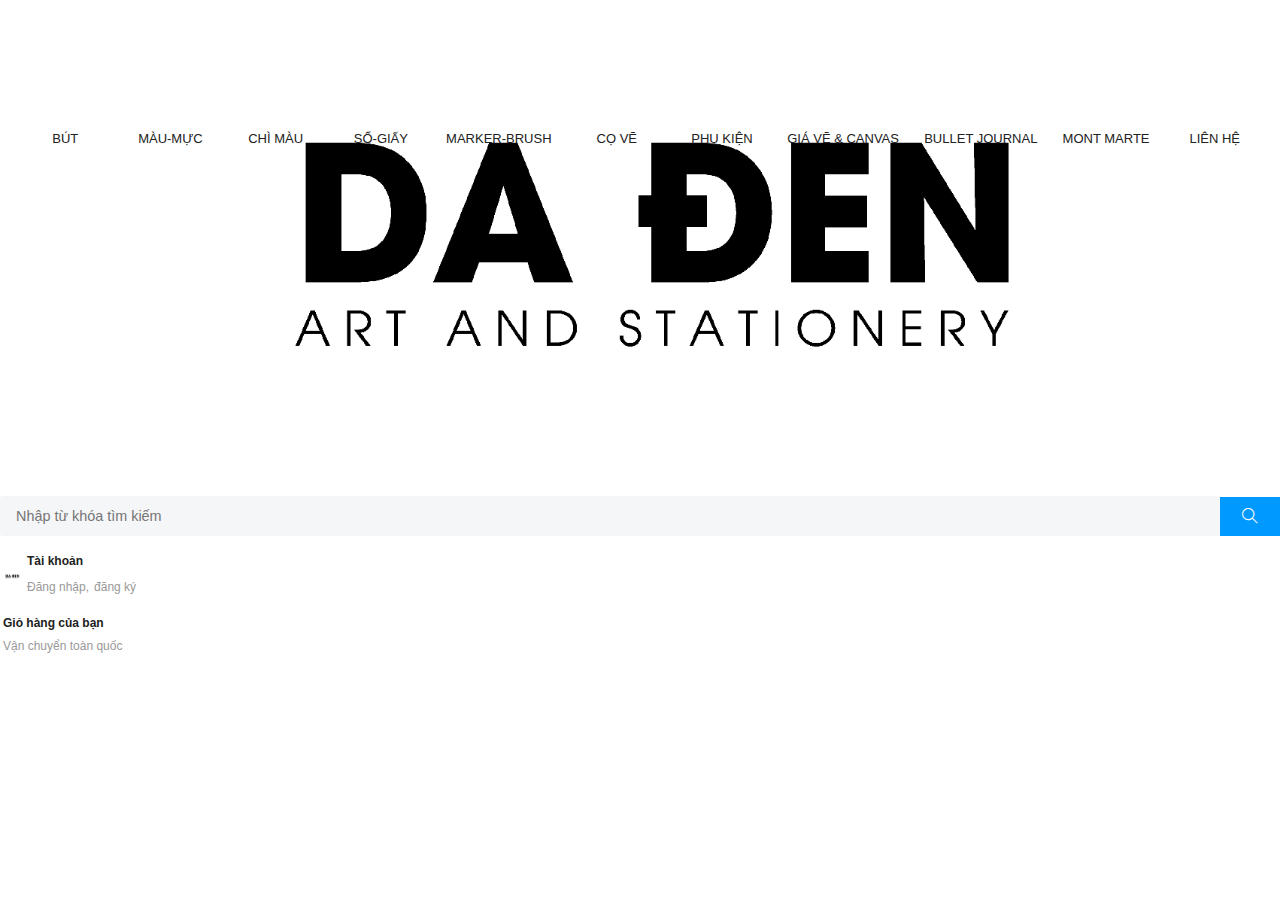
<file: Painting/index.html>
<!DOCTYPE html>
<html lang="en">
<head>
    <meta charset="UTF-8">
    <meta http-equiv="X-UA-Compatible" content="IE=edge">
    <meta name="viewport" content="width=device-width, initial-scale=1.0">
    <link rel="stylesheet" href="./assets/fonts/themify-icons/themify-icons.css">
    <link rel="stylesheet" href="./assets/css/mainbase.css">
    <link rel="stylesheet" href="./assets/css/style.css">
    <link rel="stylesheet" href="https://stackpath.bootstrapcdn.com/bootstrap/4.5.0/css/bootstrap.min.css" integrity="sha384-9aIt2nRpC12Uk9gS9baDl411NQApFmC26EwAOH8WgZl5MYYxFfc+NcPb1dKGj7Sk" crossorigin="anonymous">
    <title>Họa cụ Chính hãng, Chất lượng - Họa Cụ DA ĐEN</title>
</head>
<body>
    <div class="app">
        <!--BEGIN HEADER-->
        <header class="header">
            <!-- HEADER CONTENT BAR -->
            <div class="header__content-bar">
                <div class="grid">
                    <div class="wide">
                        <div class="row">
                            <!-- LOGO -->
                            <div class="c-3 col-md-3 col-sm-4">
                                <div class="header__navbar-logo">
                                    <a href="/" class="header__navbar-logo-link" title="Họa Cụ DA ĐEN">
                                        <img src="./assets/image/logo.webp" alt="Họa Cụ DA ĐEN" class="header__navbar-logo-icon">
                                    </a>
                                </div>
                            </div>
                            <!-- NAVBAR SEARCH -->
                            <div class="c-5 col-md-5 col-sm-6">
                                <div class="header__navbar-search">
                                    <input type="text" placeholder="Nhập từ khóa tìm kiếm" class="header__navbar-search-input">
                                    <button class="header__navbar-search-btn btn btn--primary">
                                        <i class="ti-search header__navbar-search-icon"></i>
                                    </button>
                                </div>
                            </div>
                            <!-- NAVBAR ACCOUNT -->
                            <div class="c-2 col-md-2 col-sm-1">
                                <div class="header__navbar-account">
                                    <div class="header__navbar-account-svg">
                                        <img src="./assets/image/logo.webp" alt="" class="header__navbar-account-img">
                                    </div>
                                    <div class="header__navbar-account-menu">
                                        <div class="header__navbar-account-user">
                                            <span>Tài khoản</span>
                                        </div>
                                        <div class="header__navbar-account-function">
                                            <a href="" class="header__navbar-account-login">
                                                Đăng nhập,
                                            </a>
                                            <a href="" class="header__navbar-account-register">
                                                đăng ký
                                            </a>
                                        </div>
                                    </div>
                                </div>
                            </div>
                            <!-- NAVBAR CART -->
                            <div class="col-2 col-md-2 col-sm-1">
                                <div class="header__cart-wrap">
                                    <div class="header__navbar-cart">
                                        <a href="">
                                            <span class="header__navbar-cart-notice">0</span>
                                        </a>
                                        <div class="header__navbar-cart-box">
                                            <div class="header__navbar-cart-mine">
                                                <a href="">Giỏ hàng của bạn</a>
                                            </div>
                                            <div class="header__navbar-ship">
                                                <a href="" class="header__navbar-ship-link">
                                                    Vận chuyển toàn quốc
                                                </a>
                                            </div>
                                        </div>
                                    </div>
                                    <div class="header__cart-list header__cart--has-list">
                                        <!-- NO CART: header__cart--no-list -->
                                        <span class="header__cart-list-no-cart-msg">
                                            Hiện chưa có sản phẩm
                                        </span>
                                        <!-- HAS CART: header__cart--has-list -->
                                        <ul class="header__cart-list-item">
                                            <li class="header__cart-item">
                                                <a href="" class="header__cart-img-link">
                                                    <img src="./assets/image/renoir_48_kho1_small.jpg" alt="" class="header__cart-img">
                                                </a>
                                                <div class="header__cart-info">
                                                    <a href="" class="header__cart-item-name">
                                                        <span>Chì màu khô MARCO RENOIR 48 màu (hộp thiếc)</span>
                                                    </a>
                                                    <div class="header__cart-item-quantity">
                                                        <span>Số lượng: 1</span>
                                                    </div>
                                                    <div class="header__cart-item-price">
                                                        <span>Giá: 500,000₫</span>
                                                    </div>
                                                </div>
                                            </li>
                                            <li class="header__cart-item">
                                                <a href="" class="header__cart-img-link">
                                                    <img src="./assets/image/renoir_48_kho1_small.jpg" alt="" class="header__cart-img">
                                                </a>
                                                <div class="header__cart-info">
                                                    <a href="" class="header__cart-item-name">
                                                        <span>Chì màu khô MARCO RENOIR 48 màu (hộp thiếc)</span>
                                                    </a>
                                                    <div class="header__cart-item-quantity">
                                                        <span>Số lượng: 1</span>
                                                    </div>
                                                    <div class="header__cart-item-price">
                                                        <span>Giá: 500,000₫</span>
                                                    </div>
                                                </div>
                                            </li>
                                            <li class="header__cart-item">
                                                <a href="" class="header__cart-img-link">
                                                    <img src="./assets/image/renoir_48_kho1_small.jpg" alt="" class="header__cart-img">
                                                </a>
                                                <div class="header__cart-info">
                                                    <a href="" class="header__cart-item-name">
                                                        <span>Chì màu khô MARCO RENOIR 48 màu (hộp thiếc)</span>
                                                    </a>
                                                    <div class="header__cart-item-quantity">
                                                        <span>Số lượng: 1</span>
                                                    </div>
                                                    <div class="header__cart-item-price">
                                                        <span>Giá: 500,000₫</span>
                                                    </div>
                                                </div>
                                            </li>
                                        </ul>
                                        <span class="header__cart-list-line">
                                        </span>
                                        <div class="header__cart-pay">
                                            <span class="header__cart-total">
                                                TỔNG TIỀN:
                                            </span>
                                            <span class="header__cart-money">
                                                0₫
                                            </span>
                                        </div>
                                        <div class="header__cart-function">
                                            <a href="" class="header__cart-link-to-cart">
                                                XEM GIỎ HÀNG
                                            </a>
                                            <a href="" class="header__cart-link-to-checkout">
                                                THANH TOÁN
                                            </a>
                                        </div>
                                    </div>
                                </div>
                            </div>
                        </div>
                    </div>
                </div>
            </div>
            <!-- HEADER MENU BAR -->
            <div class="header__menu-bar">
                <div class="grid wide">
                    <div class="row">
                        <ul class="header__menu-list">
                            <li class="header__menu-item">
                                <a href="" class="header__menu-item-link">
                                    BÚT
                                </a>
                                <ul class="header__menu-list-child">
                                    <li class="header__menu-item-child">
                                        <a href="" class="header__menu-item-link-child">
                                            BÚT LINE
                                        </a>
                                    </li>
                                    <li class="header__menu-item-child">
                                        <a href="" class="header__menu-item-link-child">
                                            BÚT BRUSH CALLIGRAPHY
                                        </a>
                                    </li>
                                    <li class="header__menu-item-child">
                                        <a href="" class="header__menu-item-link-child">
                                            BÚT GEL MỰC TRẮNG
                                        </a>
                                    </li>
                                    <li class="header__menu-item-child">
                                        <a href="" class="header__menu-item-link-child">
                                            BÚT DẠ QUANG
                                        </a>
                                    </li>
                                    <li class="header__menu-item-child">
                                        <a href="" class="header__menu-item-link-child">
                                            BÚT CHÌ PHÁC THẢO
                                        </a>
                                    </li>
                                    <li class="header__menu-item-child">
                                        <a href="" class="header__menu-item-link-child">
                                            BÚT SƠN
                                        </a>
                                    </li>
                                    <li class="header__menu-item-child">
                                        <a href="" class="header__menu-item-link-child">
                                            BÚT CHÌ KIM
                                        </a>
                                    </li>
                                    <li class="header__menu-item-child">
                                        <a href="" class="header__menu-item-link-child">
                                            BÚT SẮT,MỰC VẼ
                                        </a>
                                    </li>
                                    <li class="header__menu-item-child">
                                        <a href="" class="header__menu-item-link-child">
                                            NGÒI CHÌ
                                        </a>
                                    </li>
                                </ul>
                            </li>
                            <li class="header__menu-item">
                                <a href="" class="header__menu-item-link">
                                    MÀU-MỰC
                                </a>
                                <ul class="header__menu-list-child">
                                    <li class="header__menu-item-child">
                                        <a href="" class="header__menu-item-link-child">
                                            MÀU NƯỚC
                                        </a>
                                    </li>
                                    <li class="header__menu-item-child">
                                        <a href="" class="header__menu-item-link-child">
                                            MÀU GOUACHE
                                        </a>
                                    </li>
                                    <li class="header__menu-item-child">
                                        <a href="" class="header__menu-item-link-child">
                                            MÀU ACRYLIC - OIL
                                        </a>
                                    </li>
                                    <li class="header__menu-item-child">
                                        <a href="" class="header__menu-item-link-child">
                                            MÀU POSTER
                                        </a>
                                    </li>
                                    <li class="header__menu-item-child">
                                        <a href="" class="header__menu-item-link-child">
                                            PHẤN TIÊN
                                        </a>
                                    </li>
                                    <li class="header__menu-item-child">
                                        <a href="" class="header__menu-item-link-child">
                                            MỰC VẼ
                                        </a>
                                    </li>
                                    <li class="header__menu-item-child">
                                        <a href="" class="header__menu-item-link-child">
                                            MÀU NGA
                                        </a>
                                    </li>
                                </ul>
                            </li>
                            <li class="header__menu-item">
                                <a href="" class="header__menu-item-link">
                                    CHÌ MÀU
                                </a>
                                <ul class="header__menu-list-child">
                                    <li class="header__menu-item-child">
                                        <a href="" class="header__menu-item-link-child">
                                            CHÌ MÀU KHÔ
                                        </a>
                                    </li>
                                    <li class="header__menu-item-child">
                                        <a href="" class="header__menu-item-link-child">
                                            CHÌ MÀU NƯỚC
                                        </a>
                                    </li>
                                </ul>   
                            </li>
                            <li class="header__menu-item">
                                <a href="" class="header__menu-item-link">
                                    SỔ-GIẤY
                                </a>
                                <ul class="header__menu-list-child">
                                    <li class="header__menu-item-child">
                                        <a href="" class="header__menu-item-link-child">
                                            SỔ VẼ
                                        </a>
                                    </li>
                                    <li class="header__menu-item-child">
                                        <a href="" class="header__menu-item-link-child">
                                            TỆP GIẤY RỜI
                                        </a>
                                    </li>
                                    <li class="header__menu-item-child">
                                        <a href="" class="header__menu-item-link-child">
                                            CANVAS
                                        </a>
                                    </li>
                                    <li class="header__menu-item-child">
                                        <a href="" class="header__menu-item-link-child">
                                            KLONG
                                        </a>
                                    </li>
                                </ul> 
                            </li>
                            <li class="header__menu-item">
                                <a href="" class="header__menu-item-link">
                                    MARKER-BRUSH
                                </a>
                                <ul class="header__menu-list-child">
                                    <li class="header__menu-item-child">
                                        <a href="" class="header__menu-item-link-child">
                                            TOUCH MARKER
                                        </a>
                                    </li>
                                    <li class="header__menu-item-child">
                                        <a href="" class="header__menu-item-link-child">
                                            BÚT BRUSH TOMBOW
                                        </a>
                                    </li>
                                    <li class="header__menu-item-child">
                                        <a href="" class="header__menu-item-link-child">
                                            HIGH LIGHTER
                                        </a>
                                    </li>
                                    <li class="header__menu-item-child">
                                        <a href="" class="header__menu-item-link-child">
                                            BRUSH KHÁC
                                        </a>
                                    </li>
                                </ul> 
                            </li>
                            <li class="header__menu-item">
                                <a href="" class="header__menu-item-link">
                                    CỌ VẼ
                                </a>
                                <ul class="header__menu-list-child">
                                    <li class="header__menu-item-child">
                                        <a href="" class="header__menu-item-link-child">
                                            CỌ LÔNG
                                        </a>
                                    </li>
                                    <li class="header__menu-item-child">
                                        <a href="" class="header__menu-item-link-child">
                                            WATER BRUSH
                                        </a>
                                    </li>
                                </ul>   
                            </li>
                            <li class="header__menu-item">
                                <a href="" class="header__menu-item-link">
                                    PHỤ KIỆN
                                </a>
                                <ul class="header__menu-list-child">
                                    <li class="header__menu-item-child">
                                        <a href="" class="header__menu-item-link-child">
                                            NGÒI CHÌ
                                        </a>
                                    </li>
                                    <li class="header__menu-item-child">
                                        <a href="" class="header__menu-item-link-child">
                                            PALETTE
                                        </a>
                                    </li>
                                    <li class="header__menu-item-child">
                                        <a href="" class="header__menu-item-link-child">
                                            GÔM-TẨY
                                        </a>
                                    </li>
                                    <li class="header__menu-item-child">
                                        <a href="" class="header__menu-item-link-child">
                                            DAO RỌC GIẤY
                                        </a>
                                    </li>
                                </ul> 
                            </li>
                            <li class="header__menu-item">
                                <a href="" class="header__menu-item-link">
                                    GIÁ VẼ & CANVAS
                                </a>
                            </li>
                            <li class="header__menu-item">
                                <a href="" class="header__menu-item-link">
                                    BULLET JOURNAL
                                </a>
                            </li>
                            <li class="header__menu-item">
                                <a href="" class="header__menu-item-link">
                                    MONT MARTE
                                </a>
                            </li>
                            <li class="header__menu-item">
                                <a href="" class="header__menu-item-link">
                                    LIÊN HỆ
                                </a>
                            </li>
                        </ul>
                    </div>
                </div>
            </div>
        </header>
        <main>
            <section class="slider-main">
                
            </section>
        </main>
        <!--END HEADER-->
    </div>
</body>
</html>
</file>
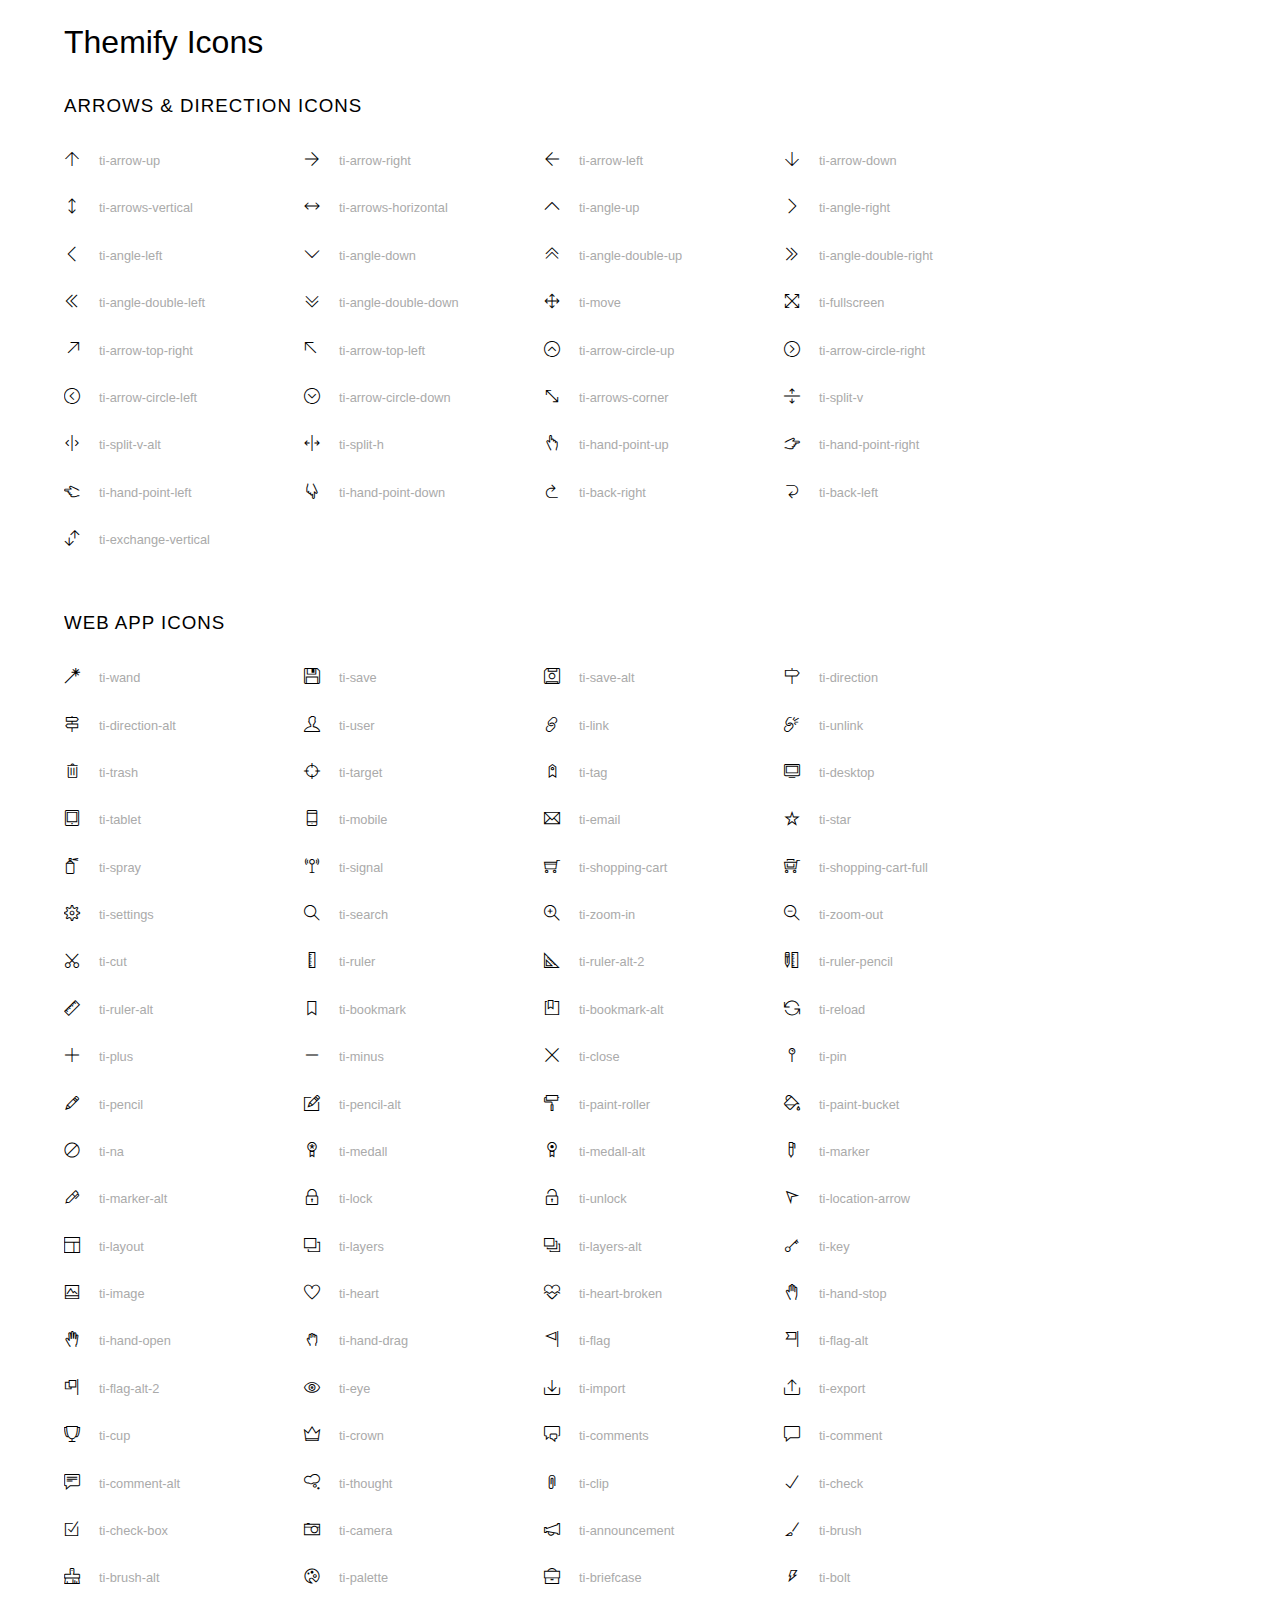
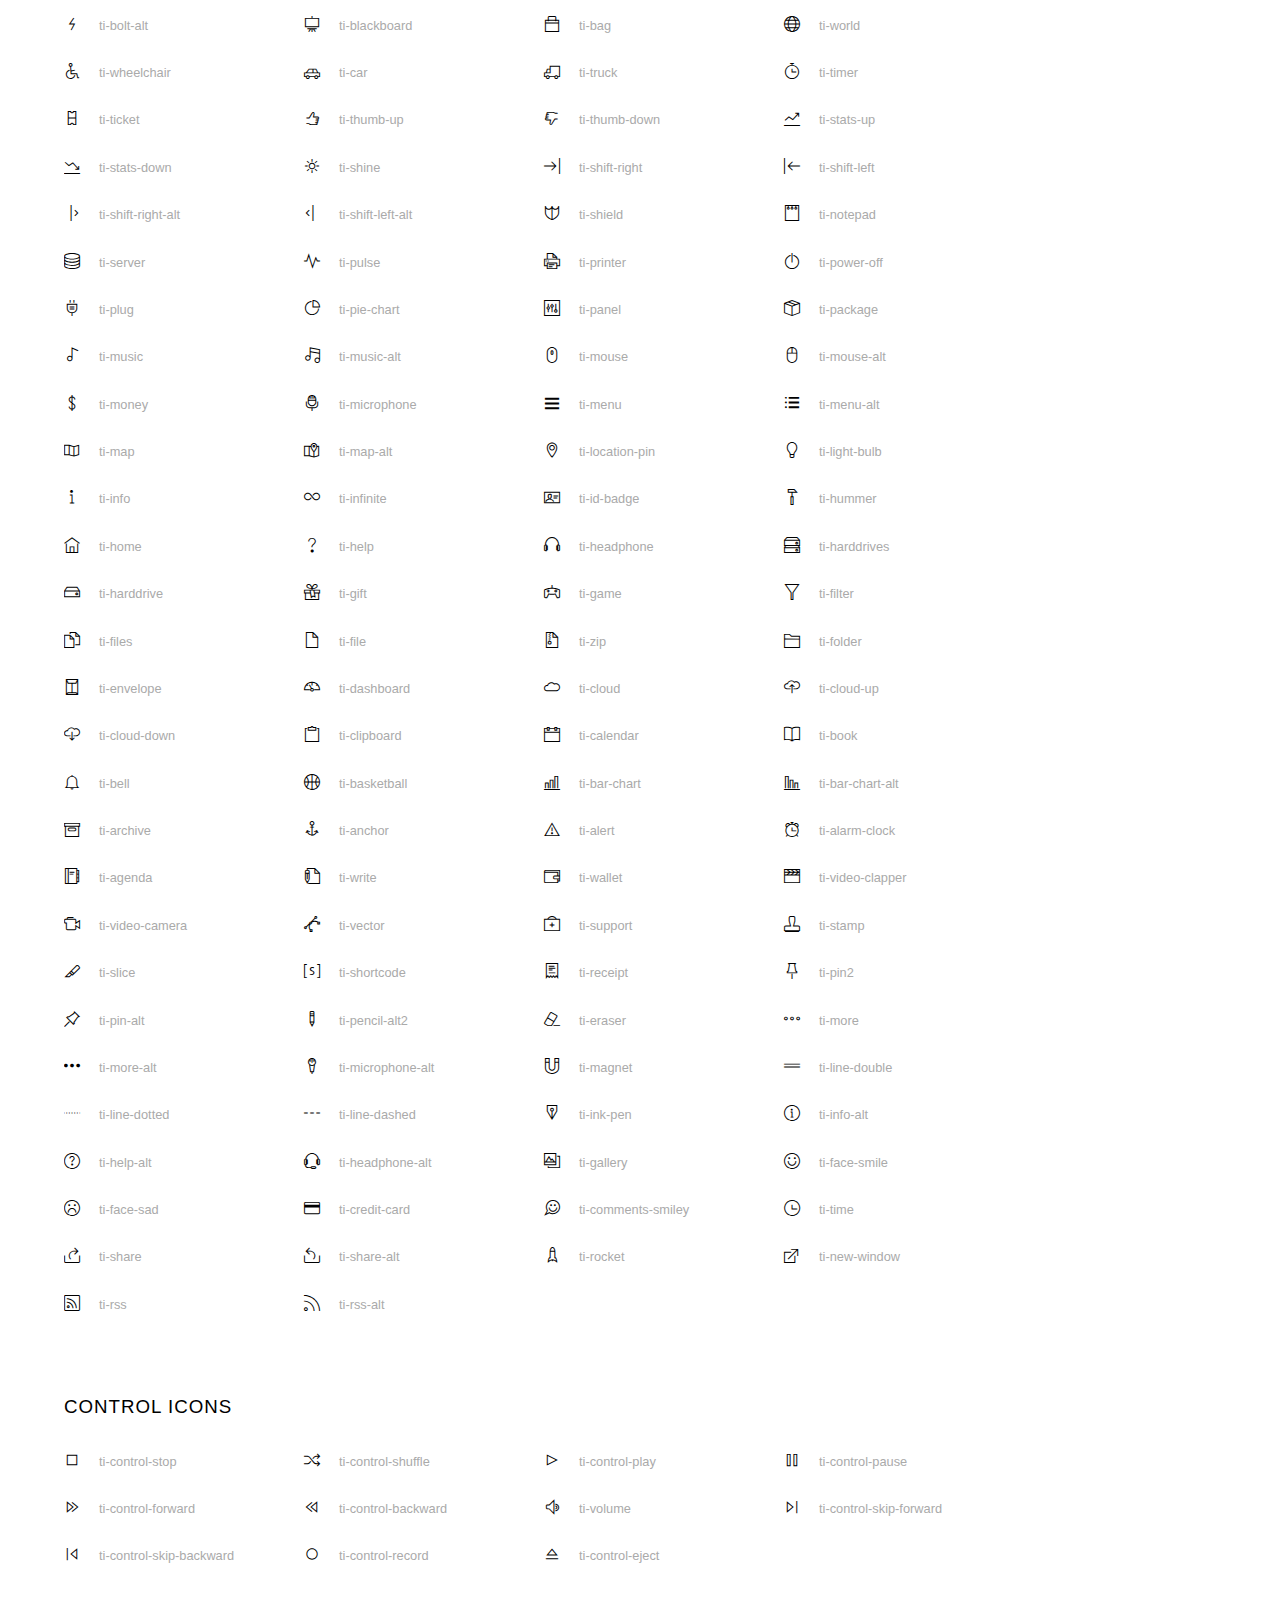
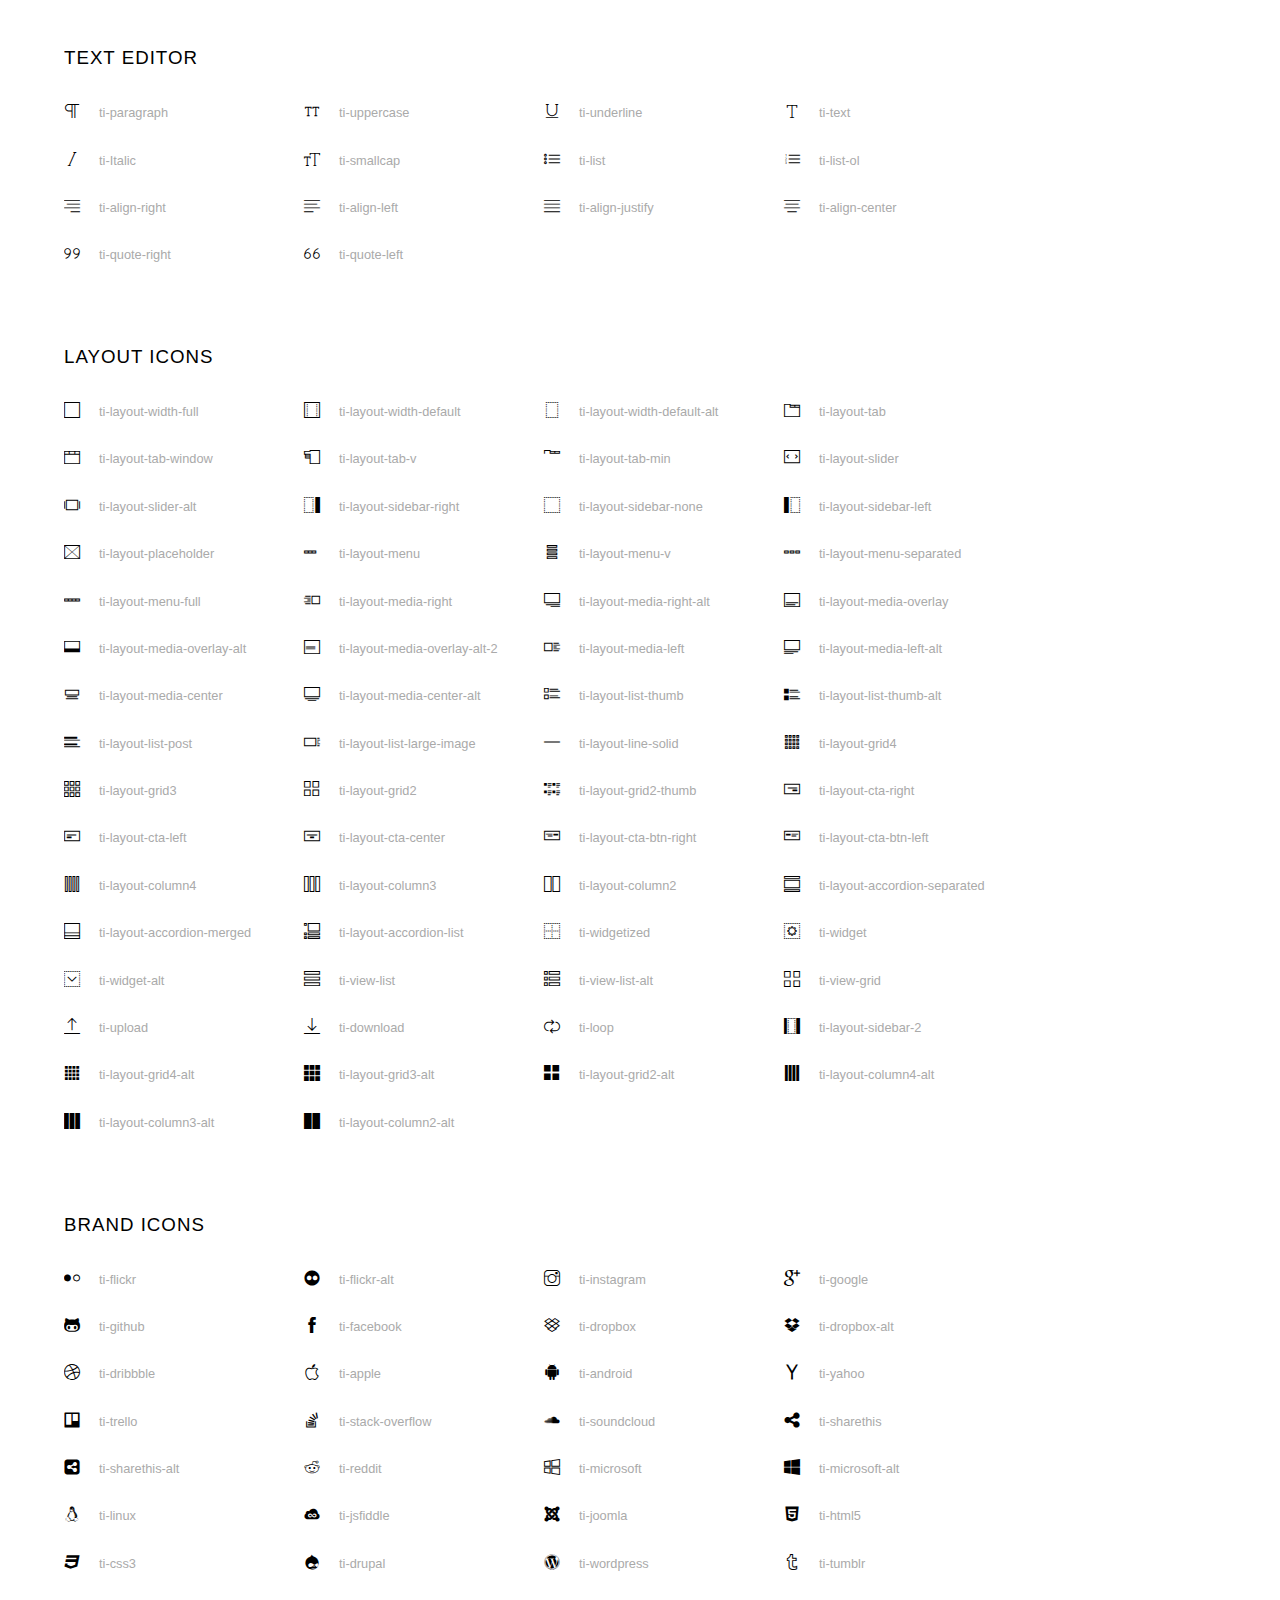
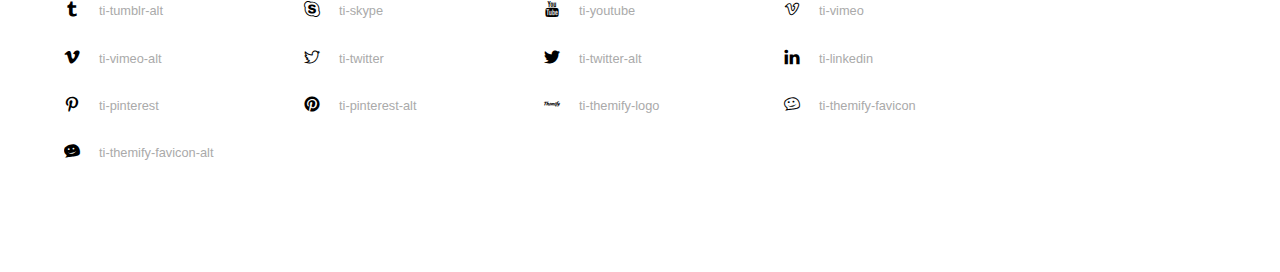
<file: Painting/assets/fonts/themify-icons/index.html>
<!doctype html>
<html>
<head>
	<meta charset="utf-8">
	<title>Themify Icon Font</title>
	<meta name="viewport" content="width=device-width">
	<link rel="stylesheet" href="demo-files/demo.css">
	<link rel="stylesheet" href="themify-icons.css">
	<!--[if lt IE 8]><!-->
	<link rel="stylesheet" href="ie7/ie7.css">
	<!--<![endif]-->
</head>
<body>
	<h1>Themify Icons</h1>

	<div class="icon-section">

		<div class="icon-section">
			<h3>Arrows &amp; Direction Icons </h3>

			<div class="icon-container">
				<span class="ti-arrow-up"></span><span class="icon-name"> ti-arrow-up</span>
			</div>
			<div class="icon-container">
				<span class="ti-arrow-right"></span><span class="icon-name"> ti-arrow-right</span>
			</div>
			<div class="icon-container">
				<span class="ti-arrow-left"></span><span class="icon-name"> ti-arrow-left</span>
			</div>
			<div class="icon-container">
				<span class="ti-arrow-down"></span><span class="icon-name"> ti-arrow-down</span>
			</div>
			<div class="icon-container">
				<span class="ti-arrows-vertical"></span><span class="icon-name"> ti-arrows-vertical</span>
			</div>
			<div class="icon-container">
				<span class="ti-arrows-horizontal"></span><span class="icon-name"> ti-arrows-horizontal</span>
			</div>
			<div class="icon-container">
				<span class="ti-angle-up"></span><span class="icon-name"> ti-angle-up</span>
			</div>
			<div class="icon-container">
				<span class="ti-angle-right"></span><span class="icon-name"> ti-angle-right</span>
			</div>
			<div class="icon-container">
				<span class="ti-angle-left"></span><span class="icon-name"> ti-angle-left</span>
			</div>
			<div class="icon-container">
				<span class="ti-angle-down"></span><span class="icon-name"> ti-angle-down</span>
			</div>	
			<div class="icon-container">
				<span class="ti-angle-double-up"></span><span class="icon-name"> ti-angle-double-up</span>
			</div>
			<div class="icon-container">
				<span class="ti-angle-double-right"></span><span class="icon-name"> ti-angle-double-right</span>
			</div>
			<div class="icon-container">
				<span class="ti-angle-double-left"></span><span class="icon-name"> ti-angle-double-left</span>
			</div>
			<div class="icon-container">
				<span class="ti-angle-double-down"></span><span class="icon-name"> ti-angle-double-down</span>
			</div>					
			<div class="icon-container">
				<span class="ti-move"></span><span class="icon-name"> ti-move</span>
			</div>
			<div class="icon-container">
				<span class="ti-fullscreen"></span><span class="icon-name"> ti-fullscreen</span>
			</div>
			<div class="icon-container">
				<span class="ti-arrow-top-right"></span><span class="icon-name"> ti-arrow-top-right</span>
			</div>
			<div class="icon-container">
				<span class="ti-arrow-top-left"></span><span class="icon-name"> ti-arrow-top-left</span>
			</div>
			<div class="icon-container">
				<span class="ti-arrow-circle-up"></span><span class="icon-name"> ti-arrow-circle-up</span>
			</div>
			<div class="icon-container">
				<span class="ti-arrow-circle-right"></span><span class="icon-name"> ti-arrow-circle-right</span>
			</div>
			<div class="icon-container">
				<span class="ti-arrow-circle-left"></span><span class="icon-name"> ti-arrow-circle-left</span>
			</div>
			<div class="icon-container">
				<span class="ti-arrow-circle-down"></span><span class="icon-name"> ti-arrow-circle-down</span>
			</div>
			<div class="icon-container">
				<span class="ti-arrows-corner"></span><span class="icon-name"> ti-arrows-corner</span>
			</div>
			<div class="icon-container">
				<span class="ti-split-v"></span><span class="icon-name"> ti-split-v</span>
			</div>

			<div class="icon-container">
				<span class="ti-split-v-alt"></span><span class="icon-name"> ti-split-v-alt</span>
			</div>
			<div class="icon-container">
				<span class="ti-split-h"></span><span class="icon-name"> ti-split-h</span>
			</div>
			<div class="icon-container">
				<span class="ti-hand-point-up"></span><span class="icon-name"> ti-hand-point-up</span>
			</div>
			<div class="icon-container">
				<span class="ti-hand-point-right"></span><span class="icon-name"> ti-hand-point-right</span>
			</div>
			<div class="icon-container">
				<span class="ti-hand-point-left"></span><span class="icon-name"> ti-hand-point-left</span>
			</div>
			<div class="icon-container">
				<span class="ti-hand-point-down"></span><span class="icon-name"> ti-hand-point-down</span>
			</div>
			<div class="icon-container">
				<span class="ti-back-right"></span><span class="icon-name"> ti-back-right</span>
			</div>
			<div class="icon-container">
				<span class="ti-back-left"></span><span class="icon-name"> ti-back-left</span>
			</div>
			<div class="icon-container">
				<span class="ti-exchange-vertical"></span><span class="icon-name"> ti-exchange-vertical</span>
			</div>

		</div> <!-- Arrows Icons -->



		<h3>Web App Icons</h3>
		
		<div class="icon-section">

			<div class="icon-container">
				<span class="ti-wand"></span><span class="icon-name"> ti-wand</span>
			</div>
			<div class="icon-container">
				<span class="ti-save"></span><span class="icon-name"> ti-save</span>
			</div>
			<div class="icon-container">
				<span class="ti-save-alt"></span><span class="icon-name"> ti-save-alt</span>
			</div>

			<div class="icon-container">
				<span class="ti-direction"></span><span class="icon-name"> ti-direction</span>
			</div>
			<div class="icon-container">
				<span class="ti-direction-alt"></span><span class="icon-name"> ti-direction-alt</span>
			</div>
			<div class="icon-container">
				<span class="ti-user"></span><span class="icon-name"> ti-user</span>
			</div>
			<div class="icon-container">
				<span class="ti-link"></span><span class="icon-name"> ti-link</span>
			</div>
			<div class="icon-container">
				<span class="ti-unlink"></span><span class="icon-name"> ti-unlink</span>
			</div>
			<div class="icon-container">
				<span class="ti-trash"></span><span class="icon-name"> ti-trash</span>
			</div>
			<div class="icon-container">
				<span class="ti-target"></span><span class="icon-name"> ti-target</span>
			</div>
			<div class="icon-container">
				<span class="ti-tag"></span><span class="icon-name"> ti-tag</span>
			</div>
			<div class="icon-container">
				<span class="ti-desktop"></span><span class="icon-name"> ti-desktop</span>
			</div>
			<div class="icon-container">
				<span class="ti-tablet"></span><span class="icon-name"> ti-tablet</span>
			</div>
			<div class="icon-container">
				<span class="ti-mobile"></span><span class="icon-name"> ti-mobile</span>
			</div>
			<div class="icon-container">
				<span class="ti-email"></span><span class="icon-name"> ti-email</span>
			</div>	
			<div class="icon-container">
				<span class="ti-star"></span><span class="icon-name"> ti-star</span>
			</div>
			<div class="icon-container">
				<span class="ti-spray"></span><span class="icon-name"> ti-spray</span>
			</div>
			<div class="icon-container">
				<span class="ti-signal"></span><span class="icon-name"> ti-signal</span>
			</div>
			<div class="icon-container">
				<span class="ti-shopping-cart"></span><span class="icon-name"> ti-shopping-cart</span>
			</div>
			<div class="icon-container">
				<span class="ti-shopping-cart-full"></span><span class="icon-name"> ti-shopping-cart-full</span>
			</div>
			<div class="icon-container">
				<span class="ti-settings"></span><span class="icon-name"> ti-settings</span>
			</div>
			<div class="icon-container">
				<span class="ti-search"></span><span class="icon-name"> ti-search</span>
			</div>
			<div class="icon-container">
				<span class="ti-zoom-in"></span><span class="icon-name"> ti-zoom-in</span>
			</div>
			<div class="icon-container">
				<span class="ti-zoom-out"></span><span class="icon-name"> ti-zoom-out</span>
			</div>
			<div class="icon-container">
				<span class="ti-cut"></span><span class="icon-name"> ti-cut</span>
			</div>
			<div class="icon-container">
				<span class="ti-ruler"></span><span class="icon-name"> ti-ruler</span>
			</div>
			<div class="icon-container">
				<span class="ti-ruler-alt-2"></span><span class="icon-name"> ti-ruler-alt-2</span>
			</div>			
			<div class="icon-container">
				<span class="ti-ruler-pencil"></span><span class="icon-name"> ti-ruler-pencil</span>
			</div>
			<div class="icon-container">
				<span class="ti-ruler-alt"></span><span class="icon-name"> ti-ruler-alt</span>
			</div>
			<div class="icon-container">
				<span class="ti-bookmark"></span><span class="icon-name"> ti-bookmark</span>
			</div>
			<div class="icon-container">
				<span class="ti-bookmark-alt"></span><span class="icon-name"> ti-bookmark-alt</span>
			</div>
			<div class="icon-container">
				<span class="ti-reload"></span><span class="icon-name"> ti-reload</span>
			</div>
			<div class="icon-container">
				<span class="ti-plus"></span><span class="icon-name"> ti-plus</span>
			</div>
			<div class="icon-container">
				<span class="ti-minus"></span><span class="icon-name"> ti-minus</span>
			</div>
			<div class="icon-container">
				<span class="ti-close"></span><span class="icon-name"> ti-close</span>
			</div>			
			<div class="icon-container">
				<span class="ti-pin"></span><span class="icon-name"> ti-pin</span>
			</div>
			<div class="icon-container">
				<span class="ti-pencil"></span><span class="icon-name"> ti-pencil</span>
			</div>
					
		  	<div class="icon-container">
				<span class="ti-pencil-alt"></span><span class="icon-name"> ti-pencil-alt</span>
			</div>
			<div class="icon-container">
				<span class="ti-paint-roller"></span><span class="icon-name"> ti-paint-roller</span>
			</div>
			<div class="icon-container">
				<span class="ti-paint-bucket"></span><span class="icon-name"> ti-paint-bucket</span>
			</div>
			<div class="icon-container">
				<span class="ti-na"></span><span class="icon-name"> ti-na</span>
			</div>
			<div class="icon-container">
				<span class="ti-medall"></span><span class="icon-name"> ti-medall</span>
			</div>
			<div class="icon-container">
				<span class="ti-medall-alt"></span><span class="icon-name"> ti-medall-alt</span>
			</div>
			<div class="icon-container">
				<span class="ti-marker"></span><span class="icon-name"> ti-marker</span>
			</div>
			<div class="icon-container">
				<span class="ti-marker-alt"></span><span class="icon-name"> ti-marker-alt</span>
			</div>

			<div class="icon-container">
				<span class="ti-lock"></span><span class="icon-name"> ti-lock</span>
			</div>
			<div class="icon-container">
				<span class="ti-unlock"></span><span class="icon-name"> ti-unlock</span>
			</div>
			<div class="icon-container">
				<span class="ti-location-arrow"></span><span class="icon-name"> ti-location-arrow</span>
			</div>
			<div class="icon-container">
				<span class="ti-layout"></span><span class="icon-name"> ti-layout</span>
			</div>
			<div class="icon-container">
				<span class="ti-layers"></span><span class="icon-name"> ti-layers</span>
			</div>
			<div class="icon-container">
				<span class="ti-layers-alt"></span><span class="icon-name"> ti-layers-alt</span>
			</div>
			<div class="icon-container">
				<span class="ti-key"></span><span class="icon-name"> ti-key</span>
			</div>
			<div class="icon-container">
				<span class="ti-image"></span><span class="icon-name"> ti-image</span>
			</div>
			<div class="icon-container">
				<span class="ti-heart"></span><span class="icon-name"> ti-heart</span>
			</div>
			<div class="icon-container">
				<span class="ti-heart-broken"></span><span class="icon-name"> ti-heart-broken</span>
			</div>
			<div class="icon-container">
				<span class="ti-hand-stop"></span><span class="icon-name"> ti-hand-stop</span>
			</div>
			<div class="icon-container">
				<span class="ti-hand-open"></span><span class="icon-name"> ti-hand-open</span>
			</div>
			<div class="icon-container">
				<span class="ti-hand-drag"></span><span class="icon-name"> ti-hand-drag</span>
			</div>
			<div class="icon-container">
				<span class="ti-flag"></span><span class="icon-name"> ti-flag</span>
			</div>
			<div class="icon-container">
				<span class="ti-flag-alt"></span><span class="icon-name"> ti-flag-alt</span>
			</div>
			<div class="icon-container">
				<span class="ti-flag-alt-2"></span><span class="icon-name"> ti-flag-alt-2</span>
			</div>
			<div class="icon-container">
				<span class="ti-eye"></span><span class="icon-name"> ti-eye</span>
			</div>
			<div class="icon-container">
				<span class="ti-import"></span><span class="icon-name"> ti-import</span>
			</div>			
			<div class="icon-container">
				<span class="ti-export"></span><span class="icon-name"> ti-export</span>
			</div>
			<div class="icon-container">
				<span class="ti-cup"></span><span class="icon-name"> ti-cup</span>
			</div>
			<div class="icon-container">
				<span class="ti-crown"></span><span class="icon-name"> ti-crown</span>
			</div>
			<div class="icon-container">
				<span class="ti-comments"></span><span class="icon-name"> ti-comments</span>
			</div>
			<div class="icon-container">
				<span class="ti-comment"></span><span class="icon-name"> ti-comment</span>
			</div>
			<div class="icon-container">
				<span class="ti-comment-alt"></span><span class="icon-name"> ti-comment-alt</span>
			</div>
			<div class="icon-container">
				<span class="ti-thought"></span><span class="icon-name"> ti-thought</span>
			</div>			
			<div class="icon-container">
				<span class="ti-clip"></span><span class="icon-name"> ti-clip</span>
			</div>

			<div class="icon-container">
				<span class="ti-check"></span><span class="icon-name"> ti-check</span>
			</div>
			<div class="icon-container">
				<span class="ti-check-box"></span><span class="icon-name"> ti-check-box</span>
			</div>
			<div class="icon-container">
				<span class="ti-camera"></span><span class="icon-name"> ti-camera</span>
			</div>
			<div class="icon-container">
				<span class="ti-announcement"></span><span class="icon-name"> ti-announcement</span>
			</div>
			<div class="icon-container">
				<span class="ti-brush"></span><span class="icon-name"> ti-brush</span>
			</div>
			<div class="icon-container">
				<span class="ti-brush-alt"></span><span class="icon-name"> ti-brush-alt</span>
			</div>
			<div class="icon-container">
				<span class="ti-palette"></span><span class="icon-name"> ti-palette</span>
			</div>			
			<div class="icon-container">
				<span class="ti-briefcase"></span><span class="icon-name"> ti-briefcase</span>
			</div>
			<div class="icon-container">
				<span class="ti-bolt"></span><span class="icon-name"> ti-bolt</span>
			</div>
			<div class="icon-container">
				<span class="ti-bolt-alt"></span><span class="icon-name"> ti-bolt-alt</span>
			</div>
			<div class="icon-container">
				<span class="ti-blackboard"></span><span class="icon-name"> ti-blackboard</span>
			</div>
			<div class="icon-container">
				<span class="ti-bag"></span><span class="icon-name"> ti-bag</span>
			</div>
			<div class="icon-container">
				<span class="ti-world"></span><span class="icon-name"> ti-world</span>
			</div>
			<div class="icon-container">
				<span class="ti-wheelchair"></span><span class="icon-name"> ti-wheelchair</span>
			</div>
			<div class="icon-container">
				<span class="ti-car"></span><span class="icon-name"> ti-car</span>
			</div>
			<div class="icon-container">
				<span class="ti-truck"></span><span class="icon-name"> ti-truck</span>
			</div>
			<div class="icon-container">
				<span class="ti-timer"></span><span class="icon-name"> ti-timer</span>
			</div>
			<div class="icon-container">
				<span class="ti-ticket"></span><span class="icon-name"> ti-ticket</span>
			</div>
			<div class="icon-container">
				<span class="ti-thumb-up"></span><span class="icon-name"> ti-thumb-up</span>
			</div>
			<div class="icon-container">
				<span class="ti-thumb-down"></span><span class="icon-name"> ti-thumb-down</span>
			</div>

			<div class="icon-container">
				<span class="ti-stats-up"></span><span class="icon-name"> ti-stats-up</span>
			</div>
			<div class="icon-container">
				<span class="ti-stats-down"></span><span class="icon-name"> ti-stats-down</span>
			</div>
			<div class="icon-container">
				<span class="ti-shine"></span><span class="icon-name"> ti-shine</span>
			</div>
			<div class="icon-container">
				<span class="ti-shift-right"></span><span class="icon-name"> ti-shift-right</span>
			</div>
			<div class="icon-container">
				<span class="ti-shift-left"></span><span class="icon-name"> ti-shift-left</span>
			</div>

			<div class="icon-container">
				<span class="ti-shift-right-alt"></span><span class="icon-name"> ti-shift-right-alt</span>
			</div>
			<div class="icon-container">
				<span class="ti-shift-left-alt"></span><span class="icon-name"> ti-shift-left-alt</span>
			</div>
			<div class="icon-container">
				<span class="ti-shield"></span><span class="icon-name"> ti-shield</span>
			</div>
			<div class="icon-container">
				<span class="ti-notepad"></span><span class="icon-name"> ti-notepad</span>
			</div>
			<div class="icon-container">
				<span class="ti-server"></span><span class="icon-name"> ti-server</span>
			</div>

			<div class="icon-container">
				<span class="ti-pulse"></span><span class="icon-name"> ti-pulse</span>
			</div>
			<div class="icon-container">
				<span class="ti-printer"></span><span class="icon-name"> ti-printer</span>
			</div>
			<div class="icon-container">
				<span class="ti-power-off"></span><span class="icon-name"> ti-power-off</span>
			</div>
			<div class="icon-container">
				<span class="ti-plug"></span><span class="icon-name"> ti-plug</span>
			</div>
			<div class="icon-container">
				<span class="ti-pie-chart"></span><span class="icon-name"> ti-pie-chart</span>
			</div>

			<div class="icon-container">
				<span class="ti-panel"></span><span class="icon-name"> ti-panel</span>
			</div>
			<div class="icon-container">
				<span class="ti-package"></span><span class="icon-name"> ti-package</span>
			</div>
			<div class="icon-container">
				<span class="ti-music"></span><span class="icon-name"> ti-music</span>
			</div>
			<div class="icon-container">
				<span class="ti-music-alt"></span><span class="icon-name"> ti-music-alt</span>
			</div>
			<div class="icon-container">
				<span class="ti-mouse"></span><span class="icon-name"> ti-mouse</span>
			</div>
			<div class="icon-container">
				<span class="ti-mouse-alt"></span><span class="icon-name"> ti-mouse-alt</span>
			</div>
			<div class="icon-container">
				<span class="ti-money"></span><span class="icon-name"> ti-money</span>
			</div>
			<div class="icon-container">
				<span class="ti-microphone"></span><span class="icon-name"> ti-microphone</span>
			</div>
			<div class="icon-container">
				<span class="ti-menu"></span><span class="icon-name"> ti-menu</span>
			</div>
			<div class="icon-container">
				<span class="ti-menu-alt"></span><span class="icon-name"> ti-menu-alt</span>
			</div>
			<div class="icon-container">
				<span class="ti-map"></span><span class="icon-name"> ti-map</span>
			</div>
			<div class="icon-container">
				<span class="ti-map-alt"></span><span class="icon-name"> ti-map-alt</span>
			</div>

			<div class="icon-container">
				<span class="ti-location-pin"></span><span class="icon-name"> ti-location-pin</span>
			</div>

			<div class="icon-container">
				<span class="ti-light-bulb"></span><span class="icon-name"> ti-light-bulb</span>
			</div>
			<div class="icon-container">
				<span class="ti-info"></span><span class="icon-name"> ti-info</span>
			</div>
			<div class="icon-container">
				<span class="ti-infinite"></span><span class="icon-name"> ti-infinite</span>
			</div>
			<div class="icon-container">
				<span class="ti-id-badge"></span><span class="icon-name"> ti-id-badge</span>
			</div>
			<div class="icon-container">
				<span class="ti-hummer"></span><span class="icon-name"> ti-hummer</span>
			</div>
			<div class="icon-container">
				<span class="ti-home"></span><span class="icon-name"> ti-home</span>
			</div>
			<div class="icon-container">
				<span class="ti-help"></span><span class="icon-name"> ti-help</span>
			</div>
			<div class="icon-container">
				<span class="ti-headphone"></span><span class="icon-name"> ti-headphone</span>
			</div>
			<div class="icon-container">
				<span class="ti-harddrives"></span><span class="icon-name"> ti-harddrives</span>
			</div>
			<div class="icon-container">
				<span class="ti-harddrive"></span><span class="icon-name"> ti-harddrive</span>
			</div>
			<div class="icon-container">
				<span class="ti-gift"></span><span class="icon-name"> ti-gift</span>
			</div>
			<div class="icon-container">
				<span class="ti-game"></span><span class="icon-name"> ti-game</span>
			</div>
			<div class="icon-container">
				<span class="ti-filter"></span><span class="icon-name"> ti-filter</span>
			</div>
			<div class="icon-container">
				<span class="ti-files"></span><span class="icon-name"> ti-files</span>
			</div>
			<div class="icon-container">
				<span class="ti-file"></span><span class="icon-name"> ti-file</span>
			</div>
			<div class="icon-container">
				<span class="ti-zip"></span><span class="icon-name"> ti-zip</span>
			</div>
			<div class="icon-container">
				<span class="ti-folder"></span><span class="icon-name"> ti-folder</span>
			</div>			
			<div class="icon-container">
				<span class="ti-envelope"></span><span class="icon-name"> ti-envelope</span>
			</div>


			<div class="icon-container">
				<span class="ti-dashboard"></span><span class="icon-name"> ti-dashboard</span>
			</div>
			<div class="icon-container">
				<span class="ti-cloud"></span><span class="icon-name"> ti-cloud</span>
			</div>
			<div class="icon-container">
				<span class="ti-cloud-up"></span><span class="icon-name"> ti-cloud-up</span>
			</div>
			<div class="icon-container">
				<span class="ti-cloud-down"></span><span class="icon-name"> ti-cloud-down</span>
			</div>
			<div class="icon-container">
				<span class="ti-clipboard"></span><span class="icon-name"> ti-clipboard</span>
			</div>
			<div class="icon-container">
				<span class="ti-calendar"></span><span class="icon-name"> ti-calendar</span>
			</div>
			<div class="icon-container">
				<span class="ti-book"></span><span class="icon-name"> ti-book</span>
			</div>
			<div class="icon-container">
				<span class="ti-bell"></span><span class="icon-name"> ti-bell</span>
			</div>
			<div class="icon-container">
				<span class="ti-basketball"></span><span class="icon-name"> ti-basketball</span>
			</div>
			<div class="icon-container">
				<span class="ti-bar-chart"></span><span class="icon-name"> ti-bar-chart</span>
			</div>
			<div class="icon-container">
				<span class="ti-bar-chart-alt"></span><span class="icon-name"> ti-bar-chart-alt</span>
			</div>


			<div class="icon-container">
				<span class="ti-archive"></span><span class="icon-name"> ti-archive</span>
			</div>
			<div class="icon-container">
				<span class="ti-anchor"></span><span class="icon-name"> ti-anchor</span>
			</div>

			<div class="icon-container">
				<span class="ti-alert"></span><span class="icon-name"> ti-alert</span>
			</div>
			<div class="icon-container">
				<span class="ti-alarm-clock"></span><span class="icon-name"> ti-alarm-clock</span>
			</div>
			<div class="icon-container">
				<span class="ti-agenda"></span><span class="icon-name"> ti-agenda</span>
			</div>
			<div class="icon-container">
				<span class="ti-write"></span><span class="icon-name"> ti-write</span>
			</div>

			<div class="icon-container">
				<span class="ti-wallet"></span><span class="icon-name"> ti-wallet</span>
			</div>
			<div class="icon-container">
				<span class="ti-video-clapper"></span><span class="icon-name"> ti-video-clapper</span>
			</div>
			<div class="icon-container">
				<span class="ti-video-camera"></span><span class="icon-name"> ti-video-camera</span>
			</div>
			<div class="icon-container">
				<span class="ti-vector"></span><span class="icon-name"> ti-vector</span>
			</div>

			<div class="icon-container">
				<span class="ti-support"></span><span class="icon-name"> ti-support</span>
			</div>
			<div class="icon-container">
				<span class="ti-stamp"></span><span class="icon-name"> ti-stamp</span>
			</div>
			<div class="icon-container">
				<span class="ti-slice"></span><span class="icon-name"> ti-slice</span>
			</div>
			<div class="icon-container">
				<span class="ti-shortcode"></span><span class="icon-name"> ti-shortcode</span>
			</div>
			<div class="icon-container">
				<span class="ti-receipt"></span><span class="icon-name"> ti-receipt</span>
			</div>
			<div class="icon-container">
				<span class="ti-pin2"></span><span class="icon-name"> ti-pin2</span>
			</div>
			<div class="icon-container">
				<span class="ti-pin-alt"></span><span class="icon-name"> ti-pin-alt</span>
			</div>
			<div class="icon-container">
				<span class="ti-pencil-alt2"></span><span class="icon-name"> ti-pencil-alt2</span>
			</div>
			<div class="icon-container">
				<span class="ti-eraser"></span><span class="icon-name"> ti-eraser</span>
			</div>			
			<div class="icon-container">
				<span class="ti-more"></span><span class="icon-name"> ti-more</span>
			</div>
			<div class="icon-container">
				<span class="ti-more-alt"></span><span class="icon-name"> ti-more-alt</span>
			</div>
			<div class="icon-container">
				<span class="ti-microphone-alt"></span><span class="icon-name"> ti-microphone-alt</span>
			</div>
			<div class="icon-container">
				<span class="ti-magnet"></span><span class="icon-name"> ti-magnet</span>
			</div>
			<div class="icon-container">
				<span class="ti-line-double"></span><span class="icon-name"> ti-line-double</span>
			</div>
			<div class="icon-container">
				<span class="ti-line-dotted"></span><span class="icon-name"> ti-line-dotted</span>
			</div>
			<div class="icon-container">
				<span class="ti-line-dashed"></span><span class="icon-name"> ti-line-dashed</span>
			</div>

			<div class="icon-container">
				<span class="ti-ink-pen"></span><span class="icon-name"> ti-ink-pen</span>
			</div>
			<div class="icon-container">
				<span class="ti-info-alt"></span><span class="icon-name"> ti-info-alt</span>
			</div>
			<div class="icon-container">
				<span class="ti-help-alt"></span><span class="icon-name"> ti-help-alt</span>
			</div>
			<div class="icon-container">
				<span class="ti-headphone-alt"></span><span class="icon-name"> ti-headphone-alt</span>
			</div>

			<div class="icon-container">
				<span class="ti-gallery"></span><span class="icon-name"> ti-gallery</span>
			</div>
			<div class="icon-container">
				<span class="ti-face-smile"></span><span class="icon-name"> ti-face-smile</span>
			</div>
			<div class="icon-container">
				<span class="ti-face-sad"></span><span class="icon-name"> ti-face-sad</span>
			</div>
			<div class="icon-container">
				<span class="ti-credit-card"></span><span class="icon-name"> ti-credit-card</span>
			</div>
			<div class="icon-container">
				<span class="ti-comments-smiley"></span><span class="icon-name"> ti-comments-smiley</span>
			</div>
			<div class="icon-container">
				<span class="ti-time"></span><span class="icon-name"> ti-time</span>
			</div>
			<div class="icon-container">
				<span class="ti-share"></span><span class="icon-name"> ti-share</span>
			</div>
			<div class="icon-container">
				<span class="ti-share-alt"></span><span class="icon-name"> ti-share-alt</span>
			</div>
			<div class="icon-container">
				<span class="ti-rocket"></span><span class="icon-name"> ti-rocket</span>
			</div>

			<div class="icon-container">
				<span class="ti-new-window"></span><span class="icon-name"> ti-new-window</span>
			</div>

			<div class="icon-container">
				<span class="ti-rss"></span><span class="icon-name"> ti-rss</span>
			</div>

			<div class="icon-container">
				<span class="ti-rss-alt"></span><span class="icon-name"> ti-rss-alt</span>
			</div>
			
		</div><!-- Web App Icons -->


		<div class="icon-section">
			<h3>Control Icons</h3>
			<div class="icon-container">
				<span class="ti-control-stop"></span><span class="icon-name"> ti-control-stop</span>
			</div>
			<div class="icon-container">
				<span class="ti-control-shuffle"></span><span class="icon-name"> ti-control-shuffle</span>
			</div>
			<div class="icon-container">
				<span class="ti-control-play"></span><span class="icon-name"> ti-control-play</span>
			</div>
			<div class="icon-container">
				<span class="ti-control-pause"></span><span class="icon-name"> ti-control-pause</span>
			</div>
			<div class="icon-container">
				<span class="ti-control-forward"></span><span class="icon-name"> ti-control-forward</span>
			</div>
			<div class="icon-container">
				<span class="ti-control-backward"></span><span class="icon-name"> ti-control-backward</span>
			</div>	
			<div class="icon-container">
				<span class="ti-volume"></span><span class="icon-name"> ti-volume</span>
			</div>
			<div class="icon-container">
				<span class="ti-control-skip-forward"></span><span class="icon-name"> ti-control-skip-forward</span>
			</div>
			<div class="icon-container">
				<span class="ti-control-skip-backward"></span><span class="icon-name"> ti-control-skip-backward</span>
			</div>
			<div class="icon-container">
				<span class="ti-control-record"></span><span class="icon-name"> ti-control-record</span>
			</div>
			<div class="icon-container">
				<span class="ti-control-eject"></span><span class="icon-name"> ti-control-eject</span>
			</div>			
		</div> <!-- Control Icons -->


		<div class="icon-section">
			<h3>Text Editor</h3>

			<div class="icon-container">
				<span class="ti-paragraph"></span><span class="icon-name"> ti-paragraph</span>
			</div>
			<div class="icon-container">
				<span class="ti-uppercase"></span><span class="icon-name"> ti-uppercase</span>
			</div>

			<div class="icon-container">
				<span class="ti-underline"></span><span class="icon-name"> ti-underline</span>
			</div>
			<div class="icon-container">
				<span class="ti-text"></span><span class="icon-name"> ti-text</span>
			</div>
			<div class="icon-container">
				<span class="ti-Italic"></span><span class="icon-name"> ti-Italic</span>
			</div>
			<div class="icon-container">
				<span class="ti-smallcap"></span><span class="icon-name"> ti-smallcap</span>
			</div>
			<div class="icon-container">
				<span class="ti-list"></span><span class="icon-name"> ti-list</span>
			</div>
			<div class="icon-container">
				<span class="ti-list-ol"></span><span class="icon-name"> ti-list-ol</span>
			</div>
			<div class="icon-container">
				<span class="ti-align-right"></span><span class="icon-name"> ti-align-right</span>
			</div>
			<div class="icon-container">
				<span class="ti-align-left"></span><span class="icon-name"> ti-align-left</span>
			</div>
			<div class="icon-container">
				<span class="ti-align-justify"></span><span class="icon-name"> ti-align-justify</span>
			</div>
			<div class="icon-container">
				<span class="ti-align-center"></span><span class="icon-name"> ti-align-center</span>
			</div>
			<div class="icon-container">
				<span class="ti-quote-right"></span><span class="icon-name"> ti-quote-right</span>
			</div>
			<div class="icon-container">
				<span class="ti-quote-left"></span><span class="icon-name"> ti-quote-left</span>
			</div>

		</div> <!-- Text Editor -->



		<div class="icon-section">
			<h3>Layout Icons</h3>
			<div class="icon-container">
				<span class="ti-layout-width-full"></span><span class="icon-name"> ti-layout-width-full</span>
			</div>
			<div class="icon-container">
				<span class="ti-layout-width-default"></span><span class="icon-name"> ti-layout-width-default</span>
			</div>
			<div class="icon-container">
				<span class="ti-layout-width-default-alt"></span><span class="icon-name"> ti-layout-width-default-alt</span>
			</div>
			<div class="icon-container">
				<span class="ti-layout-tab"></span><span class="icon-name"> ti-layout-tab</span>
			</div>
			<div class="icon-container">
				<span class="ti-layout-tab-window"></span><span class="icon-name"> ti-layout-tab-window</span>
			</div>
			<div class="icon-container">
				<span class="ti-layout-tab-v"></span><span class="icon-name"> ti-layout-tab-v</span>
			</div>
			<div class="icon-container">
				<span class="ti-layout-tab-min"></span><span class="icon-name"> ti-layout-tab-min</span>
			</div>
			<div class="icon-container">
				<span class="ti-layout-slider"></span><span class="icon-name"> ti-layout-slider</span>
			</div>
			<div class="icon-container">
				<span class="ti-layout-slider-alt"></span><span class="icon-name"> ti-layout-slider-alt</span>
			</div>
			<div class="icon-container">
				<span class="ti-layout-sidebar-right"></span><span class="icon-name"> ti-layout-sidebar-right</span>
			</div>
			<div class="icon-container">
				<span class="ti-layout-sidebar-none"></span><span class="icon-name"> ti-layout-sidebar-none</span>
			</div>
			<div class="icon-container">
				<span class="ti-layout-sidebar-left"></span><span class="icon-name"> ti-layout-sidebar-left</span>
			</div>
			<div class="icon-container">
				<span class="ti-layout-placeholder"></span><span class="icon-name"> ti-layout-placeholder</span>
			</div>
			<div class="icon-container">
				<span class="ti-layout-menu"></span><span class="icon-name"> ti-layout-menu</span>
			</div>
			<div class="icon-container">
				<span class="ti-layout-menu-v"></span><span class="icon-name"> ti-layout-menu-v</span>
			</div>
			<div class="icon-container">
				<span class="ti-layout-menu-separated"></span><span class="icon-name"> ti-layout-menu-separated</span>
			</div>
			<div class="icon-container">
				<span class="ti-layout-menu-full"></span><span class="icon-name"> ti-layout-menu-full</span>
			</div>
			<div class="icon-container">
				<span class="ti-layout-media-right"></span><span class="icon-name"> ti-layout-media-right</span>
			</div>
			<div class="icon-container">
				<span class="ti-layout-media-right-alt"></span><span class="icon-name"> ti-layout-media-right-alt</span>
			</div>
			<div class="icon-container">
				<span class="ti-layout-media-overlay"></span><span class="icon-name"> ti-layout-media-overlay</span>
			</div>
			<div class="icon-container">
				<span class="ti-layout-media-overlay-alt"></span><span class="icon-name"> ti-layout-media-overlay-alt</span>
			</div>
			<div class="icon-container">
				<span class="ti-layout-media-overlay-alt-2"></span><span class="icon-name"> ti-layout-media-overlay-alt-2</span>
			</div>
			<div class="icon-container">
				<span class="ti-layout-media-left"></span><span class="icon-name"> ti-layout-media-left</span>
			</div>
			<div class="icon-container">
				<span class="ti-layout-media-left-alt"></span><span class="icon-name"> ti-layout-media-left-alt</span>
			</div>
			<div class="icon-container">
				<span class="ti-layout-media-center"></span><span class="icon-name"> ti-layout-media-center</span>
			</div>
			<div class="icon-container">
				<span class="ti-layout-media-center-alt"></span><span class="icon-name"> ti-layout-media-center-alt</span>
			</div>
			<div class="icon-container">
				<span class="ti-layout-list-thumb"></span><span class="icon-name"> ti-layout-list-thumb</span>
			</div>
			<div class="icon-container">
				<span class="ti-layout-list-thumb-alt"></span><span class="icon-name"> ti-layout-list-thumb-alt</span>
			</div>
			<div class="icon-container">
				<span class="ti-layout-list-post"></span><span class="icon-name"> ti-layout-list-post</span>
			</div>
			<div class="icon-container">
				<span class="ti-layout-list-large-image"></span><span class="icon-name"> ti-layout-list-large-image</span>
			</div>
			<div class="icon-container">
				<span class="ti-layout-line-solid"></span><span class="icon-name"> ti-layout-line-solid</span>
			</div>
			<div class="icon-container">
				<span class="ti-layout-grid4"></span><span class="icon-name"> ti-layout-grid4</span>
			</div>
			<div class="icon-container">
				<span class="ti-layout-grid3"></span><span class="icon-name"> ti-layout-grid3</span>
			</div>
			<div class="icon-container">
				<span class="ti-layout-grid2"></span><span class="icon-name"> ti-layout-grid2</span>
			</div>
			<div class="icon-container">
				<span class="ti-layout-grid2-thumb"></span><span class="icon-name"> ti-layout-grid2-thumb</span>
			</div>
			<div class="icon-container">
				<span class="ti-layout-cta-right"></span><span class="icon-name"> ti-layout-cta-right</span>
			</div>
			<div class="icon-container">
				<span class="ti-layout-cta-left"></span><span class="icon-name"> ti-layout-cta-left</span>
			</div>
			<div class="icon-container">
				<span class="ti-layout-cta-center"></span><span class="icon-name"> ti-layout-cta-center</span>
			</div>
			<div class="icon-container">
				<span class="ti-layout-cta-btn-right"></span><span class="icon-name"> ti-layout-cta-btn-right</span>
			</div>
			<div class="icon-container">
				<span class="ti-layout-cta-btn-left"></span><span class="icon-name"> ti-layout-cta-btn-left</span>
			</div>
			<div class="icon-container">
				<span class="ti-layout-column4"></span><span class="icon-name"> ti-layout-column4</span>
			</div>
			<div class="icon-container">
				<span class="ti-layout-column3"></span><span class="icon-name"> ti-layout-column3</span>
			</div>
			<div class="icon-container">
				<span class="ti-layout-column2"></span><span class="icon-name"> ti-layout-column2</span>
			</div>
			<div class="icon-container">
				<span class="ti-layout-accordion-separated"></span><span class="icon-name"> ti-layout-accordion-separated</span>
			</div>
			<div class="icon-container">
				<span class="ti-layout-accordion-merged"></span><span class="icon-name"> ti-layout-accordion-merged</span>
			</div>
			<div class="icon-container">
				<span class="ti-layout-accordion-list"></span><span class="icon-name"> ti-layout-accordion-list</span>
			</div>
			<div class="icon-container">
				<span class="ti-widgetized"></span><span class="icon-name"> ti-widgetized</span>
			</div>
			<div class="icon-container">
				<span class="ti-widget"></span><span class="icon-name"> ti-widget</span>
			</div>
			<div class="icon-container">
				<span class="ti-widget-alt"></span><span class="icon-name"> ti-widget-alt</span>
			</div>
			<div class="icon-container">
				<span class="ti-view-list"></span><span class="icon-name"> ti-view-list</span>
			</div>
			<div class="icon-container">
				<span class="ti-view-list-alt"></span><span class="icon-name"> ti-view-list-alt</span>
			</div>
			<div class="icon-container">
				<span class="ti-view-grid"></span><span class="icon-name"> ti-view-grid</span>
			</div>
			<div class="icon-container">
				<span class="ti-upload"></span><span class="icon-name"> ti-upload</span>
			</div>
			<div class="icon-container">
				<span class="ti-download"></span><span class="icon-name"> ti-download</span>
			</div>	
			<div class="icon-container">
				<span class="ti-loop"></span><span class="icon-name"> ti-loop</span>
			</div>
			<div class="icon-container">
				<span class="ti-layout-sidebar-2"></span><span class="icon-name"> ti-layout-sidebar-2</span>
			</div>
			<div class="icon-container">
				<span class="ti-layout-grid4-alt"></span><span class="icon-name"> ti-layout-grid4-alt</span>
			</div>
			<div class="icon-container">
				<span class="ti-layout-grid3-alt"></span><span class="icon-name"> ti-layout-grid3-alt</span>
			</div>
			<div class="icon-container">
				<span class="ti-layout-grid2-alt"></span><span class="icon-name"> ti-layout-grid2-alt</span>
			</div>
			<div class="icon-container">
				<span class="ti-layout-column4-alt"></span><span class="icon-name"> ti-layout-column4-alt</span>
			</div>
			<div class="icon-container">
				<span class="ti-layout-column3-alt"></span><span class="icon-name"> ti-layout-column3-alt</span>
			</div>
			<div class="icon-container">
				<span class="ti-layout-column2-alt"></span><span class="icon-name"> ti-layout-column2-alt</span>
			</div>		


		</div> <!-- Layout Icons -->


		<div class="icon-section">
			<h3>Brand Icons</h3>

			<div class="icon-container">
				<span class="ti-flickr"></span><span class="icon-name"> ti-flickr</span>
			</div>
			<div class="icon-container">
				<span class="ti-flickr-alt"></span><span class="icon-name"> ti-flickr-alt</span>
			</div>			
			<div class="icon-container">
				<span class="ti-instagram"></span><span class="icon-name"> ti-instagram</span>
			</div>
			<div class="icon-container">
				<span class="ti-google"></span><span class="icon-name"> ti-google</span>
			</div>
			<div class="icon-container">
				<span class="ti-github"></span><span class="icon-name"> ti-github</span>
			</div>

			<div class="icon-container">
				<span class="ti-facebook"></span><span class="icon-name"> ti-facebook</span>
			</div>
			<div class="icon-container">
				<span class="ti-dropbox"></span><span class="icon-name"> ti-dropbox</span>
			</div>
			<div class="icon-container">
				<span class="ti-dropbox-alt"></span><span class="icon-name"> ti-dropbox-alt</span>
			</div>
			<div class="icon-container">
				<span class="ti-dribbble"></span><span class="icon-name"> ti-dribbble</span>
			</div>
			<div class="icon-container">
				<span class="ti-apple"></span><span class="icon-name"> ti-apple</span>
			</div>
			<div class="icon-container">
				<span class="ti-android"></span><span class="icon-name"> ti-android</span>
			</div>
			<div class="icon-container">
				<span class="ti-yahoo"></span><span class="icon-name"> ti-yahoo</span>
			</div>
			<div class="icon-container">
				<span class="ti-trello"></span><span class="icon-name"> ti-trello</span>
			</div>
			<div class="icon-container">
				<span class="ti-stack-overflow"></span><span class="icon-name"> ti-stack-overflow</span>
			</div>
			<div class="icon-container">
				<span class="ti-soundcloud"></span><span class="icon-name"> ti-soundcloud</span>
			</div>
			<div class="icon-container">
				<span class="ti-sharethis"></span><span class="icon-name"> ti-sharethis</span>
			</div>
			<div class="icon-container">
				<span class="ti-sharethis-alt"></span><span class="icon-name"> ti-sharethis-alt</span>
			</div>
			<div class="icon-container">
				<span class="ti-reddit"></span><span class="icon-name"> ti-reddit</span>
			</div>

			<div class="icon-container">
				<span class="ti-microsoft"></span><span class="icon-name"> ti-microsoft</span>
			</div>
			<div class="icon-container">
				<span class="ti-microsoft-alt"></span><span class="icon-name"> ti-microsoft-alt</span>
			</div>
			<div class="icon-container">
				<span class="ti-linux"></span><span class="icon-name"> ti-linux</span>
			</div>
			<div class="icon-container">
				<span class="ti-jsfiddle"></span><span class="icon-name"> ti-jsfiddle</span>
			</div>
			<div class="icon-container">
				<span class="ti-joomla"></span><span class="icon-name"> ti-joomla</span>
			</div>
			<div class="icon-container">
				<span class="ti-html5"></span><span class="icon-name"> ti-html5</span>
			</div>
			<div class="icon-container">
				<span class="ti-css3"></span><span class="icon-name"> ti-css3</span>
			</div>	
			<div class="icon-container">
				<span class="ti-drupal"></span><span class="icon-name"> ti-drupal</span>
			</div>
			<div class="icon-container">
				<span class="ti-wordpress"></span><span class="icon-name"> ti-wordpress</span>
			</div>		
			<div class="icon-container">
				<span class="ti-tumblr"></span><span class="icon-name"> ti-tumblr</span>
			</div>
			<div class="icon-container">
				<span class="ti-tumblr-alt"></span><span class="icon-name"> ti-tumblr-alt</span>
			</div>
			<div class="icon-container">
				<span class="ti-skype"></span><span class="icon-name"> ti-skype</span>
			</div>
			<div class="icon-container">
				<span class="ti-youtube"></span><span class="icon-name"> ti-youtube</span>
			</div>
			<div class="icon-container">
				<span class="ti-vimeo"></span><span class="icon-name"> ti-vimeo</span>
			</div>
			<div class="icon-container">
				<span class="ti-vimeo-alt"></span><span class="icon-name"> ti-vimeo-alt</span>
			</div>			
			<div class="icon-container">
				<span class="ti-twitter"></span><span class="icon-name"> ti-twitter</span>
			</div>
			<div class="icon-container">
				<span class="ti-twitter-alt"></span><span class="icon-name"> ti-twitter-alt</span>
			</div>
			<div class="icon-container">
				<span class="ti-linkedin"></span><span class="icon-name"> ti-linkedin</span>
			</div>
			<div class="icon-container">
				<span class="ti-pinterest"></span><span class="icon-name"> ti-pinterest</span>
			</div>

			<div class="icon-container">
				<span class="ti-pinterest-alt"></span><span class="icon-name"> ti-pinterest-alt</span>
			</div>
			<div class="icon-container">
				<span class="ti-themify-logo"></span><span class="icon-name"> ti-themify-logo</span>
			</div>
			<div class="icon-container">
				<span class="ti-themify-favicon"></span><span class="icon-name"> ti-themify-favicon</span>
			</div>
			<div class="icon-container">
				<span class="ti-themify-favicon-alt"></span><span class="icon-name"> ti-themify-favicon-alt</span>
			</div>

		</div> <!-- brand Icons -->

	</div>

</body>
</html>
</file>
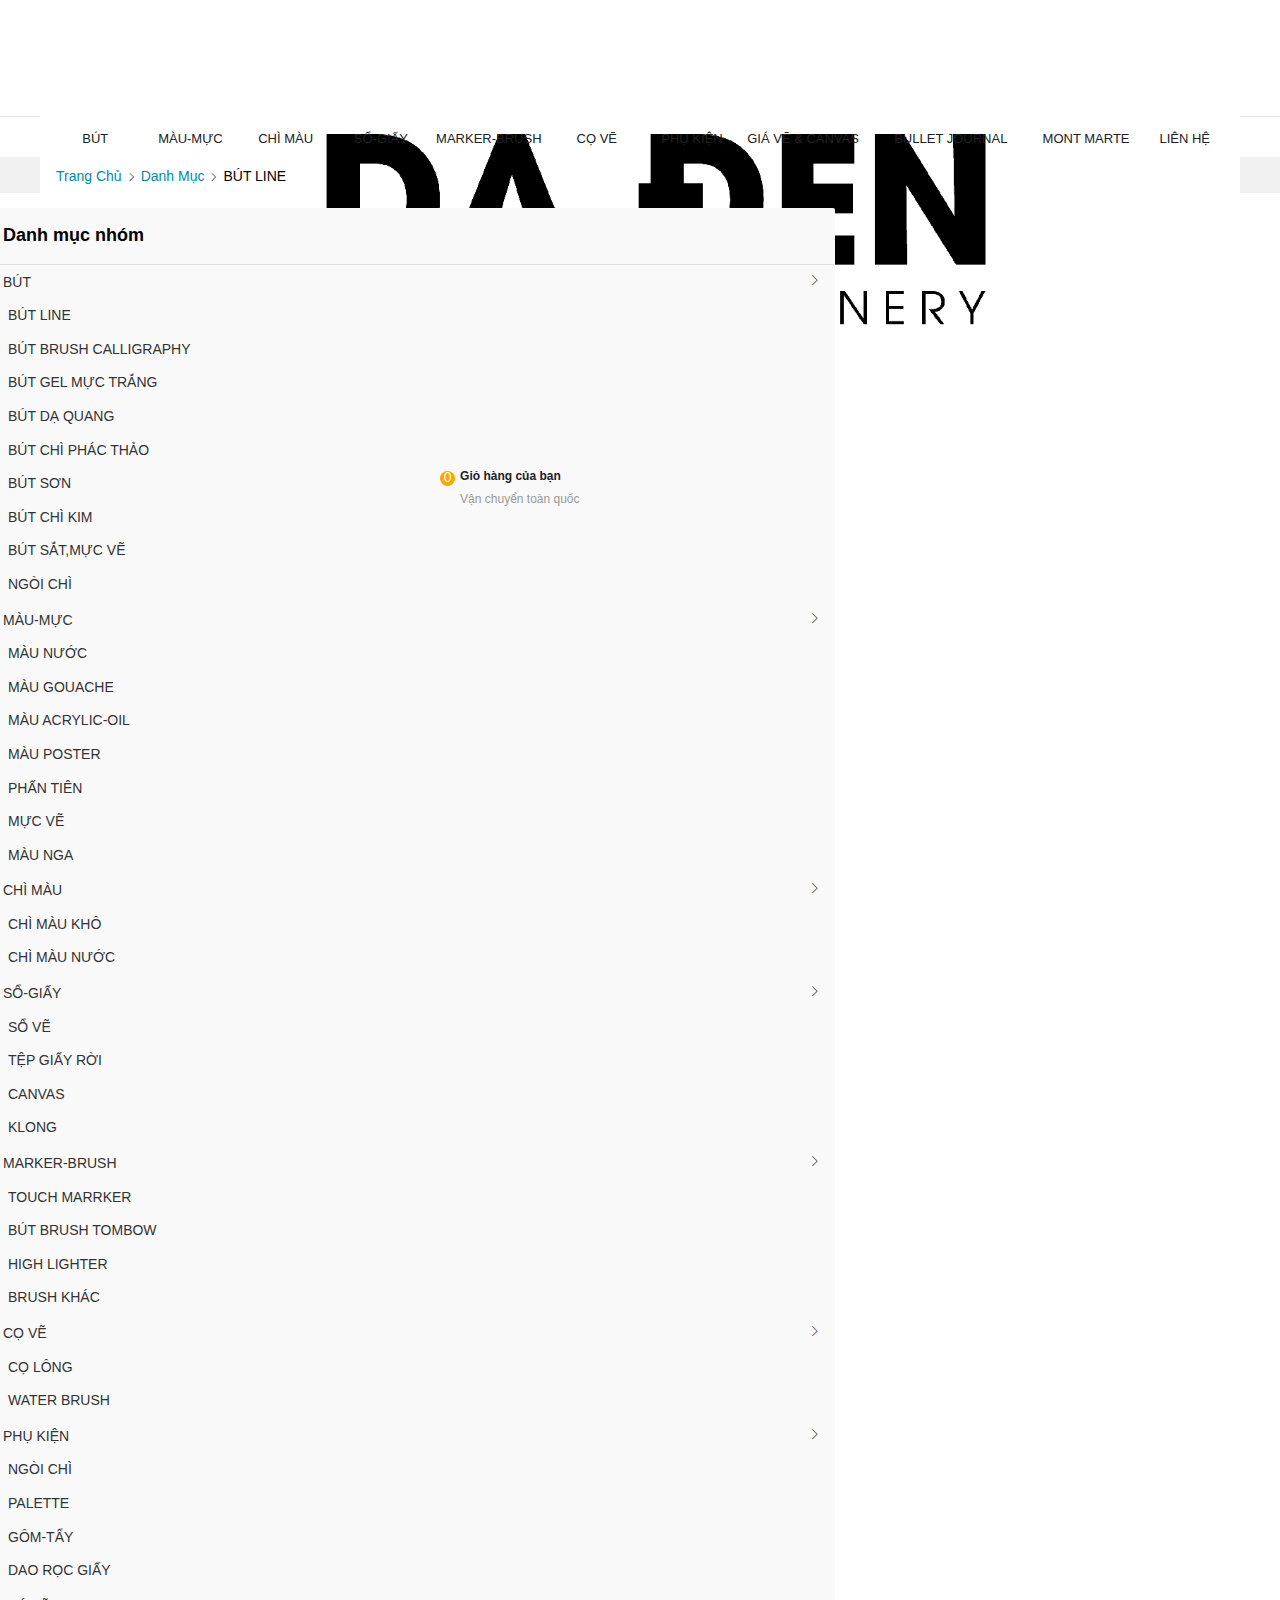
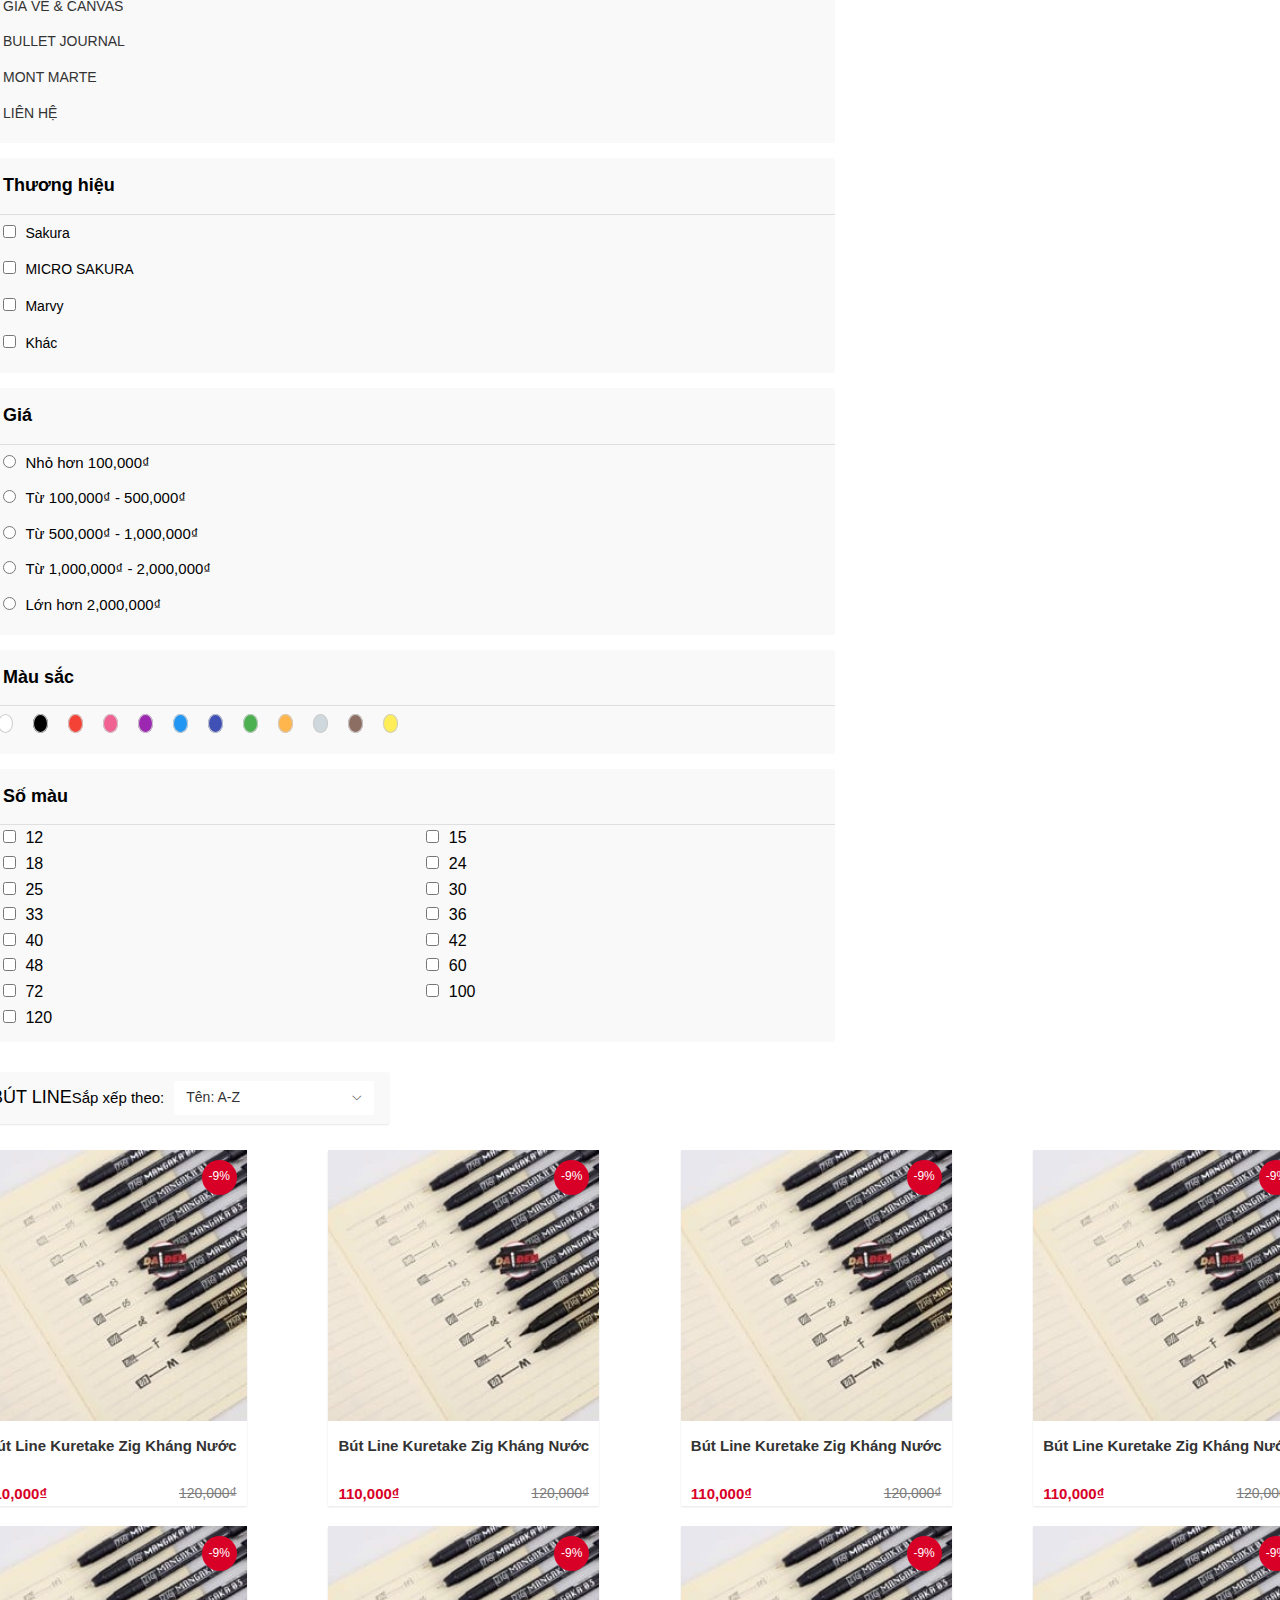
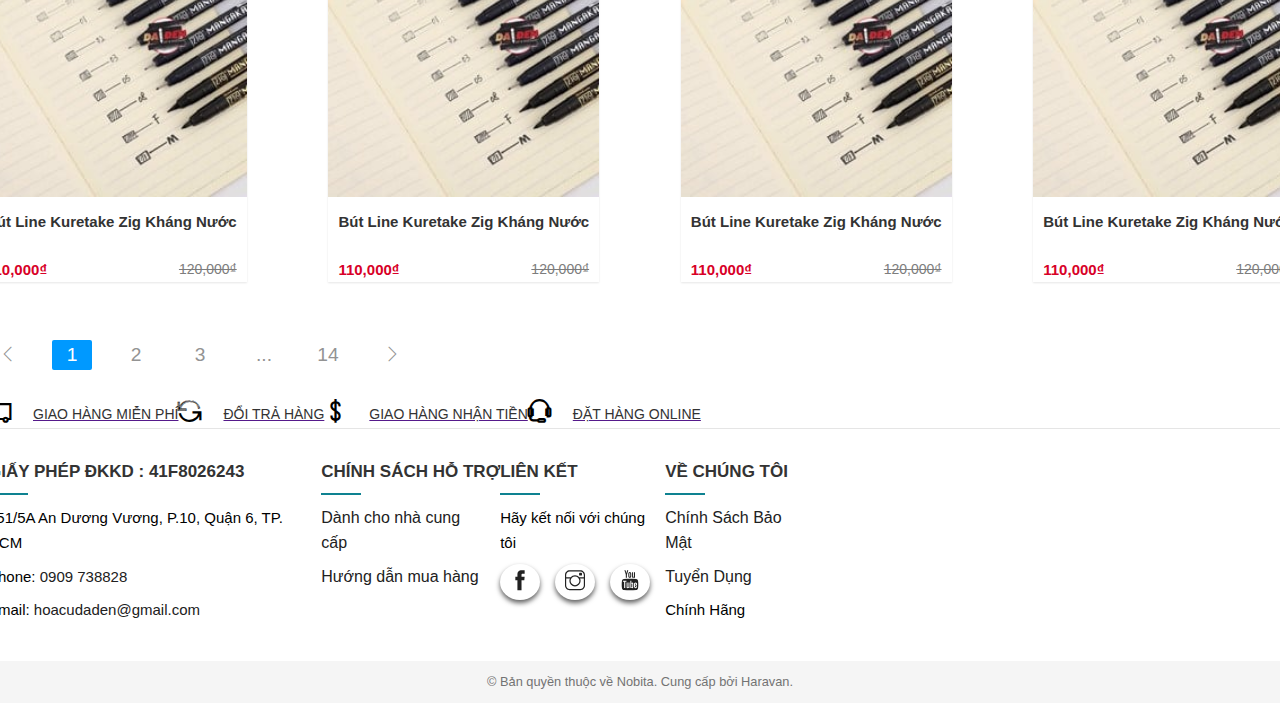
<file: Painting/product.html>
<!DOCTYPE html>
<html lang="en">
<head>
    <meta charset="UTF-8">
    <meta http-equiv="X-UA-Compatible" content="IE=edge">
    <meta name="viewport" content="width=device-width, initial-scale=1.0">
    <link rel="stylesheet" href="./assets/fonts/themify-icons/themify-icons.css">
    <link rel="stylesheet" href="./assets/css/mainbase.css">
    <link rel="stylesheet" href="./assets/css/style.css">
    <link rel="stylesheet" href="https://stackpath.bootstrapcdn.com/bootstrap/4.5.0/css/bootstrap.min.css" integrity="sha384-9aIt2nRpC12Uk9gS9baDl411NQApFmC26EwAOH8WgZl5MYYxFfc+NcPb1dKGj7Sk" crossorigin="anonymous">
    <link rel="stylesheet" href="./assets/css/mobile.css">
    <link rel="stylesheet" href="./assets/css/responsive.css">
    <script src="https://code.jquery.com/jquery-3.5.1.slim.min.js" integrity="sha384-DfXdz2htPH0lsSSs5nCTpuj/zy4C+OGpamoFVy38MVBnE+IbbVYUew+OrCXaRkfj" crossorigin="anonymous"></script>
    <script src="https://cdn.jsdelivr.net/npm/bootstrap@4.5.3/dist/js/bootstrap.bundle.min.js" integrity="sha384-ho+j7jyWK8fNQe+A12Hb8AhRq26LrZ/JpcUGGOn+Y7RsweNrtN/tE3MoK7ZeZDyx" crossorigin="anonymous"></script>
    <title>Họa cụ Chính hãng, Chất lượng - Họa Cụ DA ĐEN</title>
</head>
<body>
    <div class="app">
        <!--BEGIN HEADER-->
        <header class="header">
            <!-- HEADER CONTENT BAR -->
            <div class="header__content-bar">
                <div class="grid wide row">
                    <!-- LOGO -->
                    <div class="col-lg-3 col-md-3 col-sm-4">
                        <div class="header__navbar-logo">
                            <a href="/" class="header__navbar-logo-link" title="Họa Cụ DA ĐEN">
                                <img src="./assets/image/logo.webp" alt="Họa Cụ DA ĐEN" class="header__navbar-logo-icon">
                            </a>
                        </div>
                    </div>
                    <!-- NAVBAR SEARCH -->
                    <div class="col-lg-5 col-md-5 col-sm-6">
                        <div class="header__navbar-search">
                            <input type="text" placeholder="Nhập từ khóa tìm kiếm" class="header__navbar-search-input">
                            <button class="header__navbar-search-btn btn btn--primary">
                                <i class="ti-search header__navbar-search-icon"></i>
                            </button>
                        </div>
                    </div>
                    <!-- NAVBAR ACCOUNT -->
                    <div class="col-xs-2 col-md-2 col-sm-1">
                        <div class="header__navbar-account">
                            <div class="header__navbar-account-svg">
                                <img src="./assets/image/logo.webp" alt="" class="header__navbar-account-img">
                            </div>
                            <div class="header__navbar-account-menu">
                                <div class="header__navbar-account-user">
                                    <span>Tài khoản</span>
                                </div>
                                <div class="header__navbar-account-function">
                                    <a href="" class="header__navbar-account-login">
                                        Đăng nhập,
                                    </a>
                                    <a href="" class="header__navbar-account-register">
                                        đăng ký
                                    </a>
                                </div>
                            </div>
                        </div>
                    </div>
                    <!-- NAVBAR CART -->
                    <div class="col-xs-2 col-md-2 col-sm-1">
                        <div class="header__cart-wrap">
                            <div class="header__navbar-cart">
                                <a href="">
                                    <span class="header__navbar-cart-notice">0</span>
                                </a>
                                <div class="header__navbar-cart-box">
                                    <div class="header__navbar-cart-mine">
                                        <a href="">Giỏ hàng của bạn</a>
                                    </div>
                                    <div class="header__navbar-ship">
                                        <a href="" class="header__navbar-ship-link">
                                            Vận chuyển toàn quốc
                                        </a>
                                    </div>
                                </div>
                            </div>
                            <div class="header__cart-list header__cart--has-list">
                                <!-- NO CART: header__cart--no-list -->
                                <span class="header__cart-list-no-cart-msg">
                                    Hiện chưa có sản phẩm
                                </span>
                                <!-- HAS CART: header__cart--has-list -->
                                <ul class="header__cart-list-item">
                                    <li class="header__cart-item">
                                        <a href="" class="header__cart-img-link">
                                            <img src="./assets/image/renoir_48_kho1_small.jpg" alt="" class="header__cart-img">
                                        </a>
                                        <div class="header__cart-info">
                                            <a href="" class="header__cart-item-name">
                                                <span>Chì màu khô MARCO RENOIR 48 màu (hộp thiếc)</span>
                                            </a>
                                            <div class="header__cart-item-quantity">
                                                <span>Số lượng: 1</span>
                                            </div>
                                            <div class="header__cart-item-price">
                                                <span>Giá: 500,000₫</span>
                                            </div>
                                        </div>
                                    </li>
                                    <li class="header__cart-item">
                                        <a href="" class="header__cart-img-link">
                                            <img src="./assets/image/renoir_48_kho1_small.jpg" alt="" class="header__cart-img">
                                        </a>
                                        <div class="header__cart-info">
                                            <a href="" class="header__cart-item-name">
                                                <span>Chì màu khô MARCO RENOIR 48 màu (hộp thiếc)</span>
                                            </a>
                                            <div class="header__cart-item-quantity">
                                                <span>Số lượng: 1</span>
                                            </div>
                                            <div class="header__cart-item-price">
                                                <span>Giá: 500,000₫</span>
                                            </div>
                                        </div>
                                    </li>
                                    <li class="header__cart-item">
                                        <a href="" class="header__cart-img-link">
                                            <img src="./assets/image/renoir_48_kho1_small.jpg" alt="" class="header__cart-img">
                                        </a>
                                        <div class="header__cart-info">
                                            <a href="" class="header__cart-item-name">
                                                <span>Chì màu khô MARCO RENOIR 48 màu (hộp thiếc)</span>
                                            </a>
                                            <div class="header__cart-item-quantity">
                                                <span>Số lượng: 1</span>
                                            </div>
                                            <div class="header__cart-item-price">
                                                <span>Giá: 500,000₫</span>
                                            </div>
                                        </div>
                                    </li>
                                </ul>
                                <span class="header__cart-list-line">
                                </span>
                                <div class="header__cart-pay">
                                    <span class="header__cart-total">
                                        TỔNG TIỀN:
                                    </span>
                                    <span class="header__cart-money">
                                        0₫
                                    </span>
                                </div>
                                <div class="header__cart-function">
                                    <a href="" class="header__cart-link-to-cart">
                                        XEM GIỎ HÀNG
                                    </a>
                                    <a href="" class="header__cart-link-to-checkout">
                                        THANH TOÁN
                                    </a>
                                </div>
                            </div>
                        </div>
                    </div>
                </div>
            </div>
            <!-- HEADER MENU BAR -->
            <div class="header__menu-bar">
                <div class="grid wide row">
                    <ul class="header__menu-list">
                        <li class="header__menu-item">
                            <a href="" class="header__menu-item-link">
                                BÚT
                            </a>
                            <ul class="header__menu-list-child">
                                <li class="header__menu-item-child">
                                    <a href="" class="header__menu-item-link-child">
                                        BÚT LINE
                                    </a>
                                </li>
                                <li class="header__menu-item-child">
                                    <a href="" class="header__menu-item-link-child">
                                        BÚT BRUSH CALLIGRAPHY
                                    </a>
                                </li>
                                <li class="header__menu-item-child">
                                    <a href="" class="header__menu-item-link-child">
                                        BÚT GEL MỰC TRẮNG
                                    </a>
                                </li>
                                <li class="header__menu-item-child">
                                    <a href="" class="header__menu-item-link-child">
                                        BÚT DẠ QUANG
                                    </a>
                                </li>
                                <li class="header__menu-item-child">
                                    <a href="" class="header__menu-item-link-child">
                                        BÚT CHÌ PHÁC THẢO
                                    </a>
                                </li>
                                <li class="header__menu-item-child">
                                    <a href="" class="header__menu-item-link-child">
                                        BÚT SƠN
                                    </a>
                                </li>
                                <li class="header__menu-item-child">
                                    <a href="" class="header__menu-item-link-child">
                                        BÚT CHÌ KIM
                                    </a>
                                </li>
                                <li class="header__menu-item-child">
                                    <a href="" class="header__menu-item-link-child">
                                        BÚT SẮT,MỰC VẼ
                                    </a>
                                </li>
                                <li class="header__menu-item-child">
                                    <a href="" class="header__menu-item-link-child">
                                        NGÒI CHÌ
                                    </a>
                                </li>
                            </ul>
                        </li>
                        <li class="header__menu-item">
                            <a href="" class="header__menu-item-link">
                                MÀU-MỰC
                            </a>
                            <ul class="header__menu-list-child">
                                <li class="header__menu-item-child">
                                    <a href="" class="header__menu-item-link-child">
                                        MÀU NƯỚC
                                    </a>
                                </li>
                                <li class="header__menu-item-child">
                                    <a href="" class="header__menu-item-link-child">
                                        MÀU GOUACHE
                                    </a>
                                </li>
                                <li class="header__menu-item-child">
                                    <a href="" class="header__menu-item-link-child">
                                        MÀU ACRYLIC - OIL
                                    </a>
                                </li>
                                <li class="header__menu-item-child">
                                    <a href="" class="header__menu-item-link-child">
                                        MÀU POSTER
                                    </a>
                                </li>
                                <li class="header__menu-item-child">
                                    <a href="" class="header__menu-item-link-child">
                                        PHẤN TIÊN
                                    </a>
                                </li>
                                <li class="header__menu-item-child">
                                    <a href="" class="header__menu-item-link-child">
                                        MỰC VẼ
                                    </a>
                                </li>
                                <li class="header__menu-item-child">
                                    <a href="" class="header__menu-item-link-child">
                                        MÀU NGA
                                    </a>
                                </li>
                            </ul>
                        </li>
                        <li class="header__menu-item">
                            <a href="" class="header__menu-item-link">
                                CHÌ MÀU
                            </a>
                            <ul class="header__menu-list-child">
                                <li class="header__menu-item-child">
                                    <a href="" class="header__menu-item-link-child">
                                        CHÌ MÀU KHÔ
                                    </a>
                                </li>
                                <li class="header__menu-item-child">
                                    <a href="" class="header__menu-item-link-child">
                                        CHÌ MÀU NƯỚC
                                    </a>
                                </li>
                            </ul>   
                        </li>
                        <li class="header__menu-item">
                            <a href="" class="header__menu-item-link">
                                SỔ-GIẤY
                            </a>
                            <ul class="header__menu-list-child">
                                <li class="header__menu-item-child">
                                    <a href="" class="header__menu-item-link-child">
                                        SỔ VẼ
                                    </a>
                                </li>
                                <li class="header__menu-item-child">
                                    <a href="" class="header__menu-item-link-child">
                                        TỆP GIẤY RỜI
                                    </a>
                                </li>
                                <li class="header__menu-item-child">
                                    <a href="" class="header__menu-item-link-child">
                                        CANVAS
                                    </a>
                                </li>
                                <li class="header__menu-item-child">
                                    <a href="" class="header__menu-item-link-child">
                                        KLONG
                                    </a>
                                </li>
                            </ul> 
                        </li>
                        <li class="header__menu-item">
                            <a href="" class="header__menu-item-link">
                                MARKER-BRUSH
                            </a>
                            <ul class="header__menu-list-child" style="right:-109px">
                                <li class="header__menu-item-child">
                                    <a href="" class="header__menu-item-link-child">
                                        TOUCH MARKER
                                    </a>
                                </li>
                                <li class="header__menu-item-child">
                                    <a href="" class="header__menu-item-link-child">
                                        BÚT BRUSH TOMBOW
                                    </a>
                                </li>
                                <li class="header__menu-item-child">
                                    <a href="" class="header__menu-item-link-child">
                                        HIGH LIGHTER
                                    </a>
                                </li>
                                <li class="header__menu-item-child">
                                    <a href="" class="header__menu-item-link-child">
                                        BRUSH KHÁC
                                    </a>
                                </li>
                            </ul> 
                        </li>
                        <li class="header__menu-item">
                            <a href="" class="header__menu-item-link">
                                CỌ VẼ
                            </a>
                            <ul class="header__menu-list-child">
                                <li class="header__menu-item-child">
                                    <a href="" class="header__menu-item-link-child">
                                        CỌ LÔNG
                                    </a>
                                </li>
                                <li class="header__menu-item-child">
                                    <a href="" class="header__menu-item-link-child">
                                        WATER BRUSH
                                    </a>
                                </li>
                            </ul>   
                        </li>
                        <li class="header__menu-item">
                            <a href="" class="header__menu-item-link">
                                PHỤ KIỆN
                            </a>
                            <ul class="header__menu-list-child">
                                <li class="header__menu-item-child">
                                    <a href="" class="header__menu-item-link-child">
                                        NGÒI CHÌ
                                    </a>
                                </li>
                                <li class="header__menu-item-child">
                                    <a href="" class="header__menu-item-link-child">
                                        PALETTE
                                    </a>
                                </li>
                                <li class="header__menu-item-child">
                                    <a href="" class="header__menu-item-link-child">
                                        GÔM-TẨY
                                    </a>
                                </li>
                                <li class="header__menu-item-child">
                                    <a href="" class="header__menu-item-link-child">
                                        DAO RỌC GIẤY
                                    </a>
                                </li>
                            </ul> 
                        </li>
                        <li class="header__menu-item" style="margin-right:20px">
                            <a href="" class="header__menu-item-link">
                                GIÁ VẼ & CANVAS
                            </a>
                        </li>
                        <li class="header__menu-item" style="margin-right:20px">
                            <a href="" class="header__menu-item-link">
                                BULLET JOURNAL
                            </a>
                        </li>
                        <li class="header__menu-item">
                            <a href="" class="header__menu-item-link">
                                MONT MARTE
                            </a>
                        </li>
                        <li class="header__menu-item">
                            <a href="" class="header__menu-item-link">
                                LIÊN HỆ
                            </a>
                        </li>
                    </ul>
                </div>
            </div>
            <!--HEADER NAVBAR MOBILE-->
            <div class="header__navbar-mobile">
                <div class="grid wide row">
                    <div class="col-md-1 col-sm-1 col-1">
                        <div class="nav_bar">
                            <label for="nav-mobile-input" class="ti-menu nav_bars-btn">
                            </label>
                        </div>
                        <input type="checkbox" hidden class="nav__input" id="nav-mobile-input">
                        <label for="nav-mobile-input" class="nav__overlay"></label>
                        <nav class="nav__mobile">
                            <ul class="navbar__mobile-list">
                                <li class="navbar__mobile-item">
                                    <a href="" class="navbar__mobile-item-link">
                                        BÚT
                                    </a>
                                    <i class="ti-angle-right navbar__icon"></i>
                                    <ul class="navbar__mobile-list-child">
                                        <li class="navbar__mobile-item-child">
                                            <a href="" class="navbar__mobile-item-link-child">
                                                BÚT LINE
                                            </a>
                                        </li>
                                        <li class="navbar__mobile-item-child">
                                            <a href="" class="navbar__mobile-item-link-child">
                                                BÚT BRUSH CALLIGRAPHY
                                            </a>
                                        </li>
                                        <li class="navbar__mobile-item-child">
                                            <a href="" class="navbar__mobile-item-link-child">
                                                BÚT GEL MỰC TRẮNG
                                            </a>
                                        </li>
                                        <li class="navbar__mobile-item-child">
                                            <a href="" class="navbar__mobile-item-link-child">
                                                BÚT DẠ QUANG
                                            </a>
                                        </li>
                                        <li class="navbar__mobile-item-child">
                                            <a href="" class="navbar__mobile-item-link-child">
                                                BÚT CHÌ PHÁC THẢO
                                            </a>
                                        </li>
                                        <li class="navbar__mobile-item-child">
                                            <a href="" class="navbar__mobile-item-link-child">
                                                BÚT SƠN
                                            </a>
                                        </li>
                                        <li class="navbar__mobile-item-child">
                                            <a href="" class="navbar__mobile-item-link-child">
                                                BÚT CHÌ KIM
                                            </a>
                                        </li>
                                        <li class="navbar__mobile-item-child">
                                            <a href="" class="navbar__mobile-item-link-child">
                                                BÚT SẮT,MỰC VẼ
                                            </a>
                                        </li>
                                        <li class="navbar__mobile-item-child">
                                            <a href="" class="navbar__mobile-item-link-child">
                                                NGÒI CHÌ
                                            </a>
                                        </li>
                                    </ul>
                                </li>
                                <li class="navbar__mobile-item">
                                    <a href="" class="navbar__mobile-item-link">
                                        MÀU-MỰC
                                    </a>
                                    <i class="ti-angle-right navbar__icon"></i>
                                    <ul class="navbar__mobile-list-child">
                                        <li class="navbar__mobile-item-child">
                                            <a href="" class="navbar__mobile-item-link-child">
                                                MÀU NƯỚC
                                            </a>
                                        </li>
                                        <li class="navbar__mobile-item-child">
                                            <a href="" class="navbar__mobile-item-link-child">
                                                MÀU GOUACHE
                                            </a>
                                        </li>
                                        <li class="navbar__mobile-item-child">
                                            <a href="" class="navbar__mobile-item-link-child">
                                                MÀU ACRYLIC - OIL
                                            </a>
                                        </li>
                                        <li class="navbar__mobile-item-child">
                                            <a href="" class="navbar__mobile-item-link-child">
                                                MÀU POSTER
                                            </a>
                                        </li>
                                        <li class="navbar__mobile-item-child">
                                            <a href="" class="navbar__mobile-item-link-child">
                                                PHẤN TIÊN
                                            </a>
                                        </li>
                                        <li class="navbar__mobile-item-child">
                                            <a href="" class="navbar__mobile-item-link-child">
                                                MỰC VẼ
                                            </a>
                                        </li>
                                        <li class="navbar__mobile-item-child">
                                            <a href="" class="navbar__mobile-item-link-child">
                                                MÀU NGA
                                            </a>
                                        </li>
                                    </ul>
                                </li>
                                <li class="navbar__mobile-item">
                                    <a href="" class="navbar__mobile-item-link">
                                        CHÌ MÀU
                                    </a>
                                    <i class="ti-angle-right navbar__icon"></i>
                                    <ul class="navbar__mobile-list-child">
                                        <li class="navbar__mobile-item-child">
                                            <a href="" class="navbar__mobile-item-link-child">
                                                CHÌ MÀU KHÔ
                                            </a>
                                        </li>
                                        <li class="navbar__mobile-item-child">
                                            <a href="" class="navbar__mobile-item-link-child">
                                                CHÌ MÀU NƯỚC
                                            </a>
                                        </li>
                                    </ul>   
                                </li>
                                <li class="navbar__mobile-item">
                                    <a href="" class="navbar__mobile-item-link">
                                        SỔ-GIẤY
                                    </a>
                                    <i class="ti-angle-right navbar__icon"></i>
                                    <ul class="navbar__mobile-list-child">
                                        <li class="navbar__mobile-item-child">
                                            <a href="" class="navbar__mobile-item-link-child">
                                                SỔ VẼ
                                            </a>
                                        </li>
                                        <li class="navbar__mobile-item-child">
                                            <a href="" class="navbar__mobile-item-link-child">
                                                TỆP GIẤY RỜI
                                            </a>
                                        </li>
                                        <li class="navbar__mobile-item-child">
                                            <a href="" class="navbar__mobile-item-link-child">
                                                CANVAS
                                            </a>
                                        </li>
                                        <li class="navbar__mobile-item-child">
                                            <a href="" class="navbar__mobile-item-link-child">
                                                KLONG
                                            </a>
                                        </li>
                                    </ul> 
                                </li>
                                <li class="navbar__mobile-item">
                                    <a href="" class="navbar__mobile-item-link">
                                        MARKER-BRUSH
                                    </a>
                                    <i class="ti-angle-right navbar__icon"></i>
                                    <ul class="navbar__mobile-list-child" style="right:-109px">
                                        <li class="navbar__mobile-item-child">
                                            <a href="" class="navbar__mobile-item-link-child">
                                                TOUCH MARKER
                                            </a>
                                        </li>
                                        <li class="navbar__mobile-item-child">
                                            <a href="" class="navbar__mobile-item-link-child">
                                                BÚT BRUSH TOMBOW
                                            </a>
                                        </li>
                                        <li class="navbar__mobile-item-child">
                                            <a href="" class="navbar__mobile-item-link-child">
                                                HIGH LIGHTER
                                            </a>
                                        </li>
                                        <li class="navbar__mobile-item-child">
                                            <a href="" class="navbar__mobile-item-link-child">
                                                BRUSH KHÁC
                                            </a>
                                        </li>
                                    </ul> 
                                </li>
                                <li class="navbar__mobile-item">
                                    <a href="" class="navbar__mobile-item-link">
                                        CỌ VẼ
                                    </a>
                                    <i class="ti-angle-right navbar__icon"></i>
                                    <ul class="navbar__mobile-list-child">
                                        <li class="navbar__mobile-item-child">
                                            <a href="" class="navbar__mobile-item-link-child">
                                                CỌ LÔNG
                                            </a>
                                        </li>
                                        <li class="navbar__mobile-item-child">
                                            <a href="" class="navbar__mobile-item-link-child">
                                                WATER BRUSH
                                            </a>
                                        </li>
                                    </ul>   
                                </li>
                                <li class="navbar__mobile-item">
                                    <a href="" class="navbar__mobile-item-link">
                                        PHỤ KIỆN
                                    </a>
                                    <i class="ti-angle-right navbar__icon"></i>
                                    <ul class="navbar__mobile-list-child">
                                        <li class="navbar__mobile-item-child">
                                            <a href="" class="navbar__mobile-item-link-child">
                                                NGÒI CHÌ
                                            </a>
                                        </li>
                                        <li class="navbar__mobile-item-child">
                                            <a href="" class="navbar__mobile-item-link-child">
                                                PALETTE
                                            </a>
                                        </li>
                                        <li class="navbar__mobile-item-child">
                                            <a href="" class="navbar__mobile-item-link-child">
                                                GÔM-TẨY
                                            </a>
                                        </li>
                                        <li class="navbar__mobile-item-child">
                                            <a href="" class="navbar__mobile-item-link-child">
                                                DAO RỌC GIẤY
                                            </a>
                                        </li>
                                    </ul> 
                                </li>
                                <li class="navbar__mobile-item">
                                    <a href="" class="navbar__mobile-item-link">
                                        GIÁ VẼ & CANVAS
                                    </a>
                                </li>
                                <li class="navbar__mobile-item">
                                    <a href="" class="navbar__mobile-item-link">
                                        BULLET JOURNAL
                                    </a>
                                </li>
                                <li class="navbar__mobile-item">
                                    <a href="" class="navbar__mobile-item-link">
                                        MONT MARTE
                                    </a>
                                </li>
                                <li class="navbar__mobile-item">
                                    <a href="" class="navbar__mobile-item-link">
                                        LIÊN HỆ
                                    </a>
                                </li>
                            </ul>
                        </nav>
                    </div> 
                    <div class="col-md-10 col-sm-10 col-10">
                        <div class="header__navbar-search header__navbar-search-mobile">
                            <input type="text" placeholder="Nhập từ khóa tìm kiếm" class="header__navbar-search-input">
                            <button class="header__navbar-search-btn btn btn--primary">
                                <i class="ti-search header__navbar-search-icon"></i>
                            </button>
                        </div>
                    </div> 
                    <div class="col-1">
                        <div class="header__navbar-mobile-cart">
                            <a class="ti-shopping-cart"></a>
                            <span class="nav-mobile-cart__notice">0</span>
                        </div>
                    </div>
                </div>
            </div>

            <div class="bread-crumb-background">
                <div class="grid wide">
                    <div class="row">
                        <div class="col-12">
                            <ul class="bread-crumb">
                                <li class="bread-crumb-item">
                                    <a href="" class="bread-crumb-heading">
                                        Trang Chủ
                                    </a>
                                </li>
                                <li class="bread-crumb-item">
                                    <i class="ti-angle-right"></i>
                                </li>
                                <li class="bread-crumb-item">
                                    <a href="" class="bread-crumb-heading">
                                        Danh Mục
                                    </a>
                                </li>
                                <li class="bread-crumb-item">
                                    <i class="ti-angle-right"></i>
                                </li>
                                <li class="bread-crumb-item">
                                    BÚT LINE
                                </li>
                            </ul>
                        </div>
                    </div>
                </div>
            </div>
        </header>
        <main>
            <div class="container">
               <div class="row">
                    <!-- PRODUCT CATEGORY -->
                <div class="col-sm-12 col-md-12 col-lg-3 col-xl-3">
                    <nav class="category">
                        <h3 class="category__heading">
                            Danh mục nhóm
                        </h3>
                        <ul class="category__list">
                            <li class="category__item">
                                <a data-toggle="collapse" class="category__item-link collapsed">
                                    BÚT
                                    <i class="ti-angle-right category__icon"></i>
                                </a>
                                <ul class="category__list-item collapse">
                                    <li class="category__child-item">
                                        <a href="" class="category__child-item-link">BÚT LINE</a>
                                    </li>
                                    <li class="category__child-item">
                                        <a href="" class="category__child-item-link">BÚT BRUSH CALLIGRAPHY</a>
                                    </li>
                                    <li class="category__child-item">
                                        <a href="" class="category__child-item-link">BÚT GEL MỰC TRẮNG</a>
                                    </li>
                                    <li class="category__child-item">
                                        <a href="" class="category__child-item-link">BÚT DẠ QUANG</a>
                                    </li>
                                    <li class="category__child-item">
                                        <a href="" class="category__child-item-link">BÚT CHÌ PHÁC THẢO</a>
                                    </li>
                                    <li class="category__child-item">
                                        <a href="" class="category__child-item-link">BÚT SƠN</a>
                                    </li>
                                    <li class="category__child-item">
                                        <a href="" class="category__child-item-link">BÚT CHÌ KIM</a>
                                    </li>
                                    <li class="category__child-item">
                                        <a href="" class="category__child-item-link">BÚT SẮT,MỰC VẼ</a>
                                    </li>
                                    <li class="category__child-item">
                                        <a href="" class="category__child-item-link">NGÒI CHÌ</a>
                                    </li>
                                </ul>
                            </li>
                            <li class="category__item">
                                <a class="category__item-link" aria-expanded="false" data-toggle="collapse">
                                    MÀU-MỰC
                                    <i class="ti-angle-right category__icon"></i>
                                </a>
                                <ul class="category__list-item collapse">
                                    <li class="category__child-item">
                                        <a href="" class="category__child-item-link">MÀU NƯỚC</a>
                                    </li>
                                    <li class="category__child-item">
                                        <a href="" class="category__child-item-link">MÀU GOUACHE</a>
                                    </li>
                                    <li class="category__child-item">
                                        <a href="" class="category__child-item-link">MÀU ACRYLIC-OIL</a>
                                    </li>
                                    <li class="category__child-item">
                                        <a href="" class="category__child-item-link">MÀU POSTER</a>
                                    </li>
                                    <li class="category__child-item">
                                        <a href="" class="category__child-item-link">PHẤN TIÊN</a>
                                    </li>
                                    <li class="category__child-item">
                                        <a href="" class="category__child-item-link">MỰC VẼ</a>
                                    </li>
                                    <li class="category__child-item">
                                        <a href="" class="category__child-item-link">MÀU NGA</a>
                                    </li>
                                </ul>
                            </li>
                            <li class="category__item">
                                <a  class="category__item-link">
                                    CHÌ MÀU
                                    <i class="ti-angle-right category__icon"></i>
                                </a>
                                <ul class="category__list-item collapse" class="collapse">
                                    <li class="category__child-item">
                                        <a href="" class="category__child-item-link">CHÌ MÀU KHÔ</a>
                                    </li>
                                    <li class="category__child-item">
                                        <a href="" class="category__child-item-link">CHÌ MÀU NƯỚC</a>
                                    </li>
                                </ul>
                            </li>
                            <li class="category__item">
                                <a  class="category__item-link">
                                    SỔ-GIẤY
                                    <i class="ti-angle-right category__icon"></i>
                                </a>
                                <ul class="category__list-item collapse">
                                    <li class="category__child-item">
                                        <a href="" class="category__child-item-link">SỔ VẼ</a>
                                    </li>
                                    <li class="category__child-item">
                                        <a href="" class="category__child-item-link">TỆP GIẤY RỜI</a>
                                    </li>
                                    <li class="category__child-item">
                                        <a href="" class="category__child-item-link">CANVAS</a>
                                    </li>
                                    <li class="category__child-item">
                                        <a href="" class="category__child-item-link">KLONG</a>
                                    </li>
                                </ul>
                            </li>
                            <li class="category__item">
                                <a  class="category__item-link">
                                    MARKER-BRUSH
                                    <i class="ti-angle-right category__icon"></i>
                                </a>
                                <ul class="category__list-item collapse">
                                    <li class="category__child-item">
                                        <a href="" class="category__child-item-link">TOUCH MARRKER</a>
                                    </li>
                                    <li class="category__child-item">
                                        <a href="" class="category__child-item-link">BÚT BRUSH TOMBOW</a>
                                    </li>
                                    <li class="category__child-item">
                                        <a href="" class="category__child-item-link">HIGH LIGHTER</a>
                                    </li>
                                    <li class="category__child-item">
                                        <a href="" class="category__child-item-link">BRUSH KHÁC</a>
                                    </li>
                                </ul>
                            </li>
                            <li class="category__item">
                                <a class="category__item-link">
                                    CỌ VẼ
                                    <i class="ti-angle-right category__icon"></i>
                                </a>
                                <ul class="category__list-item collapse">
                                    <li class="category__child-item">
                                        <a href="" class="category__child-item-link">CỌ LÔNG</a>
                                    </li>
                                    <li class="category__child-item">
                                        <a href="" class="category__child-item-link">WATER BRUSH</a>
                                    </li>
                                </ul>
                            </li>
                            <li class="category__item">
                                <a class="category__item-link">
                                    PHỤ KIỆN
                                    <i class="ti-angle-right category__icon"></i>
                                </a>
                                <ul class="category__list-item collapse">
                                    <li class="category__child-item">
                                        <a href="" class="category__child-item-link">NGÒI CHÌ</a>
                                    </li>
                                    <li class="category__child-item">
                                        <a href="" class="category__child-item-link">PALETTE</a>
                                    </li>
                                    <li class="category__child-item">
                                        <a href="" class="category__child-item-link">GÔM-TẨY</a>
                                    </li>
                                    <li class="category__child-item">
                                        <a href="" class="category__child-item-link">DAO RỌC GIẤY</a>
                                    </li>
                                </ul>
                            </li>
                            <li class="category__item">
                                <a href="" class="category__item-link">GIÁ VẼ & CANVAS</a>
                            </li>
                            <li class="category__item">
                                <a href="" class="category__item-link">BULLET JOURNAL</a>
                            </li>
                            <li class="category__item">
                                <a href="" class="category__item-link">MONT MARTE</a>
                            </li>
                            <li class="category__item">
                                <a href="" class="category__item-link">LIÊN HỆ</a>
                            </li>
                        </ul>
                    </nav>
                    <nav class="category">
                        <h3 class="category__heading">
                            Thương hiệu
                        </h3>
                        <ul class="category-brand__list category__list">
                            <li class="category-brand__item category__item">
                                <label for="sakura">
                                    <input type="checkbox" class="category-brand__input" id="sakura">
                                    <span>Sakura</span>
                                </label>
                            </li>
                            <li class="category-brand__item category__item">
                                <label for="microsakura">
                                    <input type="checkbox" class="category-brand__input" id="microsakura">
                                    <span>MICRO SAKURA</span>
                                </label>
                            </li>
                            <li class="category-brand__item category__item">
                                <label for="Marvy">
                                    <input type="checkbox" class="category-brand__input" id="Marvy">
                                    <span>Marvy</span>
                                </label>
                            </li>
                            <li class="category-brand__item category__item">
                                <label for="khac">
                                    <input type="checkbox" class="category-brand__input" id="khac">
                                    <span>Khác</span>
                                </label>
                            </li>
                        </ul>
                    </nav>
                    <nav class="category">
                        <h3 class="category__heading">
                            Giá
                        </h3>
                        <ul class="category-price__list category__list">
                            <li class="category-price__item category__item">
                                <label for="cheapest">
                                    <input type="radio" name="price-filter" class="category-price__input" id="cheapest">
                                    <span>Nhỏ hơn 100,000₫</span>
                                </label>
                            </li>
                            <li class="category-price__item category__item">
                                <label for="sizeS">
                                    <input type="radio" name="price-filter" class="category-price__input" id="sizeS">
                                    <span>Từ 100,000₫ - 500,000₫</span>
                                </label>
                            </li>
                            <li class="category-price__item category__item">
                                <label for="sizeM">
                                    <input type="radio" name="price-filter" class="category-price__input" id="sizeM">
                                    <span>Từ 500,000₫ - 1,000,000₫</span>
                                </label>
                            </li>
                            <li class="category-price__item category__item">
                                <label for="sizeL">
                                    <input type="radio" name="price-filter" class="category-price__input" id="sizeL">
                                    <span>Từ 1,000,000₫ - 2,000,000₫</span>
                                </label>
                            </li>
                            <li class="category-price__item category__item">
                                <label for="most">
                                    <input type="radio" name="price-filter" class="category-price__input" id="most">
                                    <span>Lớn hơn 2,000,000₫</span>
                                </label>
                            </li>
                        </ul>
                    </nav>
                    <nav class="category">
                        <h3 class="category__heading">
                            Màu sắc
                        </h3>
                        <ul class="category-color__list category__list">
                            <li class="category-color__item category-color--first">
                                <label style="background-color: #fff;">
                                    <input type="checkbox" class="category-color__input" id="white">
                                    <i class="ti-check category-color__choose"></i>
                                </label>
                            </li>
                            <li class="category-color__item">
                                <label style="background-color: #000;">
                                    <input type="checkbox" class="category-color__input" id="black">
                                    <i class="ti-check category-color__choose"></i>
                                </label>
                            </li>
                            <li class="category-color__item">
                                <label style="background-color: #f44336;">
                                    <input type="checkbox" class="category-color__input" id="red">
                                    <i class="ti-check category-color__choose"></i>
                                </label>
                            </li>
                            <li class="category-color__item">
                                <label style="background-color: #f06292;">
                                    <input type="checkbox" class="category-color__input" id="pink">
                                    <i class="ti-check category-color__choose"></i>
                                </label>
                            </li>
                            <li class="category-color__item">
                                <label style="background-color: #9c27b0;">
                                    <input type="checkbox" class="category-color__input" id="violet">
                                    <i class="ti-check category-color__choose"></i>
                                </label>
                            </li>
                            <li class="category-color__item">
                                <label style="background-color: #2196f3;">
                                    <input type="checkbox" class="category-color__input" id="blue">
                                    <i class="ti-check category-color__choose"></i>
                                </label>
                            </li>
                            <li class="category-color__item">
                                <label style="background-color: #3f51b5;">
                                    <input type="checkbox" class="category-color__input" id="bluebold">
                                    <i class="ti-check category-color__choose"></i>
                                </label>
                            </li>
                            <li class="category-color__item">
                                <label style="background-color: #4caf50;">
                                    <input type="checkbox" class="category-color__input" id="green">
                                    <i class="ti-check category-color__choose"></i>
                                </label>
                            </li>
                            <li class="category-color__item">
                                <label style="background-color: #ffb74d;">
                                    <input type="checkbox" class="category-color__input" id="orange">
                                    <i class="ti-check category-color__choose"></i>
                                </label>
                            </li>
                            <li class="category-color__item">
                                <label style="background-color: #cfd8dc;">
                                    <input type="checkbox" class="category-color__input" id="gray">
                                    <i class="ti-check category-color__choose"></i>
                                </label>
                            </li>
                            <li class="category-color__item">
                                <label style="background-color: #8d6e63;">
                                    <input type="checkbox" class="category-color__input" id="brown">
                                    <i class="ti-check category-color__choose"></i>
                                </label>
                            </li>
                            <li class="category-color__item">
                                <label style="background-color: #ffee58;">
                                    <input type="checkbox" class="category-color__input" id="yellow">
                                    <i class="ti-check category-color__choose"></i>
                                </label>
                            </li>
                        </ul>
                    </nav>
                    <nav class="category">
                        <h3 class="category__heading">
                            Số màu
                        </h3>
                        <ul class="category-number__list category__list">
                            <li class="category-number__item category__item">
                                <label for="12">
                                    <input type="checkbox" class="category-number__input" id="12">
                                    <span>12</span>
                                </label>
                            </li>
                            <li class="category-number__item category__item">
                                <label for="15">
                                    <input type="checkbox" class="category-number__input" id="15">
                                    <span>15</span>
                                </label>
                            </li>
                            <li class="category-number__item category__item">
                                <label for="18">
                                    <input type="checkbox" class="category-number__input" id="18">
                                    <span>18</span>
                                </label>
                            </li>
                            <li class="category-number__item category__item">
                                <label for="24">
                                    <input type="checkbox" class="category-number__input" id="24">
                                    <span>24</span>
                                </label>
                            </li>
                            <li class="category-number__item category__item">
                                <label for="25">
                                    <input type="checkbox" class="category-number__input" id="25">
                                    <span>25</span>
                                </label>
                            </li>
                            <li class="category-number__item category__item">
                                <label for="30">
                                    <input type="checkbox" class="category-number__input" id="30">
                                    <span>30</span>
                                </label>
                            </li>
                            <li class="category-number__item category__item">
                                <label for="33">
                                    <input type="checkbox" class="category-number__input" id="33">
                                    <span>33</span>
                                </label>
                            </li>
                            <li class="category-number__item category__item">
                                <label for="36">
                                    <input type="checkbox" class="category-number__input" id="36">
                                    <span>36</span>
                                </label>
                            </li>
                            <li class="category-number__item category__item">
                                <label for="40">
                                    <input type="checkbox" class="category-number__input" id="40">
                                    <span>40</span>
                                </label>
                            </li>
                            <li class="category-number__item category__item">
                                <label for="42">
                                    <input type="checkbox" class="category-number__input" id="42">
                                    <span>42</span>
                                </label>
                            </li>
                            <li class="category-number__item category__item">
                                <label for="48">
                                    <input type="checkbox" class="category-number__input" id="48">
                                    <span>48</span>
                                </label>
                            </li>
                            <li class="category-number__item category__item">
                                <label for="60">
                                    <input type="checkbox" class="category-number__input" id="60">
                                    <span>60</span>
                                </label>
                            </li>
                            <li class="category-number__item category__item">
                                <label for="72">
                                    <input type="checkbox" class="category-number__input" id="72">
                                    <span>72</span>
                                </label>
                            </li>
                            <li class="category-number__item category__item">
                                <label for="100">
                                    <input type="checkbox" class="category-number__input" id="100">
                                    <span>100</span>
                                </label>
                            </li>
                            <li class="category-number__item category__item">
                                <label for="120">
                                    <input type="checkbox" class="category-number__input" id="120">
                                    <span>120</span>
                                </label>
                            </li>
                        </ul>
                    </nav>
                </div>
                <!-- PRODUCT -->
                <div class="col-sm-12 col-md-12 col-lg-9 col-xl-9">
                  <div class="row">
                    <div class="product-filter col-12">
                        <span class="product-filter__label">
                            BÚT LINE
                        </span>
                        <div class="product-filter__select">
                            <span class="product-filter__heading">
                                Sắp xếp theo: 
                            </span>
                            <div class="select-input">
                                <span class="select-input__label">
                                    Tên: A-Z
                                </span>
                                <i class="ti-angle-down select-input__icon"></i>
                                <ul class="select-input__list">
                                    <li class="select-input__item">
                                        <a href="" class="select-input__link">
                                            Sản phẩm nổi bật
                                        </a>
                                    </li>
                                    <li class="select-input__item">
                                        <a href="" class="select-input__link">
                                            Giá: Tăng dần
                                        </a>
                                    </li>
                                    <li class="select-input__item">
                                        <a href="" class="select-input__link">
                                            Giá: Giảm dần
                                        </a>
                                    </li>
                                    <li class="select-input__item">
                                        <a href="" class="select-input__link">
                                            Tên: A-Z
                                        </a>
                                    </li>
                                    <li class="select-input__item">
                                        <a href="" class="select-input__link">
                                            Tên: Z-A
                                        </a>
                                    </li>
                                    <li class="select-input__item">
                                        <a href="" class="select-input__link">
                                            Cũ nhất
                                        </a>
                                    </li>
                                    <li class="select-input__item">
                                        <a href="" class="select-input__link">
                                            Mới nhất
                                        </a>
                                    </li>
                                    <li class="select-input__item">
                                        <a href="" class="select-input__link">
                                            Bán chạy nhất
                                        </a>
                                    </li>
                                </ul>
                            </div>
                        </div>
                    </div>
                    <div class="product">
                        <div class="col-xl-3 col-lg-4 col-md-6 col-sm-12">
                            <a href="" class="product-item">
                                <div class="product-item__img" style="background-image: url(./assets/image/KuretakeZigKhangNuoc.jpg)">
                                </div>
                                <h2 class="product-item__name">
                                    Bút Line Kuretake Zig Kháng Nước
                                </h2>
                                <div class="product-item__price">
                                    <span class="product-item__price-new">
                                        110,000₫
                                    </span>
                                    <span class="product-item__price-old">
                                        120,000₫
                                    </span>
                                </div>
                                <div class="product-item__sale-off">
                                    <span class="product-item__sale-off-percent">
                                        -9%
                                    </span>
                                </div>
                            </a>
                        </div>
                        <div class="col-xl-3 col-lg-4 col-md-6 col-sm-12">
                            <a href="" class="product-item">
                                <div class="product-item__img" style="background-image: url(./assets/image/KuretakeZigKhangNuoc.jpg)">
                                </div>
                                <h4 class="product-item__name">
                                    Bút Line Kuretake Zig Kháng Nước
                                </h4>
                                <div class="product-item__price">
                                    <span class="product-item__price-new">
                                        110,000₫
                                    </span>
                                    <span class="product-item__price-old">
                                        120,000₫
                                    </span>
                                </div>
                                <div class="product-item__sale-off">
                                    <span class="product-item__sale-off-percent">
                                        -9%
                                    </span>
                                </div>
                            </a>
                        </div>
                        <div class="col-xl-3 col-lg-4 col-md-6 col-sm-12">
                            <a href="" class="product-item">
                                <div class="product-item__img" style="background-image: url(./assets/image/KuretakeZigKhangNuoc.jpg)">
                                </div>
                                <h4 class="product-item__name">
                                    Bút Line Kuretake Zig Kháng Nước
                                </h4>
                                <div class="product-item__price">
                                    <span class="product-item__price-new">
                                        110,000₫
                                    </span>
                                    <span class="product-item__price-old">
                                        120,000₫
                                    </span>
                                </div>
                                <div class="product-item__sale-off">
                                    <span class="product-item__sale-off-percent">
                                        -9%
                                    </span>
                                </div>
                            </a>
                        </div>
                        <div class="col-xl-3 col-lg-4 col-md-6 col-sm-12">
                            <a href="" class="product-item">
                                <div class="product-item__img" style="background-image: url(./assets/image/KuretakeZigKhangNuoc.jpg)">
                                </div>
                                <h4 class="product-item__name">
                                    Bút Line Kuretake Zig Kháng Nước
                                </h4>
                                <div class="product-item__price">
                                    <span class="product-item__price-new">
                                        110,000₫
                                    </span>
                                    <span class="product-item__price-old">
                                        120,000₫
                                    </span>
                                </div>
                                <div class="product-item__sale-off">
                                    <span class="product-item__sale-off-percent">
                                        -9%
                                    </span>
                                </div>
                            </a>
                        </div>
                        <div class="col-xl-3 col-lg-4 col-md-6 col-sm-12">
                            <a href="" class="product-item">
                                <div class="product-item__img" style="background-image: url(./assets/image/KuretakeZigKhangNuoc.jpg)">
                                </div>
                                <h4 class="product-item__name">
                                    Bút Line Kuretake Zig Kháng Nước
                                </h4>
                                <div class="product-item__price">
                                    <span class="product-item__price-new">
                                        110,000₫
                                    </span>
                                    <span class="product-item__price-old">
                                        120,000₫
                                    </span>
                                </div>
                                <div class="product-item__sale-off">
                                    <span class="product-item__sale-off-percent">
                                        -9%
                                    </span>
                                </div>
                            </a>
                        </div>
                        <div class="col-xl-3 col-lg-4 col-md-6 col-sm-12">
                            <a href="" class="product-item">
                                <div class="product-item__img" style="background-image: url(./assets/image/KuretakeZigKhangNuoc.jpg)">
                                </div>
                                <h4 class="product-item__name">
                                    Bút Line Kuretake Zig Kháng Nước
                                </h4>
                                <div class="product-item__price">
                                    <span class="product-item__price-new">
                                        110,000₫
                                    </span>
                                    <span class="product-item__price-old">
                                        120,000₫
                                    </span>
                                </div>
                                <div class="product-item__sale-off">
                                    <span class="product-item__sale-off-percent">
                                        -9%
                                    </span>
                                </div>
                            </a>
                        </div>
                        <div class="col-xl-3 col-lg-4 col-md-6 col-sm-12">
                            <a href="" class="product-item">
                                <div class="product-item__img" style="background-image: url(./assets/image/KuretakeZigKhangNuoc.jpg)">
                                </div>
                                <h4 class="product-item__name">
                                    Bút Line Kuretake Zig Kháng Nước
                                </h4>
                                <div class="product-item__price">
                                    <span class="product-item__price-new">
                                        110,000₫
                                    </span>
                                    <span class="product-item__price-old">
                                        120,000₫
                                    </span>
                                </div>
                                <div class="product-item__sale-off">
                                    <span class="product-item__sale-off-percent">
                                        -9%
                                    </span>
                                </div>
                            </a>
                        </div>
                        <div class="col-xl-3 col-lg-4 col-md-6 col-sm-12">
                            <a href="" class="product-item">
                                <div class="product-item__img" style="background-image: url(./assets/image/KuretakeZigKhangNuoc.jpg)">
                                </div>
                                <h4 class="product-item__name">
                                    Bút Line Kuretake Zig Kháng Nước
                                </h4>
                                <div class="product-item__price">
                                    <span class="product-item__price-new">
                                        110,000₫
                                    </span>
                                    <span class="product-item__price-old">
                                        120,000₫
                                    </span>
                                </div>
                                <div class="product-item__sale-off">
                                    <span class="product-item__sale-off-percent">
                                        -9%
                                    </span>
                                </div>
                            </a>
                        </div>
                    </div>
                    <!--PAGINATION-->
                    <div class="col-12">
                        <nav> <ul class="pagination home-product__pagination flex-wrap justify-content-center">
                            <li class="pagination-item">
                                <a href="" class="pagination-item__link">
                                    <i class="pagination-item__icon ti-angle-left"></i>
                                </a>
                            </li>
                            <li class="pagination-item pagination-item--active">
                                <a href="" class="pagination-item__link">1</a>
                            </li>
                            <li class="pagination-item">
                                <a href="" class="pagination-item__link">2</a>
                            </li>
                            <li class="pagination-item">
                                <a href="" class="pagination-item__link">3</a>
                            </li>
                            <li class="pagination-item">
                                <a href="" class="pagination-item__link">...</a>
                            </li>
                            <li class="pagination-item">
                                <a href="" class="pagination-item__link">14</a>
                            </li>
                            <li class="pagination-item">
                                <a href="" class="pagination-item__link">
                                    <i class="pagination-item__icon ti-angle-right"></i>
                                </a>
                            </li>
                        </ul></nav>    
                    </div>
                  </div>
                </div>
               </div>
            </div>
        </main>
        <div class="service container">
            <div class="row">
                <div class="col-lg-3 col-sm-12">
                    <div class="service-index">
                        <div class="service-index__icon">
                            <i class="ti-truck icon icon-size-35"></i>
                        </div>
                        <a href="">
                            <div class="service-index__link">
                                Giao hàng miễn phí
                            </div>
                        </a>
                    </div>
                </div>
                <div class="col-lg-3 col-sm-12">
                    <div class="service-index">
                        <div class="service-index__icon">
                            <i class="ti-reload icon icon-size-35"></i>
                        </div>
                        <a href="">
                            <div class="service-index__link">
                                Đổi trả hàng
                            </div>
                        </a>
                    </div>
                </div>
                <div class="col-lg-3 col-sm-12">
                    <div class="service-index">
                        <div class="service-index__icon">
                            <i class="ti-money icon icon-size-35"></i>
                        </div>
                        <a href="">
                            <div class="service-index__link">
                                Giao hàng nhận tiền
                            </div>
                        </a>
                    </div>
                </div>
                <div class="col-lg-3 col-sm-12">
                    <div class="service-index">
                        <div class="service-index__icon">
                            <i class="ti-headphone-alt icon icon-size-35"></i>
                        </div>
                        <a href="">
                            <div class="service-index__link">
                                Đặt hàng online
                            </div>
                        </a>
                    </div>
                </div>
            </div>
        </div>
        <footer class="footer">
            <div class="container">
                <div class="row">
                    <div class="col-lg-3 col-md-3 col-sm-12">
                        <h3 class="footer__heading">
                            GIẤY PHÉP ĐKKD : 41F8026243
                        </h3>
                        <ul class="footer__list">
                            <li class="footer__item">
                                <span>351/5A An Dương Vương, P.10, Quận 6, TP. HCM</span>
                            </li>
                            <li class="footer__item">
                                <span>Phone:
                                    <a href="tel:0909 738828">0909 738828</a>
                                </span>
                            </li>
                            <li class="footer__item">
                                <span>Email:
                                    <a href="mailto:hoacudaden@gmail.com">hoacudaden@gmail.com</a>
                                </span>
                            </li>
                        </ul>
                    </div>
                    <div class="col-lg-3 col-md-3 col-sm-12">
                        <h3 class="footer__heading">
                            CHÍNH SÁCH HỖ TRỢ
                        </h3>
                        <ul class="footer__list">
                            <li class="footer__item">
                                <a href="">Dành cho nhà cung cấp</a>
                            </li>
                            <li class="footer__item">
                                <a href="">Hướng dẫn mua hàng</a>
                            </li>
                        </ul>
                    </div>
                    <div class="col-lg-3 col-md-3 col-sm-12">
                        <h3 class="footer__heading">
                            LIÊN KẾT
                        </h3>
                        <ul class="footer__list">
                            <li class="footer__item">
                                <span>Hãy kết nối với chúng tôi</span>
                            </li>
                        </ul>
                        <ul class="footer__list footer__list-icon">
                            <li class="footer__item">
                                <a href="" class="footer__link-icon">
                                    <i class="ti-facebook footer__icon"></i>
                                </a>
                            </li>
                            <li class="footer__item">
                                <a href="" class="footer__link-icon">
                                    <i class="ti-instagram footer__icon"></i>
                                </a>
                            </li>
                            <li class="footer__item">
                                <a href="" class="footer__link-icon">
                                    <i class="ti-youtube footer__icon"></i>
                                </a>
                            </li>
                        </ul>
                    </div>
                    <div class="col-lg-3 col-md-3 col-sm-12">
                        <h3 class="footer__heading">
                            VỀ CHÚNG TÔI
                        </h3>
                        <ul class="footer__list">
                            <li class="footer__item">
                                <a href="">Chính Sách Bảo Mật</a>
                            </li>
                            <li class="footer__item">
                                <a href="">Tuyển Dụng</a>
                            </li>
                            <li class="footer__item">
                                <span href="">Chính Hãng</span>
                            </li>
                        </ul>
                    </div>
                </div>
                <div class="footer__bottom">
                    <div class="grid">
                        <p class="footer-text">© Bản quyền thuộc về Nobita. Cung cấp bởi Haravan.</p>
                    </div>
                </div>
            </div>
        </footer>
        <!--END HEADER-->
    </div>
</body>
<script>
    $('.category__item-link').click(function(){
        var $target = $(this).next();
        $target.collapse('toggle');
    })
</script>
</html>
</file>
<file: Painting/assets/fonts/themify-icons/themify-icons.css>
@font-face {
	font-family: 'themify';
	src:url('fonts/themify.eot?-fvbane');
	src:url('fonts/themify.eot?#iefix-fvbane') format('embedded-opentype'),
		url('fonts/themify.woff?-fvbane') format('woff'),
		url('fonts/themify.ttf?-fvbane') format('truetype'),
		url('fonts/themify.svg?-fvbane#themify') format('svg');
	font-weight: normal;
	font-style: normal;
}

[class^="ti-"], [class*=" ti-"] {
	font-family: 'themify';
	speak: none;
	font-style: normal;
	font-weight: normal;
	font-variant: normal;
	text-transform: none;
	line-height: 1;

	/* Better Font Rendering =========== */
	-webkit-font-smoothing: antialiased;
	-moz-osx-font-smoothing: grayscale;
}

.ti-wand:before {
	content: "\e600";
}
.ti-volume:before {
	content: "\e601";
}
.ti-user:before {
	content: "\e602";
}
.ti-unlock:before {
	content: "\e603";
}
.ti-unlink:before {
	content: "\e604";
}
.ti-trash:before {
	content: "\e605";
}
.ti-thought:before {
	content: "\e606";
}
.ti-target:before {
	content: "\e607";
}
.ti-tag:before {
	content: "\e608";
}
.ti-tablet:before {
	content: "\e609";
}
.ti-star:before {
	content: "\e60a";
}
.ti-spray:before {
	content: "\e60b";
}
.ti-signal:before {
	content: "\e60c";
}
.ti-shopping-cart:before {
	content: "\e60d";
}
.ti-shopping-cart-full:before {
	content: "\e60e";
}
.ti-settings:before {
	content: "\e60f";
}
.ti-search:before {
	content: "\e610";
}
.ti-zoom-in:before {
	content: "\e611";
}
.ti-zoom-out:before {
	content: "\e612";
}
.ti-cut:before {
	content: "\e613";
}
.ti-ruler:before {
	content: "\e614";
}
.ti-ruler-pencil:before {
	content: "\e615";
}
.ti-ruler-alt:before {
	content: "\e616";
}
.ti-bookmark:before {
	content: "\e617";
}
.ti-bookmark-alt:before {
	content: "\e618";
}
.ti-reload:before {
	content: "\e619";
}
.ti-plus:before {
	content: "\e61a";
}
.ti-pin:before {
	content: "\e61b";
}
.ti-pencil:before {
	content: "\e61c";
}
.ti-pencil-alt:before {
	content: "\e61d";
}
.ti-paint-roller:before {
	content: "\e61e";
}
.ti-paint-bucket:before {
	content: "\e61f";
}
.ti-na:before {
	content: "\e620";
}
.ti-mobile:before {
	content: "\e621";
}
.ti-minus:before {
	content: "\e622";
}
.ti-medall:before {
	content: "\e623";
}
.ti-medall-alt:before {
	content: "\e624";
}
.ti-marker:before {
	content: "\e625";
}
.ti-marker-alt:before {
	content: "\e626";
}
.ti-arrow-up:before {
	content: "\e627";
}
.ti-arrow-right:before {
	content: "\e628";
}
.ti-arrow-left:before {
	content: "\e629";
}
.ti-arrow-down:before {
	content: "\e62a";
}
.ti-lock:before {
	content: "\e62b";
}
.ti-location-arrow:before {
	content: "\e62c";
}
.ti-link:before {
	content: "\e62d";
}
.ti-layout:before {
	content: "\e62e";
}
.ti-layers:before {
	content: "\e62f";
}
.ti-layers-alt:before {
	content: "\e630";
}
.ti-key:before {
	content: "\e631";
}
.ti-import:before {
	content: "\e632";
}
.ti-image:before {
	content: "\e633";
}
.ti-heart:before {
	content: "\e634";
}
.ti-heart-broken:before {
	content: "\e635";
}
.ti-hand-stop:before {
	content: "\e636";
}
.ti-hand-open:before {
	content: "\e637";
}
.ti-hand-drag:before {
	content: "\e638";
}
.ti-folder:before {
	content: "\e639";
}
.ti-flag:before {
	content: "\e63a";
}
.ti-flag-alt:before {
	content: "\e63b";
}
.ti-flag-alt-2:before {
	content: "\e63c";
}
.ti-eye:before {
	content: "\e63d";
}
.ti-export:before {
	content: "\e63e";
}
.ti-exchange-vertical:before {
	content: "\e63f";
}
.ti-desktop:before {
	content: "\e640";
}
.ti-cup:before {
	content: "\e641";
}
.ti-crown:before {
	content: "\e642";
}
.ti-comments:before {
	content: "\e643";
}
.ti-comment:before {
	content: "\e644";
}
.ti-comment-alt:before {
	content: "\e645";
}
.ti-close:before {
	content: "\e646";
}
.ti-clip:before {
	content: "\e647";
}
.ti-angle-up:before {
	content: "\e648";
}
.ti-angle-right:before {
	content: "\e649";
}
.ti-angle-left:before {
	content: "\e64a";
}
.ti-angle-down:before {
	content: "\e64b";
}
.ti-check:before {
	content: "\e64c";
}
.ti-check-box:before {
	content: "\e64d";
}
.ti-camera:before {
	content: "\e64e";
}
.ti-announcement:before {
	content: "\e64f";
}
.ti-brush:before {
	content: "\e650";
}
.ti-briefcase:before {
	content: "\e651";
}
.ti-bolt:before {
	content: "\e652";
}
.ti-bolt-alt:before {
	content: "\e653";
}
.ti-blackboard:before {
	content: "\e654";
}
.ti-bag:before {
	content: "\e655";
}
.ti-move:before {
	content: "\e656";
}
.ti-arrows-vertical:before {
	content: "\e657";
}
.ti-arrows-horizontal:before {
	content: "\e658";
}
.ti-fullscreen:before {
	content: "\e659";
}
.ti-arrow-top-right:before {
	content: "\e65a";
}
.ti-arrow-top-left:before {
	content: "\e65b";
}
.ti-arrow-circle-up:before {
	content: "\e65c";
}
.ti-arrow-circle-right:before {
	content: "\e65d";
}
.ti-arrow-circle-left:before {
	content: "\e65e";
}
.ti-arrow-circle-down:before {
	content: "\e65f";
}
.ti-angle-double-up:before {
	content: "\e660";
}
.ti-angle-double-right:before {
	content: "\e661";
}
.ti-angle-double-left:before {
	content: "\e662";
}
.ti-angle-double-down:before {
	content: "\e663";
}
.ti-zip:before {
	content: "\e664";
}
.ti-world:before {
	content: "\e665";
}
.ti-wheelchair:before {
	content: "\e666";
}
.ti-view-list:before {
	content: "\e667";
}
.ti-view-list-alt:before {
	content: "\e668";
}
.ti-view-grid:before {
	content: "\e669";
}
.ti-uppercase:before {
	content: "\e66a";
}
.ti-upload:before {
	content: "\e66b";
}
.ti-underline:before {
	content: "\e66c";
}
.ti-truck:before {
	content: "\e66d";
}
.ti-timer:before {
	content: "\e66e";
}
.ti-ticket:before {
	content: "\e66f";
}
.ti-thumb-up:before {
	content: "\e670";
}
.ti-thumb-down:before {
	content: "\e671";
}
.ti-text:before {
	content: "\e672";
}
.ti-stats-up:before {
	content: "\e673";
}
.ti-stats-down:before {
	content: "\e674";
}
.ti-split-v:before {
	content: "\e675";
}
.ti-split-h:before {
	content: "\e676";
}
.ti-smallcap:before {
	content: "\e677";
}
.ti-shine:before {
	content: "\e678";
}
.ti-shift-right:before {
	content: "\e679";
}
.ti-shift-left:before {
	content: "\e67a";
}
.ti-shield:before {
	content: "\e67b";
}
.ti-notepad:before {
	content: "\e67c";
}
.ti-server:before {
	content: "\e67d";
}
.ti-quote-right:before {
	content: "\e67e";
}
.ti-quote-left:before {
	content: "\e67f";
}
.ti-pulse:before {
	content: "\e680";
}
.ti-printer:before {
	content: "\e681";
}
.ti-power-off:before {
	content: "\e682";
}
.ti-plug:before {
	content: "\e683";
}
.ti-pie-chart:before {
	content: "\e684";
}
.ti-paragraph:before {
	content: "\e685";
}
.ti-panel:before {
	content: "\e686";
}
.ti-package:before {
	content: "\e687";
}
.ti-music:before {
	content: "\e688";
}
.ti-music-alt:before {
	content: "\e689";
}
.ti-mouse:before {
	content: "\e68a";
}
.ti-mouse-alt:before {
	content: "\e68b";
}
.ti-money:before {
	content: "\e68c";
}
.ti-microphone:before {
	content: "\e68d";
}
.ti-menu:before {
	content: "\e68e";
}
.ti-menu-alt:before {
	content: "\e68f";
}
.ti-map:before {
	content: "\e690";
}
.ti-map-alt:before {
	content: "\e691";
}
.ti-loop:before {
	content: "\e692";
}
.ti-location-pin:before {
	content: "\e693";
}
.ti-list:before {
	content: "\e694";
}
.ti-light-bulb:before {
	content: "\e695";
}
.ti-Italic:before {
	content: "\e696";
}
.ti-info:before {
	content: "\e697";
}
.ti-infinite:before {
	content: "\e698";
}
.ti-id-badge:before {
	content: "\e699";
}
.ti-hummer:before {
	content: "\e69a";
}
.ti-home:before {
	content: "\e69b";
}
.ti-help:before {
	content: "\e69c";
}
.ti-headphone:before {
	content: "\e69d";
}
.ti-harddrives:before {
	content: "\e69e";
}
.ti-harddrive:before {
	content: "\e69f";
}
.ti-gift:before {
	content: "\e6a0";
}
.ti-game:before {
	content: "\e6a1";
}
.ti-filter:before {
	content: "\e6a2";
}
.ti-files:before {
	content: "\e6a3";
}
.ti-file:before {
	content: "\e6a4";
}
.ti-eraser:before {
	content: "\e6a5";
}
.ti-envelope:before {
	content: "\e6a6";
}
.ti-download:before {
	content: "\e6a7";
}
.ti-direction:before {
	content: "\e6a8";
}
.ti-direction-alt:before {
	content: "\e6a9";
}
.ti-dashboard:before {
	content: "\e6aa";
}
.ti-control-stop:before {
	content: "\e6ab";
}
.ti-control-shuffle:before {
	content: "\e6ac";
}
.ti-control-play:before {
	content: "\e6ad";
}
.ti-control-pause:before {
	content: "\e6ae";
}
.ti-control-forward:before {
	content: "\e6af";
}
.ti-control-backward:before {
	content: "\e6b0";
}
.ti-cloud:before {
	content: "\e6b1";
}
.ti-cloud-up:before {
	content: "\e6b2";
}
.ti-cloud-down:before {
	content: "\e6b3";
}
.ti-clipboard:before {
	content: "\e6b4";
}
.ti-car:before {
	content: "\e6b5";
}
.ti-calendar:before {
	content: "\e6b6";
}
.ti-book:before {
	content: "\e6b7";
}
.ti-bell:before {
	content: "\e6b8";
}
.ti-basketball:before {
	content: "\e6b9";
}
.ti-bar-chart:before {
	content: "\e6ba";
}
.ti-bar-chart-alt:before {
	content: "\e6bb";
}
.ti-back-right:before {
	content: "\e6bc";
}
.ti-back-left:before {
	content: "\e6bd";
}
.ti-arrows-corner:before {
	content: "\e6be";
}
.ti-archive:before {
	content: "\e6bf";
}
.ti-anchor:before {
	content: "\e6c0";
}
.ti-align-right:before {
	content: "\e6c1";
}
.ti-align-left:before {
	content: "\e6c2";
}
.ti-align-justify:before {
	content: "\e6c3";
}
.ti-align-center:before {
	content: "\e6c4";
}
.ti-alert:before {
	content: "\e6c5";
}
.ti-alarm-clock:before {
	content: "\e6c6";
}
.ti-agenda:before {
	content: "\e6c7";
}
.ti-write:before {
	content: "\e6c8";
}
.ti-window:before {
	content: "\e6c9";
}
.ti-widgetized:before {
	content: "\e6ca";
}
.ti-widget:before {
	content: "\e6cb";
}
.ti-widget-alt:before {
	content: "\e6cc";
}
.ti-wallet:before {
	content: "\e6cd";
}
.ti-video-clapper:before {
	content: "\e6ce";
}
.ti-video-camera:before {
	content: "\e6cf";
}
.ti-vector:before {
	content: "\e6d0";
}
.ti-themify-logo:before {
	content: "\e6d1";
}
.ti-themify-favicon:before {
	content: "\e6d2";
}
.ti-themify-favicon-alt:before {
	content: "\e6d3";
}
.ti-support:before {
	content: "\e6d4";
}
.ti-stamp:before {
	content: "\e6d5";
}
.ti-split-v-alt:before {
	content: "\e6d6";
}
.ti-slice:before {
	content: "\e6d7";
}
.ti-shortcode:before {
	content: "\e6d8";
}
.ti-shift-right-alt:before {
	content: "\e6d9";
}
.ti-shift-left-alt:before {
	content: "\e6da";
}
.ti-ruler-alt-2:before {
	content: "\e6db";
}
.ti-receipt:before {
	content: "\e6dc";
}
.ti-pin2:before {
	content: "\e6dd";
}
.ti-pin-alt:before {
	content: "\e6de";
}
.ti-pencil-alt2:before {
	content: "\e6df";
}
.ti-palette:before {
	content: "\e6e0";
}
.ti-more:before {
	content: "\e6e1";
}
.ti-more-alt:before {
	content: "\e6e2";
}
.ti-microphone-alt:before {
	content: "\e6e3";
}
.ti-magnet:before {
	content: "\e6e4";
}
.ti-line-double:before {
	content: "\e6e5";
}
.ti-line-dotted:before {
	content: "\e6e6";
}
.ti-line-dashed:before {
	content: "\e6e7";
}
.ti-layout-width-full:before {
	content: "\e6e8";
}
.ti-layout-width-default:before {
	content: "\e6e9";
}
.ti-layout-width-default-alt:before {
	content: "\e6ea";
}
.ti-layout-tab:before {
	content: "\e6eb";
}
.ti-layout-tab-window:before {
	content: "\e6ec";
}
.ti-layout-tab-v:before {
	content: "\e6ed";
}
.ti-layout-tab-min:before {
	content: "\e6ee";
}
.ti-layout-slider:before {
	content: "\e6ef";
}
.ti-layout-slider-alt:before {
	content: "\e6f0";
}
.ti-layout-sidebar-right:before {
	content: "\e6f1";
}
.ti-layout-sidebar-none:before {
	content: "\e6f2";
}
.ti-layout-sidebar-left:before {
	content: "\e6f3";
}
.ti-layout-placeholder:before {
	content: "\e6f4";
}
.ti-layout-menu:before {
	content: "\e6f5";
}
.ti-layout-menu-v:before {
	content: "\e6f6";
}
.ti-layout-menu-separated:before {
	content: "\e6f7";
}
.ti-layout-menu-full:before {
	content: "\e6f8";
}
.ti-layout-media-right-alt:before {
	content: "\e6f9";
}
.ti-layout-media-right:before {
	content: "\e6fa";
}
.ti-layout-media-overlay:before {
	content: "\e6fb";
}
.ti-layout-media-overlay-alt:before {
	content: "\e6fc";
}
.ti-layout-media-overlay-alt-2:before {
	content: "\e6fd";
}
.ti-layout-media-left-alt:before {
	content: "\e6fe";
}
.ti-layout-media-left:before {
	content: "\e6ff";
}
.ti-layout-media-center-alt:before {
	content: "\e700";
}
.ti-layout-media-center:before {
	content: "\e701";
}
.ti-layout-list-thumb:before {
	content: "\e702";
}
.ti-layout-list-thumb-alt:before {
	content: "\e703";
}
.ti-layout-list-post:before {
	content: "\e704";
}
.ti-layout-list-large-image:before {
	content: "\e705";
}
.ti-layout-line-solid:before {
	content: "\e706";
}
.ti-layout-grid4:before {
	content: "\e707";
}
.ti-layout-grid3:before {
	content: "\e708";
}
.ti-layout-grid2:before {
	content: "\e709";
}
.ti-layout-grid2-thumb:before {
	content: "\e70a";
}
.ti-layout-cta-right:before {
	content: "\e70b";
}
.ti-layout-cta-left:before {
	content: "\e70c";
}
.ti-layout-cta-center:before {
	content: "\e70d";
}
.ti-layout-cta-btn-right:before {
	content: "\e70e";
}
.ti-layout-cta-btn-left:before {
	content: "\e70f";
}
.ti-layout-column4:before {
	content: "\e710";
}
.ti-layout-column3:before {
	content: "\e711";
}
.ti-layout-column2:before {
	content: "\e712";
}
.ti-layout-accordion-separated:before {
	content: "\e713";
}
.ti-layout-accordion-merged:before {
	content: "\e714";
}
.ti-layout-accordion-list:before {
	content: "\e715";
}
.ti-ink-pen:before {
	content: "\e716";
}
.ti-info-alt:before {
	content: "\e717";
}
.ti-help-alt:before {
	content: "\e718";
}
.ti-headphone-alt:before {
	content: "\e719";
}
.ti-hand-point-up:before {
	content: "\e71a";
}
.ti-hand-point-right:before {
	content: "\e71b";
}
.ti-hand-point-left:before {
	content: "\e71c";
}
.ti-hand-point-down:before {
	content: "\e71d";
}
.ti-gallery:before {
	content: "\e71e";
}
.ti-face-smile:before {
	content: "\e71f";
}
.ti-face-sad:before {
	content: "\e720";
}
.ti-credit-card:before {
	content: "\e721";
}
.ti-control-skip-forward:before {
	content: "\e722";
}
.ti-control-skip-backward:before {
	content: "\e723";
}
.ti-control-record:before {
	content: "\e724";
}
.ti-control-eject:before {
	content: "\e725";
}
.ti-comments-smiley:before {
	content: "\e726";
}
.ti-brush-alt:before {
	content: "\e727";
}
.ti-youtube:before {
	content: "\e728";
}
.ti-vimeo:before {
	content: "\e729";
}
.ti-twitter:before {
	content: "\e72a";
}
.ti-time:before {
	content: "\e72b";
}
.ti-tumblr:before {
	content: "\e72c";
}
.ti-skype:before {
	content: "\e72d";
}
.ti-share:before {
	content: "\e72e";
}
.ti-share-alt:before {
	content: "\e72f";
}
.ti-rocket:before {
	content: "\e730";
}
.ti-pinterest:before {
	content: "\e731";
}
.ti-new-window:before {
	content: "\e732";
}
.ti-microsoft:before {
	content: "\e733";
}
.ti-list-ol:before {
	content: "\e734";
}
.ti-linkedin:before {
	content: "\e735";
}
.ti-layout-sidebar-2:before {
	content: "\e736";
}
.ti-layout-grid4-alt:before {
	content: "\e737";
}
.ti-layout-grid3-alt:before {
	content: "\e738";
}
.ti-layout-grid2-alt:before {
	content: "\e739";
}
.ti-layout-column4-alt:before {
	content: "\e73a";
}
.ti-layout-column3-alt:before {
	content: "\e73b";
}
.ti-layout-column2-alt:before {
	content: "\e73c";
}
.ti-instagram:before {
	content: "\e73d";
}
.ti-google:before {
	content: "\e73e";
}
.ti-github:before {
	content: "\e73f";
}
.ti-flickr:before {
	content: "\e740";
}
.ti-facebook:before {
	content: "\e741";
}
.ti-dropbox:before {
	content: "\e742";
}
.ti-dribbble:before {
	content: "\e743";
}
.ti-apple:before {
	content: "\e744";
}
.ti-android:before {
	content: "\e745";
}
.ti-save:before {
	content: "\e746";
}
.ti-save-alt:before {
	content: "\e747";
}
.ti-yahoo:before {
	content: "\e748";
}
.ti-wordpress:before {
	content: "\e749";
}
.ti-vimeo-alt:before {
	content: "\e74a";
}
.ti-twitter-alt:before {
	content: "\e74b";
}
.ti-tumblr-alt:before {
	content: "\e74c";
}
.ti-trello:before {
	content: "\e74d";
}
.ti-stack-overflow:before {
	content: "\e74e";
}
.ti-soundcloud:before {
	content: "\e74f";
}
.ti-sharethis:before {
	content: "\e750";
}
.ti-sharethis-alt:before {
	content: "\e751";
}
.ti-reddit:before {
	content: "\e752";
}
.ti-pinterest-alt:before {
	content: "\e753";
}
.ti-microsoft-alt:before {
	content: "\e754";
}
.ti-linux:before {
	content: "\e755";
}
.ti-jsfiddle:before {
	content: "\e756";
}
.ti-joomla:before {
	content: "\e757";
}
.ti-html5:before {
	content: "\e758";
}
.ti-flickr-alt:before {
	content: "\e759";
}
.ti-email:before {
	content: "\e75a";
}
.ti-drupal:before {
	content: "\e75b";
}
.ti-dropbox-alt:before {
	content: "\e75c";
}
.ti-css3:before {
	content: "\e75d";
}
.ti-rss:before {
	content: "\e75e";
}
.ti-rss-alt:before {
	content: "\e75f";
}
</file>
<file: Painting/assets/css/mainbase.css>
:root{
    --white-color:#fff;
    --black-color:#000;
    --text-color:#333;
    --primary-color:#0099ff;
    --border-color:#dbdbdb; 
    --star-gold:#FFCE3E;
    --header-height:115px;
}

*{
    box-sizing: inherit;
    margin: 0;
    padding: 0;
    outline: none;
}

html{
    font-size: 62,5%;
    line-height: 1.6rem;
    font-family: Arial, Helvetica, sans-serif;
    box-sizing: border-box;
    overflow-x: hidden;
    width: 100%;
    height: 100%;
}

/* Animation */
@keyframes fadeIn{
    from{
        opacity: 0;
    }
    to{
        opacity: 1;
    }
}

@keyframes growth{
    from{
        transform: scale(var(--growth-from));
    }
    to{
        transform: scale(var(--growth-to));
    }
}

/* Button Style*/
.btn{
    min-width: 60px;
    height: 39px;
    text-decoration: none;
    border: none;
    font-size: 1rem;
    padding: 0 12px;
    cursor: pointer;
    outline: none;
    display: inline-flex;
    justify-content: center;
    align-items: center;
    line-height: 1.6rem;
    background-color: var(--white-color);
}

.btn.btn--size-s{
    height: 32px;
    padding: 0 8px;
}

.btn.btn--primary{
    color: var(--white-color);
    background-color: var(--primary-color);
}

.btn.btn--disable{
    cursor: default;
    background-color: #c3c3c3;
    color: #949494;
}

/* Selection */

.select-input{
    min-width: 200px;
    height: 34px;
    padding: 0 12px;
    border-radius: 2px;
    background-color: var(--white-color);
    display: flex;
    justify-content: space-between;
    align-items: center;
    color: var(--text-color);
    cursor: pointer;
    position: relative;
}

.select-input::after{
    content: "";
    display: block;
    position: absolute;
    width: 100%;
    height: 18px;
    top: 24px;
    left: 0;
    cursor: pointer;
}

.select-input:hover .select-input__list{
    display: block;
}

.select-input__label{
    font-size: 14px;
}

.select-input__icon{
    font-size: 0.6rem;
    color: #4A4A4A;
    padding-top: 2px;
}

.select-input__list{
    position: absolute;
    z-index: 1;
    left: 0;
    right: 0;
    top: 35px;
    border-radius: 2px;
    background-color: var(--white-color);
    padding: 10px 12px;
    list-style: none;
    display: none;
    box-shadow: 0 2px 2px #e0e0e0;
}

.select-input__link{
    text-decoration: none;
    color: var(--text-color);
    font-size: 15px;
    display: block;
    padding: 5px 0;
}

.select-input__link:hover{
    color: var(--primary-color);
    text-decoration: none;
}

/*Pagination*/
.pagination{
    display: flex;
    justify-content: center;
    align-items: center;
    list-style: none;
}

.pagination-item{
    margin: 0 12px;
}

.pagination-item--active .pagination-item__link{
    background-color: var(--primary-color);
    color: var(--white-color);
}

.pagination-item__link{
    --height-pagination:30px;
    display: block;
    text-decoration: none;
    font-size: 1.2rem;
    font-weight: 300;
    color: #939393;
    min-width: 40px;
    height: var(--height-pagination);
    line-height: var(--height-pagination);
    text-align: center;
    border-radius: 2px;
}

.pagination-item__link:hover{
    text-decoration: none;
}

.pagination-item:hover .pagination-item--ellipsis{
    color: #939393;
}

.pagination-item__icon{
    font-size: 1rem;
}

/*Icon*/
.icon-size-35 {
    width: 35px;
    font-size: 23px;
    font-weight: 600;
}
.icon {
    background-size: contain;
    background-position: center;
    background-repeat: no-repeat;
    position: relative;
    top: -6px;
    fill: currentColor;
    display: inline-block;
    vertical-align: middle;
}
</file>
<file: Painting/assets/css/style.css>
*{
    margin:0;
    padding:0;
}
/* HEADER */
/* Header Navbar */
.header__content-bar{
    padding: 5px 0;
    border-bottom: 1px solid rgba(0, 0, 0, .1);
    background: #ffffff;
    height: 117px;
}

/* Logo */
.header__navbar-logo-link{
    display: block;
}

.header__navbar-logo-icon{
    width: 100%;
}

/* Search */
.header__navbar-search{
    background-color: var(--white-color);
    height: 40px;
    flex: 1;
    border-radius: 2px;
    display: flex;
    align-items: center;
    margin: 10px 0;
}

.header__navbar-search-input{
    width: 100%;
    height: 100%;
    border: none;
    outline: none;
    font-size: 0.9rem;
    color: var(--text-color);
    padding: 0 16px;
    border-radius: 3px;
    background-color: #f5f6f7;
}

/* Account & Cart */
.header__navbar-account,
.header__navbar-cart{
    display: flex;
    align-items: center;
    margin: 4px 0;
}

.header__navbar-account-svg{
    width: 24px;
    height: 24px;
}

.header__navbar-account-img{
    width: 100%;
}

.header__navbar-account-menu,
.header__navbar-cart-box{
    margin: 3px;
}

.header__navbar-account-user,
.header__navbar-cart-mine{
    font-weight: bold;
    font-size: 12px;
    color: #212121;
}

.header__navbar-cart-mine a{
    text-decoration: none;
    color: #212121;
}

.header__navbar-cart-mine a:hover{
    text-decoration: none;
    color: #212121;
}

.header__navbar-account-function{
    display: flex;
    justify-content: space-between;
}

.header__navbar-account-register,
.header__navbar-account-login,
.header__navbar-ship-link{
    font-size: 12px;
    color: #999;
    text-decoration: none;
}

.header__navbar-account-login{
    margin-right: 5px;
}

.header__navbar-account-register:hover,
.header__navbar-account-login:hover,
.header__navbar-ship-link:hover{
    text-decoration: none;
    color: var(--primary-color);
}

.header__cart-wrap{
    position: relative;
}

.header__navbar-cart{
    position: relative;
}

.header__cart-wrap:hover .header__cart-list{
    display: block;
}

.header__navbar-cart-notice{
    position: absolute;
    top: 10px;
    left: -17px;
    background-color: orange;
    border-radius: 50%;
    width: 15px;
    height: 15px;
    display: flex;
    justify-content: center;
    align-items: center;
    color: var(--white-color);
    font-size: 14px;
    text-decoration: none;
    color: var(--white-color);
}

.header__navbar-cart-notice:hover{
    text-decoration: none;
    color: var(--white-color);
}

.header__navbar-ship{
    margin-top: -4px;
}

.header__cart-list{
    display: none;
    position: absolute;
    background-color: var(--white-color);
    right: 40px;
    width: 250px;
    max-height: 375px;
    border: 1px solid #d7d7d7;
    padding: 15px 10px;
    top: 48px;
    box-shadow: 4px 4px 3px #aaa;
    z-index: 2;
    transform-origin: top;
    will-change: opacity, transform;
    animation: headerCartGrowth linear .3s;
}

@keyframes headerCartGrowth{
    from{
        opacity: 0;
        transform: scaleY(0);
    }
    to{
        opacity: 1;
        transform: scaleY(1);
    }
}

.header__cart-list::before{
    float: left;
    width: 17px;
    height: 10px;
    right: 40px;
    content: "";
    position: absolute;
    top: -10px;
    background: url(//theme.hstatic.net/1000107366/1000415407/14/up-arrow.gif?v=318);
}

.header__cart-list::after{
    content: "";
    position: absolute;
    width: 100%;
    height: 20px;
    top: -12px;
    left: 0;
}

/* No Cart */
.header__cart--no-list .header__cart-list-no-cart-msg{
    display: block;
}

.header__cart-list-no-cart-msg{
    font-size: 14px;
    font-weight: 450;
    display: none;
}

/* Has Cart */
.header__cart-list-item{
    padding-left: 0;
    list-style: none;
}

.header__cart-item{
    display: flex;
    align-items: center;
    margin-bottom: 10px;
}

.header__cart-img-link{
    text-decoration: none;
    color: transparent;
}

.header__cart-img{
    width: 80px;
    height: 80px;
}

.header__cart-item-name{
    font-size: 13px;
    color: #333;
    float: left;
    width: 100%;
    font-weight: bold;
    text-decoration: none;
    overflow: hidden;
    display: block;
    display: -webkit-box;
    -webkit-box-orient: vertical;
    -webkit-line-clamp: 2;
}

.header__cart-item-name:hover{
    text-decoration: none;
    color: #333;
}

.header__cart-item-quantity,
.header__cart-item-price{
    font-size: 12px;
    float: left;
    width: 100%;
    color: #666;
}

.header__cart-list-line{
    border: 1px dashed #dfdfdf;
    margin: 5px 0;
    float: left;
    width: 100%;
}

.header__cart-pay{
    font-size: 14px;
    font-weight: 450;
    width: 100%;
}

.header__cart-total{
    float: left;
}

.header__cart-money{
    float: right;
}

.header__cart-function{
    display: inline-flex;
    justify-content: space-between;
    font-size: 11px;
    width: 100%;
}

.header__cart-link-to-cart{
    background-color: #fff;
    border: 1px solid #333;
    font-size: 10px;
    text-align: center;
    text-transform: uppercase;
    padding: 4px 4px;
    position: relative;
    z-index: 2;
    float: left;
    width: 42%;
    white-space: nowrap;
    margin-top: 10px;
    color: #333;
    font-weight: bold;
    text-decoration: none;
}

.header__cart-link-to-cart:hover{
    text-decoration: none;
    color: #333;
}

.header__cart-link-to-checkout{
    color: #dfdfdf;
    background: #333;
    border: 1px solid #333;
    font-size: 10px;
    text-align: center;
    text-transform: uppercase;
    padding: 4px 4px;
    position: relative;
    float: right;
    width: auto;
    width: 42%;
    white-space: nowrap;
    margin-top: 10px;
    font-weight: 400;
    z-index: 2;
    text-decoration: none;
}

.header__cart-link-to-checkout:hover{
    text-decoration: none;
    color: #dfdfdf;
}

/* Header Menu Bar */
.header__menu-bar{
    height: 40px;
}
.header__menu-list{
    list-style: none;
    padding: 9px 0 10px 0;
    display: flex;
    width: 100%;
    justify-content: space-evenly;
    position: relative;
}

.header__menu-item{
    font-size: 13px;
    position: relative;
    min-width: 80px;
    display: block;
}

.header__menu-item-link{
    text-decoration: none;
    color: #212121;
    position: relative;
    width: 100%;
    display: block;
    text-align: center;
}

.header__menu-item-link:hover{
    text-decoration: none;
    color: var(--primary-color);
}

.header__menu-item:hover .header__menu-list-child{
    display: block;
}

/* Menu Children */
.header__menu-list-child{
    list-style: none;
    display: none;
    position: absolute;
    top: 30px;
    right: -128px;
    min-width: 210px;;
    padding-left: 0;
    background-color: #fff;
    box-shadow: 0 6px 12px rgb(0 0 0 / 18%);
    text-align: left;
    z-index: 2;
}

.header__menu-list-child::before{
    content: "";
    display: block;
    position: absolute;
    width: 100%;
    height: 20px;
    top: -15px;
}

.header__menu-item-child{
    text-transform: uppercase;
    font-size: 14px;
    width: 100%;
}

.header__menu-item-link-child{
    text-decoration: none;
    color: #333;
    padding: 8px 25px 8px 10px;
    margin: 0;
    display: block;
    width: 100%;
}

.header__menu-item-link-child:hover{
    text-decoration: none;
    color: #fff;
    background-color: #183544;
}

/* BREAD CRUMB*/
.bread-crumb-background{
    background-color: #f1f1f1;
    height: 36px;
}
.bread-crumb{
    list-style: none;
    display: flex;
    width: 100%;
    margin: 7px 0 0 28px;
    align-items: center;
}

.bread-crumb-item{
    font-size: 14px;
    padding-right: 5px;
}

.bread-crumb-item i{
    font-size: 9px;
}

.bread-crumb-heading{
    color: #008ba7;
    text-decoration: none;
}

.bread-crumb-heading:hover{
    color: #008ba7;
    text-decoration: none;
}

/*CATEGORY PRODUCT*/
.category{
    background-color: #f9f9f9;
    border-radius: 2px;
    margin: 15px 0;
}

.category__heading{
    font-size: 18px;
    padding: 15px;
    margin-bottom: 0;
    border-bottom: 1px solid rgba(0, 0, 0, .1);
}

.category__list{
    list-style: none;
    padding: 0 0 12px 0;
    margin-bottom: 0;
}

.category__item{
    padding: 5px 15px 5px;
    display: block;
    position: relative;
}

.category__item-link{
    font-size: 14px;
    text-decoration: none;
    color: var(--text-color);
    display: block;
}

.category__item-link:hover{
    text-decoration: none;
    color: var(--primary-color);
}

.category__item-link:hover .category__icon{
    color: var(--text-color);
}

.category__icon{
    font-size: 11px;
    cursor: pointer;
    position: absolute;
    right: 15px;
    top: 10px;
}

.category__list-item{
    position: static;
    list-style: none;
    padding: 0 5px;
    display: hidden;
    animation: CategoryGrowth ease-in .2s;
}

@keyframes CategoryGrowth{
    from{
        transform: translateY(0);
        
    }
    to{
        transform: translateY(1);
    }
}

.category__child-item{
    padding: 8px 0 0;
}

.category__child-item-link{
    font-size: 14px;
    color: var(--text-color);
    text-decoration: none;
    display: block;
}

.category__child-item-link:hover{
    text-decoration: none;
    color: var(--primary-color);
}

/*CATEGORY BRAND*/
.category-brand__item label{
    display: block;
    cursor: pointer;
    user-select: none;
    margin: 0;
}

.category-brand__item span{
    font-size: 14px;
}

.category-brand__input{
    margin-right: 5px;
}

/*PRICE FILTER*/
.category-price__item span{
    font-size: 15px;
    margin-left: 5px;
    cursor: pointer;
}

/*CATEGORY COLOR*/
.category-color__list{
    display: flex;
    flex-wrap: wrap;
}

.category-color__item{
    padding: 5px 10px 5px;
    display: block;
    position: relative;
}

.category-color__item label{
    width: 24px;
    height: 24px;
    border-radius: 50%;
    cursor: pointer;
    position: relative;
    border: 1px solid #ccc;
}

.category-color__input{
    opacity: 0;
    cursor: pointer;
}

.category-color__input:checked ~ .category-color__choose{
    display: block;
}

.category-color--first .category-color__choose{
    position: absolute;
    top: 4px;
    left: 4px;
    font-size: 14px;
    color: #000;
    display: none;
}

.category-color__choose{
    position: absolute;
    top: 4px;
    left: 4px;
    font-size: 14px;
    color: #fff;
    display: none;
}

/*CATEGORY NUMBER*/
.category-number__list{
    display: flex;
    flex-wrap: wrap;
    align-items: center;
    justify-content: space-between;
}

.category-number__item{
    width: 50%;
    padding: 0 0 0 15px;
}

.category-number__item span{
    font-size: 16px;
    margin-left: 5px;
}

/* PRODUCT FILTER */
.product-filter{
    display: flex;
    align-items: center;
    border-radius: 2px;
    background-color: #f9f9f9;
    margin: 14.6px 0 0 0px;
    padding: 9px 15px;
    box-shadow: 0 1px 2px rgb(0 0 0 / 10%);
    justify-content: space-between;
}

.product-filter__label{
    font-size: 18px;
    font-weight: 500;
}

.product-filter__select{
    display: flex;
    align-items: center;
}

.product-filter__heading{
    margin-right: 10px;
    font-size: 15px;
}

/* PRODUCT */
.product{
    margin: 16px 0 0 0px;
    display: flex;
    justify-content: space-between;
    flex-wrap: wrap;
}

.product-item{
    margin: 10px 0;
    background-color: var(--white-color);
    text-decoration: none;
    position: relative;
    box-shadow: 0 1px 2px 0 rgba(0,0,0,0.1);
    display: block;
    color: var(--text-color);
}

.product-item:hover{
    text-decoration: none;
    color: var(--text-color);
    border: 1px solid rgba(0, 0, 0, .1);
}

.product-item__img{
    padding-top: 100%;
    background-size: 100%;
    background-position: center;
}

.product-item__name{
    font-size: 15px;
    margin: 15px 10px 0;
    padding: 0 0 10px;
    line-height: 20px;
    height: 45px;
    overflow: hidden;
    display: block;
    display: -webkit-box;
    -webkit-box-orient: vertical;
    -webkit-line-clamp: 2;
}

.product-item__name:hover{
    color: #0e8291;
}

.product-item__price{
    display: flex;
    justify-content: space-between;
    margin: 0 10px;
    cursor: text;
    align-items: center;
}

.product-item__price-new{
    color: #d80027;
    font-size: 15px;
    font-weight: bold;
    display: inline-block;
}

.product-item__price-old{
    color: #7d7d7d;
    font-size: 14px;
    text-decoration: line-through;
}

.product-item__sale-off{
    position: absolute;
    top: 10px;
    right: 10px;
    width: 35px;
    height: 35px;
    border-radius: 50%;
    background-color: #d80027;
    display: flex;
    align-items: center;
    justify-content: center;
}

.product-item__sale-off-percent{
    font-size: 12px;
    color: #fff;
    position: absolute;
}

.home-product__pagination{
    margin: 48px 0 32px 0;
}

/* SERVICE */
.service-index{
    display: flex;
    align-items: center;
}

.service-index a:hover{
    text-decoration: none;
}

.service-index__link{
    margin-left: 10px;
    text-transform: uppercase;
    color: var(--text-color);
    font-size: 14px;
    font-weight: 450;
    text-decoration: none;
}

.service-index__link:hover{
    color: #23527c;
}

/* FOOTER */
.footer{
    background: #ffffff;
    border-top: 1px solid rgba(0, 0, 0, .1);
    padding: 20px 0 0;
}

.footer__heading{
    position: relative;
    font-size: 17px;
    padding-bottom: 10px;
    margin: 10px 0;
    font-weight: bold;
    text-transform: uppercase;
    color: var(--text-color);
}

.footer__heading::after{
    content: "";
    height: 2px;
    width: 40px;
    background: #0e8291;
    position: absolute;
    left: 0;
    bottom: 0;
}

.footer__list{
    list-style: none;
    width: 90%;
}

.footer__item{
    margin: 8px 0;
}

.footer__item span{
    font-size: 15px;
}

.footer__item a{
    color: #212121;
    text-decoration: none;
}

.footer__item a:hover{
    text-decoration: none;
    color: #0e8291;
}

.footer__list-icon{
    display: flex;
}

.footer__list-icon .footer__item{
    margin: 0 15px 0 0;
}

.footer__link-icon{
    background-color: #fff;
    box-shadow: 0 3px 5px #616161;
    line-height: 28px;
    border-radius: 50%;
    font-size: 20px;
    text-align: center;
    padding: 4px 10px;
    display: block;
    transition: transform ease-in 0.1s;
    will-change: transform;
}

.footer__item:hover .footer__link-icon:hover{
    color: #212121;
    transform: translateY(-2px);
}

.footer__bottom{
    padding: 8px 0;
    background-color: #F5F5F5;
    margin-top: 30px;
}

.footer-text{
    margin: 0;
    text-align: center;
    font-size: 0.8rem;
    color: #737373;
}
</file>
<file: Painting/assets/fonts/themify-icons/demo-files/demo.css>
body {
	font: normal 1em/1.5em Arial, Helvetica, sans-serif;
	max-width: 90%;
	margin: 30px auto 0;
}
h1, h3 {
	font-weight: normal;
}
h3 {
	font-size: 1.4;
	text-transform: uppercase;
	letter-spacing: 1px;
}

.icon-section {
	margin: 0 0 3em;
	clear: both;
	overflow: hidden;
}
.icon-container {
	width: 240px; 
	padding: .7em 0;
	float: left; 
	position: relative;
	text-align: left;
}
.icon-container [class^="ti-"], 
.icon-container [class*=" ti-"] {
	color: #000;
	position: absolute;
	margin-top: 3px;
	transition: .3s;
}
.icon-container:hover [class^="ti-"],
.icon-container:hover [class*=" ti-"] {
	font-size: 2.2em;
	margin-top: -5px;
}
.icon-container:hover .icon-name {
	color: #000;
}
.icon-name {
	color: #aaa;
	margin-left: 35px;
	font-size: .8em;
	transition: .3s;
}
.icon-container:hover .icon-name {
	margin-left: 45px;
}
</file>
<file: Painting/assets/fonts/themify-icons/ie7/ie7.css>
.ti-wand {
	*zoom: expression(this.runtimeStyle['zoom'] = '1', this.innerHTML = '&#xe600;');
}
.ti-volume {
	*zoom: expression(this.runtimeStyle['zoom'] = '1', this.innerHTML = '&#xe601;');
}
.ti-user {
	*zoom: expression(this.runtimeStyle['zoom'] = '1', this.innerHTML = '&#xe602;');
}
.ti-unlock {
	*zoom: expression(this.runtimeStyle['zoom'] = '1', this.innerHTML = '&#xe603;');
}
.ti-unlink {
	*zoom: expression(this.runtimeStyle['zoom'] = '1', this.innerHTML = '&#xe604;');
}
.ti-trash {
	*zoom: expression(this.runtimeStyle['zoom'] = '1', this.innerHTML = '&#xe605;');
}
.ti-thought {
	*zoom: expression(this.runtimeStyle['zoom'] = '1', this.innerHTML = '&#xe606;');
}
.ti-target {
	*zoom: expression(this.runtimeStyle['zoom'] = '1', this.innerHTML = '&#xe607;');
}
.ti-tag {
	*zoom: expression(this.runtimeStyle['zoom'] = '1', this.innerHTML = '&#xe608;');
}
.ti-tablet {
	*zoom: expression(this.runtimeStyle['zoom'] = '1', this.innerHTML = '&#xe609;');
}
.ti-star {
	*zoom: expression(this.runtimeStyle['zoom'] = '1', this.innerHTML = '&#xe60a;');
}
.ti-spray {
	*zoom: expression(this.runtimeStyle['zoom'] = '1', this.innerHTML = '&#xe60b;');
}
.ti-signal {
	*zoom: expression(this.runtimeStyle['zoom'] = '1', this.innerHTML = '&#xe60c;');
}
.ti-shopping-cart {
	*zoom: expression(this.runtimeStyle['zoom'] = '1', this.innerHTML = '&#xe60d;');
}
.ti-shopping-cart-full {
	*zoom: expression(this.runtimeStyle['zoom'] = '1', this.innerHTML = '&#xe60e;');
}
.ti-settings {
	*zoom: expression(this.runtimeStyle['zoom'] = '1', this.innerHTML = '&#xe60f;');
}
.ti-search {
	*zoom: expression(this.runtimeStyle['zoom'] = '1', this.innerHTML = '&#xe610;');
}
.ti-zoom-in {
	*zoom: expression(this.runtimeStyle['zoom'] = '1', this.innerHTML = '&#xe611;');
}
.ti-zoom-out {
	*zoom: expression(this.runtimeStyle['zoom'] = '1', this.innerHTML = '&#xe612;');
}
.ti-cut {
	*zoom: expression(this.runtimeStyle['zoom'] = '1', this.innerHTML = '&#xe613;');
}
.ti-ruler {
	*zoom: expression(this.runtimeStyle['zoom'] = '1', this.innerHTML = '&#xe614;');
}
.ti-ruler-pencil {
	*zoom: expression(this.runtimeStyle['zoom'] = '1', this.innerHTML = '&#xe615;');
}
.ti-ruler-alt {
	*zoom: expression(this.runtimeStyle['zoom'] = '1', this.innerHTML = '&#xe616;');
}
.ti-bookmark {
	*zoom: expression(this.runtimeStyle['zoom'] = '1', this.innerHTML = '&#xe617;');
}
.ti-bookmark-alt {
	*zoom: expression(this.runtimeStyle['zoom'] = '1', this.innerHTML = '&#xe618;');
}
.ti-reload {
	*zoom: expression(this.runtimeStyle['zoom'] = '1', this.innerHTML = '&#xe619;');
}
.ti-plus {
	*zoom: expression(this.runtimeStyle['zoom'] = '1', this.innerHTML = '&#xe61a;');
}
.ti-pin {
	*zoom: expression(this.runtimeStyle['zoom'] = '1', this.innerHTML = '&#xe61b;');
}
.ti-pencil {
	*zoom: expression(this.runtimeStyle['zoom'] = '1', this.innerHTML = '&#xe61c;');
}
.ti-pencil-alt {
	*zoom: expression(this.runtimeStyle['zoom'] = '1', this.innerHTML = '&#xe61d;');
}
.ti-paint-roller {
	*zoom: expression(this.runtimeStyle['zoom'] = '1', this.innerHTML = '&#xe61e;');
}
.ti-paint-bucket {
	*zoom: expression(this.runtimeStyle['zoom'] = '1', this.innerHTML = '&#xe61f;');
}
.ti-na {
	*zoom: expression(this.runtimeStyle['zoom'] = '1', this.innerHTML = '&#xe620;');
}
.ti-mobile {
	*zoom: expression(this.runtimeStyle['zoom'] = '1', this.innerHTML = '&#xe621;');
}
.ti-minus {
	*zoom: expression(this.runtimeStyle['zoom'] = '1', this.innerHTML = '&#xe622;');
}
.ti-medall {
	*zoom: expression(this.runtimeStyle['zoom'] = '1', this.innerHTML = '&#xe623;');
}
.ti-medall-alt {
	*zoom: expression(this.runtimeStyle['zoom'] = '1', this.innerHTML = '&#xe624;');
}
.ti-marker {
	*zoom: expression(this.runtimeStyle['zoom'] = '1', this.innerHTML = '&#xe625;');
}
.ti-marker-alt {
	*zoom: expression(this.runtimeStyle['zoom'] = '1', this.innerHTML = '&#xe626;');
}
.ti-arrow-up {
	*zoom: expression(this.runtimeStyle['zoom'] = '1', this.innerHTML = '&#xe627;');
}
.ti-arrow-right {
	*zoom: expression(this.runtimeStyle['zoom'] = '1', this.innerHTML = '&#xe628;');
}
.ti-arrow-left {
	*zoom: expression(this.runtimeStyle['zoom'] = '1', this.innerHTML = '&#xe629;');
}
.ti-arrow-down {
	*zoom: expression(this.runtimeStyle['zoom'] = '1', this.innerHTML = '&#xe62a;');
}
.ti-lock {
	*zoom: expression(this.runtimeStyle['zoom'] = '1', this.innerHTML = '&#xe62b;');
}
.ti-location-arrow {
	*zoom: expression(this.runtimeStyle['zoom'] = '1', this.innerHTML = '&#xe62c;');
}
.ti-link {
	*zoom: expression(this.runtimeStyle['zoom'] = '1', this.innerHTML = '&#xe62d;');
}
.ti-layout {
	*zoom: expression(this.runtimeStyle['zoom'] = '1', this.innerHTML = '&#xe62e;');
}
.ti-layers {
	*zoom: expression(this.runtimeStyle['zoom'] = '1', this.innerHTML = '&#xe62f;');
}
.ti-layers-alt {
	*zoom: expression(this.runtimeStyle['zoom'] = '1', this.innerHTML = '&#xe630;');
}
.ti-key {
	*zoom: expression(this.runtimeStyle['zoom'] = '1', this.innerHTML = '&#xe631;');
}
.ti-import {
	*zoom: expression(this.runtimeStyle['zoom'] = '1', this.innerHTML = '&#xe632;');
}
.ti-image {
	*zoom: expression(this.runtimeStyle['zoom'] = '1', this.innerHTML = '&#xe633;');
}
.ti-heart {
	*zoom: expression(this.runtimeStyle['zoom'] = '1', this.innerHTML = '&#xe634;');
}
.ti-heart-broken {
	*zoom: expression(this.runtimeStyle['zoom'] = '1', this.innerHTML = '&#xe635;');
}
.ti-hand-stop {
	*zoom: expression(this.runtimeStyle['zoom'] = '1', this.innerHTML = '&#xe636;');
}
.ti-hand-open {
	*zoom: expression(this.runtimeStyle['zoom'] = '1', this.innerHTML = '&#xe637;');
}
.ti-hand-drag {
	*zoom: expression(this.runtimeStyle['zoom'] = '1', this.innerHTML = '&#xe638;');
}
.ti-folder {
	*zoom: expression(this.runtimeStyle['zoom'] = '1', this.innerHTML = '&#xe639;');
}
.ti-flag {
	*zoom: expression(this.runtimeStyle['zoom'] = '1', this.innerHTML = '&#xe63a;');
}
.ti-flag-alt {
	*zoom: expression(this.runtimeStyle['zoom'] = '1', this.innerHTML = '&#xe63b;');
}
.ti-flag-alt-2 {
	*zoom: expression(this.runtimeStyle['zoom'] = '1', this.innerHTML = '&#xe63c;');
}
.ti-eye {
	*zoom: expression(this.runtimeStyle['zoom'] = '1', this.innerHTML = '&#xe63d;');
}
.ti-export {
	*zoom: expression(this.runtimeStyle['zoom'] = '1', this.innerHTML = '&#xe63e;');
}
.ti-exchange-vertical {
	*zoom: expression(this.runtimeStyle['zoom'] = '1', this.innerHTML = '&#xe63f;');
}
.ti-desktop {
	*zoom: expression(this.runtimeStyle['zoom'] = '1', this.innerHTML = '&#xe640;');
}
.ti-cup {
	*zoom: expression(this.runtimeStyle['zoom'] = '1', this.innerHTML = '&#xe641;');
}
.ti-crown {
	*zoom: expression(this.runtimeStyle['zoom'] = '1', this.innerHTML = '&#xe642;');
}
.ti-comments {
	*zoom: expression(this.runtimeStyle['zoom'] = '1', this.innerHTML = '&#xe643;');
}
.ti-comment {
	*zoom: expression(this.runtimeStyle['zoom'] = '1', this.innerHTML = '&#xe644;');
}
.ti-comment-alt {
	*zoom: expression(this.runtimeStyle['zoom'] = '1', this.innerHTML = '&#xe645;');
}
.ti-close {
	*zoom: expression(this.runtimeStyle['zoom'] = '1', this.innerHTML = '&#xe646;');
}
.ti-clip {
	*zoom: expression(this.runtimeStyle['zoom'] = '1', this.innerHTML = '&#xe647;');
}
.ti-angle-up {
	*zoom: expression(this.runtimeStyle['zoom'] = '1', this.innerHTML = '&#xe648;');
}
.ti-angle-right {
	*zoom: expression(this.runtimeStyle['zoom'] = '1', this.innerHTML = '&#xe649;');
}
.ti-angle-left {
	*zoom: expression(this.runtimeStyle['zoom'] = '1', this.innerHTML = '&#xe64a;');
}
.ti-angle-down {
	*zoom: expression(this.runtimeStyle['zoom'] = '1', this.innerHTML = '&#xe64b;');
}
.ti-check {
	*zoom: expression(this.runtimeStyle['zoom'] = '1', this.innerHTML = '&#xe64c;');
}
.ti-check-box {
	*zoom: expression(this.runtimeStyle['zoom'] = '1', this.innerHTML = '&#xe64d;');
}
.ti-camera {
	*zoom: expression(this.runtimeStyle['zoom'] = '1', this.innerHTML = '&#xe64e;');
}
.ti-announcement {
	*zoom: expression(this.runtimeStyle['zoom'] = '1', this.innerHTML = '&#xe64f;');
}
.ti-brush {
	*zoom: expression(this.runtimeStyle['zoom'] = '1', this.innerHTML = '&#xe650;');
}
.ti-briefcase {
	*zoom: expression(this.runtimeStyle['zoom'] = '1', this.innerHTML = '&#xe651;');
}
.ti-bolt {
	*zoom: expression(this.runtimeStyle['zoom'] = '1', this.innerHTML = '&#xe652;');
}
.ti-bolt-alt {
	*zoom: expression(this.runtimeStyle['zoom'] = '1', this.innerHTML = '&#xe653;');
}
.ti-blackboard {
	*zoom: expression(this.runtimeStyle['zoom'] = '1', this.innerHTML = '&#xe654;');
}
.ti-bag {
	*zoom: expression(this.runtimeStyle['zoom'] = '1', this.innerHTML = '&#xe655;');
}
.ti-move {
	*zoom: expression(this.runtimeStyle['zoom'] = '1', this.innerHTML = '&#xe656;');
}
.ti-arrows-vertical {
	*zoom: expression(this.runtimeStyle['zoom'] = '1', this.innerHTML = '&#xe657;');
}
.ti-arrows-horizontal {
	*zoom: expression(this.runtimeStyle['zoom'] = '1', this.innerHTML = '&#xe658;');
}
.ti-fullscreen {
	*zoom: expression(this.runtimeStyle['zoom'] = '1', this.innerHTML = '&#xe659;');
}
.ti-arrow-top-right {
	*zoom: expression(this.runtimeStyle['zoom'] = '1', this.innerHTML = '&#xe65a;');
}
.ti-arrow-top-left {
	*zoom: expression(this.runtimeStyle['zoom'] = '1', this.innerHTML = '&#xe65b;');
}
.ti-arrow-circle-up {
	*zoom: expression(this.runtimeStyle['zoom'] = '1', this.innerHTML = '&#xe65c;');
}
.ti-arrow-circle-right {
	*zoom: expression(this.runtimeStyle['zoom'] = '1', this.innerHTML = '&#xe65d;');
}
.ti-arrow-circle-left {
	*zoom: expression(this.runtimeStyle['zoom'] = '1', this.innerHTML = '&#xe65e;');
}
.ti-arrow-circle-down {
	*zoom: expression(this.runtimeStyle['zoom'] = '1', this.innerHTML = '&#xe65f;');
}
.ti-angle-double-up {
	*zoom: expression(this.runtimeStyle['zoom'] = '1', this.innerHTML = '&#xe660;');
}
.ti-angle-double-right {
	*zoom: expression(this.runtimeStyle['zoom'] = '1', this.innerHTML = '&#xe661;');
}
.ti-angle-double-left {
	*zoom: expression(this.runtimeStyle['zoom'] = '1', this.innerHTML = '&#xe662;');
}
.ti-angle-double-down {
	*zoom: expression(this.runtimeStyle['zoom'] = '1', this.innerHTML = '&#xe663;');
}
.ti-zip {
	*zoom: expression(this.runtimeStyle['zoom'] = '1', this.innerHTML = '&#xe664;');
}
.ti-world {
	*zoom: expression(this.runtimeStyle['zoom'] = '1', this.innerHTML = '&#xe665;');
}
.ti-wheelchair {
	*zoom: expression(this.runtimeStyle['zoom'] = '1', this.innerHTML = '&#xe666;');
}
.ti-view-list {
	*zoom: expression(this.runtimeStyle['zoom'] = '1', this.innerHTML = '&#xe667;');
}
.ti-view-list-alt {
	*zoom: expression(this.runtimeStyle['zoom'] = '1', this.innerHTML = '&#xe668;');
}
.ti-view-grid {
	*zoom: expression(this.runtimeStyle['zoom'] = '1', this.innerHTML = '&#xe669;');
}
.ti-uppercase {
	*zoom: expression(this.runtimeStyle['zoom'] = '1', this.innerHTML = '&#xe66a;');
}
.ti-upload {
	*zoom: expression(this.runtimeStyle['zoom'] = '1', this.innerHTML = '&#xe66b;');
}
.ti-underline {
	*zoom: expression(this.runtimeStyle['zoom'] = '1', this.innerHTML = '&#xe66c;');
}
.ti-truck {
	*zoom: expression(this.runtimeStyle['zoom'] = '1', this.innerHTML = '&#xe66d;');
}
.ti-timer {
	*zoom: expression(this.runtimeStyle['zoom'] = '1', this.innerHTML = '&#xe66e;');
}
.ti-ticket {
	*zoom: expression(this.runtimeStyle['zoom'] = '1', this.innerHTML = '&#xe66f;');
}
.ti-thumb-up {
	*zoom: expression(this.runtimeStyle['zoom'] = '1', this.innerHTML = '&#xe670;');
}
.ti-thumb-down {
	*zoom: expression(this.runtimeStyle['zoom'] = '1', this.innerHTML = '&#xe671;');
}
.ti-text {
	*zoom: expression(this.runtimeStyle['zoom'] = '1', this.innerHTML = '&#xe672;');
}
.ti-stats-up {
	*zoom: expression(this.runtimeStyle['zoom'] = '1', this.innerHTML = '&#xe673;');
}
.ti-stats-down {
	*zoom: expression(this.runtimeStyle['zoom'] = '1', this.innerHTML = '&#xe674;');
}
.ti-split-v {
	*zoom: expression(this.runtimeStyle['zoom'] = '1', this.innerHTML = '&#xe675;');
}
.ti-split-h {
	*zoom: expression(this.runtimeStyle['zoom'] = '1', this.innerHTML = '&#xe676;');
}
.ti-smallcap {
	*zoom: expression(this.runtimeStyle['zoom'] = '1', this.innerHTML = '&#xe677;');
}
.ti-shine {
	*zoom: expression(this.runtimeStyle['zoom'] = '1', this.innerHTML = '&#xe678;');
}
.ti-shift-right {
	*zoom: expression(this.runtimeStyle['zoom'] = '1', this.innerHTML = '&#xe679;');
}
.ti-shift-left {
	*zoom: expression(this.runtimeStyle['zoom'] = '1', this.innerHTML = '&#xe67a;');
}
.ti-shield {
	*zoom: expression(this.runtimeStyle['zoom'] = '1', this.innerHTML = '&#xe67b;');
}
.ti-notepad {
	*zoom: expression(this.runtimeStyle['zoom'] = '1', this.innerHTML = '&#xe67c;');
}
.ti-server {
	*zoom: expression(this.runtimeStyle['zoom'] = '1', this.innerHTML = '&#xe67d;');
}
.ti-quote-right {
	*zoom: expression(this.runtimeStyle['zoom'] = '1', this.innerHTML = '&#xe67e;');
}
.ti-quote-left {
	*zoom: expression(this.runtimeStyle['zoom'] = '1', this.innerHTML = '&#xe67f;');
}
.ti-pulse {
	*zoom: expression(this.runtimeStyle['zoom'] = '1', this.innerHTML = '&#xe680;');
}
.ti-printer {
	*zoom: expression(this.runtimeStyle['zoom'] = '1', this.innerHTML = '&#xe681;');
}
.ti-power-off {
	*zoom: expression(this.runtimeStyle['zoom'] = '1', this.innerHTML = '&#xe682;');
}
.ti-plug {
	*zoom: expression(this.runtimeStyle['zoom'] = '1', this.innerHTML = '&#xe683;');
}
.ti-pie-chart {
	*zoom: expression(this.runtimeStyle['zoom'] = '1', this.innerHTML = '&#xe684;');
}
.ti-paragraph {
	*zoom: expression(this.runtimeStyle['zoom'] = '1', this.innerHTML = '&#xe685;');
}
.ti-panel {
	*zoom: expression(this.runtimeStyle['zoom'] = '1', this.innerHTML = '&#xe686;');
}
.ti-package {
	*zoom: expression(this.runtimeStyle['zoom'] = '1', this.innerHTML = '&#xe687;');
}
.ti-music {
	*zoom: expression(this.runtimeStyle['zoom'] = '1', this.innerHTML = '&#xe688;');
}
.ti-music-alt {
	*zoom: expression(this.runtimeStyle['zoom'] = '1', this.innerHTML = '&#xe689;');
}
.ti-mouse {
	*zoom: expression(this.runtimeStyle['zoom'] = '1', this.innerHTML = '&#xe68a;');
}
.ti-mouse-alt {
	*zoom: expression(this.runtimeStyle['zoom'] = '1', this.innerHTML = '&#xe68b;');
}
.ti-money {
	*zoom: expression(this.runtimeStyle['zoom'] = '1', this.innerHTML = '&#xe68c;');
}
.ti-microphone {
	*zoom: expression(this.runtimeStyle['zoom'] = '1', this.innerHTML = '&#xe68d;');
}
.ti-menu {
	*zoom: expression(this.runtimeStyle['zoom'] = '1', this.innerHTML = '&#xe68e;');
}
.ti-menu-alt {
	*zoom: expression(this.runtimeStyle['zoom'] = '1', this.innerHTML = '&#xe68f;');
}
.ti-map {
	*zoom: expression(this.runtimeStyle['zoom'] = '1', this.innerHTML = '&#xe690;');
}
.ti-map-alt {
	*zoom: expression(this.runtimeStyle['zoom'] = '1', this.innerHTML = '&#xe691;');
}
.ti-loop {
	*zoom: expression(this.runtimeStyle['zoom'] = '1', this.innerHTML = '&#xe692;');
}
.ti-location-pin {
	*zoom: expression(this.runtimeStyle['zoom'] = '1', this.innerHTML = '&#xe693;');
}
.ti-list {
	*zoom: expression(this.runtimeStyle['zoom'] = '1', this.innerHTML = '&#xe694;');
}
.ti-light-bulb {
	*zoom: expression(this.runtimeStyle['zoom'] = '1', this.innerHTML = '&#xe695;');
}
.ti-Italic {
	*zoom: expression(this.runtimeStyle['zoom'] = '1', this.innerHTML = '&#xe696;');
}
.ti-info {
	*zoom: expression(this.runtimeStyle['zoom'] = '1', this.innerHTML = '&#xe697;');
}
.ti-infinite {
	*zoom: expression(this.runtimeStyle['zoom'] = '1', this.innerHTML = '&#xe698;');
}
.ti-id-badge {
	*zoom: expression(this.runtimeStyle['zoom'] = '1', this.innerHTML = '&#xe699;');
}
.ti-hummer {
	*zoom: expression(this.runtimeStyle['zoom'] = '1', this.innerHTML = '&#xe69a;');
}
.ti-home {
	*zoom: expression(this.runtimeStyle['zoom'] = '1', this.innerHTML = '&#xe69b;');
}
.ti-help {
	*zoom: expression(this.runtimeStyle['zoom'] = '1', this.innerHTML = '&#xe69c;');
}
.ti-headphone {
	*zoom: expression(this.runtimeStyle['zoom'] = '1', this.innerHTML = '&#xe69d;');
}
.ti-harddrives {
	*zoom: expression(this.runtimeStyle['zoom'] = '1', this.innerHTML = '&#xe69e;');
}
.ti-harddrive {
	*zoom: expression(this.runtimeStyle['zoom'] = '1', this.innerHTML = '&#xe69f;');
}
.ti-gift {
	*zoom: expression(this.runtimeStyle['zoom'] = '1', this.innerHTML = '&#xe6a0;');
}
.ti-game {
	*zoom: expression(this.runtimeStyle['zoom'] = '1', this.innerHTML = '&#xe6a1;');
}
.ti-filter {
	*zoom: expression(this.runtimeStyle['zoom'] = '1', this.innerHTML = '&#xe6a2;');
}
.ti-files {
	*zoom: expression(this.runtimeStyle['zoom'] = '1', this.innerHTML = '&#xe6a3;');
}
.ti-file {
	*zoom: expression(this.runtimeStyle['zoom'] = '1', this.innerHTML = '&#xe6a4;');
}
.ti-eraser {
	*zoom: expression(this.runtimeStyle['zoom'] = '1', this.innerHTML = '&#xe6a5;');
}
.ti-envelope {
	*zoom: expression(this.runtimeStyle['zoom'] = '1', this.innerHTML = '&#xe6a6;');
}
.ti-download {
	*zoom: expression(this.runtimeStyle['zoom'] = '1', this.innerHTML = '&#xe6a7;');
}
.ti-direction {
	*zoom: expression(this.runtimeStyle['zoom'] = '1', this.innerHTML = '&#xe6a8;');
}
.ti-direction-alt {
	*zoom: expression(this.runtimeStyle['zoom'] = '1', this.innerHTML = '&#xe6a9;');
}
.ti-dashboard {
	*zoom: expression(this.runtimeStyle['zoom'] = '1', this.innerHTML = '&#xe6aa;');
}
.ti-control-stop {
	*zoom: expression(this.runtimeStyle['zoom'] = '1', this.innerHTML = '&#xe6ab;');
}
.ti-control-shuffle {
	*zoom: expression(this.runtimeStyle['zoom'] = '1', this.innerHTML = '&#xe6ac;');
}
.ti-control-play {
	*zoom: expression(this.runtimeStyle['zoom'] = '1', this.innerHTML = '&#xe6ad;');
}
.ti-control-pause {
	*zoom: expression(this.runtimeStyle['zoom'] = '1', this.innerHTML = '&#xe6ae;');
}
.ti-control-forward {
	*zoom: expression(this.runtimeStyle['zoom'] = '1', this.innerHTML = '&#xe6af;');
}
.ti-control-backward {
	*zoom: expression(this.runtimeStyle['zoom'] = '1', this.innerHTML = '&#xe6b0;');
}
.ti-cloud {
	*zoom: expression(this.runtimeStyle['zoom'] = '1', this.innerHTML = '&#xe6b1;');
}
.ti-cloud-up {
	*zoom: expression(this.runtimeStyle['zoom'] = '1', this.innerHTML = '&#xe6b2;');
}
.ti-cloud-down {
	*zoom: expression(this.runtimeStyle['zoom'] = '1', this.innerHTML = '&#xe6b3;');
}
.ti-clipboard {
	*zoom: expression(this.runtimeStyle['zoom'] = '1', this.innerHTML = '&#xe6b4;');
}
.ti-car {
	*zoom: expression(this.runtimeStyle['zoom'] = '1', this.innerHTML = '&#xe6b5;');
}
.ti-calendar {
	*zoom: expression(this.runtimeStyle['zoom'] = '1', this.innerHTML = '&#xe6b6;');
}
.ti-book {
	*zoom: expression(this.runtimeStyle['zoom'] = '1', this.innerHTML = '&#xe6b7;');
}
.ti-bell {
	*zoom: expression(this.runtimeStyle['zoom'] = '1', this.innerHTML = '&#xe6b8;');
}
.ti-basketball {
	*zoom: expression(this.runtimeStyle['zoom'] = '1', this.innerHTML = '&#xe6b9;');
}
.ti-bar-chart {
	*zoom: expression(this.runtimeStyle['zoom'] = '1', this.innerHTML = '&#xe6ba;');
}
.ti-bar-chart-alt {
	*zoom: expression(this.runtimeStyle['zoom'] = '1', this.innerHTML = '&#xe6bb;');
}
.ti-back-right {
	*zoom: expression(this.runtimeStyle['zoom'] = '1', this.innerHTML = '&#xe6bc;');
}
.ti-back-left {
	*zoom: expression(this.runtimeStyle['zoom'] = '1', this.innerHTML = '&#xe6bd;');
}
.ti-arrows-corner {
	*zoom: expression(this.runtimeStyle['zoom'] = '1', this.innerHTML = '&#xe6be;');
}
.ti-archive {
	*zoom: expression(this.runtimeStyle['zoom'] = '1', this.innerHTML = '&#xe6bf;');
}
.ti-anchor {
	*zoom: expression(this.runtimeStyle['zoom'] = '1', this.innerHTML = '&#xe6c0;');
}
.ti-align-right {
	*zoom: expression(this.runtimeStyle['zoom'] = '1', this.innerHTML = '&#xe6c1;');
}
.ti-align-left {
	*zoom: expression(this.runtimeStyle['zoom'] = '1', this.innerHTML = '&#xe6c2;');
}
.ti-align-justify {
	*zoom: expression(this.runtimeStyle['zoom'] = '1', this.innerHTML = '&#xe6c3;');
}
.ti-align-center {
	*zoom: expression(this.runtimeStyle['zoom'] = '1', this.innerHTML = '&#xe6c4;');
}
.ti-alert {
	*zoom: expression(this.runtimeStyle['zoom'] = '1', this.innerHTML = '&#xe6c5;');
}
.ti-alarm-clock {
	*zoom: expression(this.runtimeStyle['zoom'] = '1', this.innerHTML = '&#xe6c6;');
}
.ti-agenda {
	*zoom: expression(this.runtimeStyle['zoom'] = '1', this.innerHTML = '&#xe6c7;');
}
.ti-write {
	*zoom: expression(this.runtimeStyle['zoom'] = '1', this.innerHTML = '&#xe6c8;');
}
.ti-window {
	*zoom: expression(this.runtimeStyle['zoom'] = '1', this.innerHTML = '&#xe6c9;');
}
.ti-widgetized {
	*zoom: expression(this.runtimeStyle['zoom'] = '1', this.innerHTML = '&#xe6ca;');
}
.ti-widget {
	*zoom: expression(this.runtimeStyle['zoom'] = '1', this.innerHTML = '&#xe6cb;');
}
.ti-widget-alt {
	*zoom: expression(this.runtimeStyle['zoom'] = '1', this.innerHTML = '&#xe6cc;');
}
.ti-wallet {
	*zoom: expression(this.runtimeStyle['zoom'] = '1', this.innerHTML = '&#xe6cd;');
}
.ti-video-clapper {
	*zoom: expression(this.runtimeStyle['zoom'] = '1', this.innerHTML = '&#xe6ce;');
}
.ti-video-camera {
	*zoom: expression(this.runtimeStyle['zoom'] = '1', this.innerHTML = '&#xe6cf;');
}
.ti-vector {
	*zoom: expression(this.runtimeStyle['zoom'] = '1', this.innerHTML = '&#xe6d0;');
}
.ti-themify-logo {
	*zoom: expression(this.runtimeStyle['zoom'] = '1', this.innerHTML = '&#xe6d1;');
}
.ti-themify-favicon {
	*zoom: expression(this.runtimeStyle['zoom'] = '1', this.innerHTML = '&#xe6d2;');
}
.ti-themify-favicon-alt {
	*zoom: expression(this.runtimeStyle['zoom'] = '1', this.innerHTML = '&#xe6d3;');
}
.ti-support {
	*zoom: expression(this.runtimeStyle['zoom'] = '1', this.innerHTML = '&#xe6d4;');
}
.ti-stamp {
	*zoom: expression(this.runtimeStyle['zoom'] = '1', this.innerHTML = '&#xe6d5;');
}
.ti-split-v-alt {
	*zoom: expression(this.runtimeStyle['zoom'] = '1', this.innerHTML = '&#xe6d6;');
}
.ti-slice {
	*zoom: expression(this.runtimeStyle['zoom'] = '1', this.innerHTML = '&#xe6d7;');
}
.ti-shortcode {
	*zoom: expression(this.runtimeStyle['zoom'] = '1', this.innerHTML = '&#xe6d8;');
}
.ti-shift-right-alt {
	*zoom: expression(this.runtimeStyle['zoom'] = '1', this.innerHTML = '&#xe6d9;');
}
.ti-shift-left-alt {
	*zoom: expression(this.runtimeStyle['zoom'] = '1', this.innerHTML = '&#xe6da;');
}
.ti-ruler-alt-2 {
	*zoom: expression(this.runtimeStyle['zoom'] = '1', this.innerHTML = '&#xe6db;');
}
.ti-receipt {
	*zoom: expression(this.runtimeStyle['zoom'] = '1', this.innerHTML = '&#xe6dc;');
}
.ti-pin2 {
	*zoom: expression(this.runtimeStyle['zoom'] = '1', this.innerHTML = '&#xe6dd;');
}
.ti-pin-alt {
	*zoom: expression(this.runtimeStyle['zoom'] = '1', this.innerHTML = '&#xe6de;');
}
.ti-pencil-alt2 {
	*zoom: expression(this.runtimeStyle['zoom'] = '1', this.innerHTML = '&#xe6df;');
}
.ti-palette {
	*zoom: expression(this.runtimeStyle['zoom'] = '1', this.innerHTML = '&#xe6e0;');
}
.ti-more {
	*zoom: expression(this.runtimeStyle['zoom'] = '1', this.innerHTML = '&#xe6e1;');
}
.ti-more-alt {
	*zoom: expression(this.runtimeStyle['zoom'] = '1', this.innerHTML = '&#xe6e2;');
}
.ti-microphone-alt {
	*zoom: expression(this.runtimeStyle['zoom'] = '1', this.innerHTML = '&#xe6e3;');
}
.ti-magnet {
	*zoom: expression(this.runtimeStyle['zoom'] = '1', this.innerHTML = '&#xe6e4;');
}
.ti-line-double {
	*zoom: expression(this.runtimeStyle['zoom'] = '1', this.innerHTML = '&#xe6e5;');
}
.ti-line-dotted {
	*zoom: expression(this.runtimeStyle['zoom'] = '1', this.innerHTML = '&#xe6e6;');
}
.ti-line-dashed {
	*zoom: expression(this.runtimeStyle['zoom'] = '1', this.innerHTML = '&#xe6e7;');
}
.ti-layout-width-full {
	*zoom: expression(this.runtimeStyle['zoom'] = '1', this.innerHTML = '&#xe6e8;');
}
.ti-layout-width-default {
	*zoom: expression(this.runtimeStyle['zoom'] = '1', this.innerHTML = '&#xe6e9;');
}
.ti-layout-width-default-alt {
	*zoom: expression(this.runtimeStyle['zoom'] = '1', this.innerHTML = '&#xe6ea;');
}
.ti-layout-tab {
	*zoom: expression(this.runtimeStyle['zoom'] = '1', this.innerHTML = '&#xe6eb;');
}
.ti-layout-tab-window {
	*zoom: expression(this.runtimeStyle['zoom'] = '1', this.innerHTML = '&#xe6ec;');
}
.ti-layout-tab-v {
	*zoom: expression(this.runtimeStyle['zoom'] = '1', this.innerHTML = '&#xe6ed;');
}
.ti-layout-tab-min {
	*zoom: expression(this.runtimeStyle['zoom'] = '1', this.innerHTML = '&#xe6ee;');
}
.ti-layout-slider {
	*zoom: expression(this.runtimeStyle['zoom'] = '1', this.innerHTML = '&#xe6ef;');
}
.ti-layout-slider-alt {
	*zoom: expression(this.runtimeStyle['zoom'] = '1', this.innerHTML = '&#xe6f0;');
}
.ti-layout-sidebar-right {
	*zoom: expression(this.runtimeStyle['zoom'] = '1', this.innerHTML = '&#xe6f1;');
}
.ti-layout-sidebar-none {
	*zoom: expression(this.runtimeStyle['zoom'] = '1', this.innerHTML = '&#xe6f2;');
}
.ti-layout-sidebar-left {
	*zoom: expression(this.runtimeStyle['zoom'] = '1', this.innerHTML = '&#xe6f3;');
}
.ti-layout-placeholder {
	*zoom: expression(this.runtimeStyle['zoom'] = '1', this.innerHTML = '&#xe6f4;');
}
.ti-layout-menu {
	*zoom: expression(this.runtimeStyle['zoom'] = '1', this.innerHTML = '&#xe6f5;');
}
.ti-layout-menu-v {
	*zoom: expression(this.runtimeStyle['zoom'] = '1', this.innerHTML = '&#xe6f6;');
}
.ti-layout-menu-separated {
	*zoom: expression(this.runtimeStyle['zoom'] = '1', this.innerHTML = '&#xe6f7;');
}
.ti-layout-menu-full {
	*zoom: expression(this.runtimeStyle['zoom'] = '1', this.innerHTML = '&#xe6f8;');
}
.ti-layout-media-right-alt {
	*zoom: expression(this.runtimeStyle['zoom'] = '1', this.innerHTML = '&#xe6f9;');
}
.ti-layout-media-right {
	*zoom: expression(this.runtimeStyle['zoom'] = '1', this.innerHTML = '&#xe6fa;');
}
.ti-layout-media-overlay {
	*zoom: expression(this.runtimeStyle['zoom'] = '1', this.innerHTML = '&#xe6fb;');
}
.ti-layout-media-overlay-alt {
	*zoom: expression(this.runtimeStyle['zoom'] = '1', this.innerHTML = '&#xe6fc;');
}
.ti-layout-media-overlay-alt-2 {
	*zoom: expression(this.runtimeStyle['zoom'] = '1', this.innerHTML = '&#xe6fd;');
}
.ti-layout-media-left-alt {
	*zoom: expression(this.runtimeStyle['zoom'] = '1', this.innerHTML = '&#xe6fe;');
}
.ti-layout-media-left {
	*zoom: expression(this.runtimeStyle['zoom'] = '1', this.innerHTML = '&#xe6ff;');
}
.ti-layout-media-center-alt {
	*zoom: expression(this.runtimeStyle['zoom'] = '1', this.innerHTML = '&#xe700;');
}
.ti-layout-media-center {
	*zoom: expression(this.runtimeStyle['zoom'] = '1', this.innerHTML = '&#xe701;');
}
.ti-layout-list-thumb {
	*zoom: expression(this.runtimeStyle['zoom'] = '1', this.innerHTML = '&#xe702;');
}
.ti-layout-list-thumb-alt {
	*zoom: expression(this.runtimeStyle['zoom'] = '1', this.innerHTML = '&#xe703;');
}
.ti-layout-list-post {
	*zoom: expression(this.runtimeStyle['zoom'] = '1', this.innerHTML = '&#xe704;');
}
.ti-layout-list-large-image {
	*zoom: expression(this.runtimeStyle['zoom'] = '1', this.innerHTML = '&#xe705;');
}
.ti-layout-line-solid {
	*zoom: expression(this.runtimeStyle['zoom'] = '1', this.innerHTML = '&#xe706;');
}
.ti-layout-grid4 {
	*zoom: expression(this.runtimeStyle['zoom'] = '1', this.innerHTML = '&#xe707;');
}
.ti-layout-grid3 {
	*zoom: expression(this.runtimeStyle['zoom'] = '1', this.innerHTML = '&#xe708;');
}
.ti-layout-grid2 {
	*zoom: expression(this.runtimeStyle['zoom'] = '1', this.innerHTML = '&#xe709;');
}
.ti-layout-grid2-thumb {
	*zoom: expression(this.runtimeStyle['zoom'] = '1', this.innerHTML = '&#xe70a;');
}
.ti-layout-cta-right {
	*zoom: expression(this.runtimeStyle['zoom'] = '1', this.innerHTML = '&#xe70b;');
}
.ti-layout-cta-left {
	*zoom: expression(this.runtimeStyle['zoom'] = '1', this.innerHTML = '&#xe70c;');
}
.ti-layout-cta-center {
	*zoom: expression(this.runtimeStyle['zoom'] = '1', this.innerHTML = '&#xe70d;');
}
.ti-layout-cta-btn-right {
	*zoom: expression(this.runtimeStyle['zoom'] = '1', this.innerHTML = '&#xe70e;');
}
.ti-layout-cta-btn-left {
	*zoom: expression(this.runtimeStyle['zoom'] = '1', this.innerHTML = '&#xe70f;');
}
.ti-layout-column4 {
	*zoom: expression(this.runtimeStyle['zoom'] = '1', this.innerHTML = '&#xe710;');
}
.ti-layout-column3 {
	*zoom: expression(this.runtimeStyle['zoom'] = '1', this.innerHTML = '&#xe711;');
}
.ti-layout-column2 {
	*zoom: expression(this.runtimeStyle['zoom'] = '1', this.innerHTML = '&#xe712;');
}
.ti-layout-accordion-separated {
	*zoom: expression(this.runtimeStyle['zoom'] = '1', this.innerHTML = '&#xe713;');
}
.ti-layout-accordion-merged {
	*zoom: expression(this.runtimeStyle['zoom'] = '1', this.innerHTML = '&#xe714;');
}
.ti-layout-accordion-list {
	*zoom: expression(this.runtimeStyle['zoom'] = '1', this.innerHTML = '&#xe715;');
}
.ti-ink-pen {
	*zoom: expression(this.runtimeStyle['zoom'] = '1', this.innerHTML = '&#xe716;');
}
.ti-info-alt {
	*zoom: expression(this.runtimeStyle['zoom'] = '1', this.innerHTML = '&#xe717;');
}
.ti-help-alt {
	*zoom: expression(this.runtimeStyle['zoom'] = '1', this.innerHTML = '&#xe718;');
}
.ti-headphone-alt {
	*zoom: expression(this.runtimeStyle['zoom'] = '1', this.innerHTML = '&#xe719;');
}
.ti-hand-point-up {
	*zoom: expression(this.runtimeStyle['zoom'] = '1', this.innerHTML = '&#xe71a;');
}
.ti-hand-point-right {
	*zoom: expression(this.runtimeStyle['zoom'] = '1', this.innerHTML = '&#xe71b;');
}
.ti-hand-point-left {
	*zoom: expression(this.runtimeStyle['zoom'] = '1', this.innerHTML = '&#xe71c;');
}
.ti-hand-point-down {
	*zoom: expression(this.runtimeStyle['zoom'] = '1', this.innerHTML = '&#xe71d;');
}
.ti-gallery {
	*zoom: expression(this.runtimeStyle['zoom'] = '1', this.innerHTML = '&#xe71e;');
}
.ti-face-smile {
	*zoom: expression(this.runtimeStyle['zoom'] = '1', this.innerHTML = '&#xe71f;');
}
.ti-face-sad {
	*zoom: expression(this.runtimeStyle['zoom'] = '1', this.innerHTML = '&#xe720;');
}
.ti-credit-card {
	*zoom: expression(this.runtimeStyle['zoom'] = '1', this.innerHTML = '&#xe721;');
}
.ti-control-skip-forward {
	*zoom: expression(this.runtimeStyle['zoom'] = '1', this.innerHTML = '&#xe722;');
}
.ti-control-skip-backward {
	*zoom: expression(this.runtimeStyle['zoom'] = '1', this.innerHTML = '&#xe723;');
}
.ti-control-record {
	*zoom: expression(this.runtimeStyle['zoom'] = '1', this.innerHTML = '&#xe724;');
}
.ti-control-eject {
	*zoom: expression(this.runtimeStyle['zoom'] = '1', this.innerHTML = '&#xe725;');
}
.ti-comments-smiley {
	*zoom: expression(this.runtimeStyle['zoom'] = '1', this.innerHTML = '&#xe726;');
}
.ti-brush-alt {
	*zoom: expression(this.runtimeStyle['zoom'] = '1', this.innerHTML = '&#xe727;');
}
.ti-youtube {
	*zoom: expression(this.runtimeStyle['zoom'] = '1', this.innerHTML = '&#xe728;');
}
.ti-vimeo {
	*zoom: expression(this.runtimeStyle['zoom'] = '1', this.innerHTML = '&#xe729;');
}
.ti-twitter {
	*zoom: expression(this.runtimeStyle['zoom'] = '1', this.innerHTML = '&#xe72a;');
}
.ti-time {
	*zoom: expression(this.runtimeStyle['zoom'] = '1', this.innerHTML = '&#xe72b;');
}
.ti-tumblr {
	*zoom: expression(this.runtimeStyle['zoom'] = '1', this.innerHTML = '&#xe72c;');
}
.ti-skype {
	*zoom: expression(this.runtimeStyle['zoom'] = '1', this.innerHTML = '&#xe72d;');
}
.ti-share {
	*zoom: expression(this.runtimeStyle['zoom'] = '1', this.innerHTML = '&#xe72e;');
}
.ti-share-alt {
	*zoom: expression(this.runtimeStyle['zoom'] = '1', this.innerHTML = '&#xe72f;');
}
.ti-rocket {
	*zoom: expression(this.runtimeStyle['zoom'] = '1', this.innerHTML = '&#xe730;');
}
.ti-pinterest {
	*zoom: expression(this.runtimeStyle['zoom'] = '1', this.innerHTML = '&#xe731;');
}
.ti-new-window {
	*zoom: expression(this.runtimeStyle['zoom'] = '1', this.innerHTML = '&#xe732;');
}
.ti-microsoft {
	*zoom: expression(this.runtimeStyle['zoom'] = '1', this.innerHTML = '&#xe733;');
}
.ti-list-ol {
	*zoom: expression(this.runtimeStyle['zoom'] = '1', this.innerHTML = '&#xe734;');
}
.ti-linkedin {
	*zoom: expression(this.runtimeStyle['zoom'] = '1', this.innerHTML = '&#xe735;');
}
.ti-layout-sidebar-2 {
	*zoom: expression(this.runtimeStyle['zoom'] = '1', this.innerHTML = '&#xe736;');
}
.ti-layout-grid4-alt {
	*zoom: expression(this.runtimeStyle['zoom'] = '1', this.innerHTML = '&#xe737;');
}
.ti-layout-grid3-alt {
	*zoom: expression(this.runtimeStyle['zoom'] = '1', this.innerHTML = '&#xe738;');
}
.ti-layout-grid2-alt {
	*zoom: expression(this.runtimeStyle['zoom'] = '1', this.innerHTML = '&#xe739;');
}
.ti-layout-column4-alt {
	*zoom: expression(this.runtimeStyle['zoom'] = '1', this.innerHTML = '&#xe73a;');
}
.ti-layout-column3-alt {
	*zoom: expression(this.runtimeStyle['zoom'] = '1', this.innerHTML = '&#xe73b;');
}
.ti-layout-column2-alt {
	*zoom: expression(this.runtimeStyle['zoom'] = '1', this.innerHTML = '&#xe73c;');
}
.ti-instagram {
	*zoom: expression(this.runtimeStyle['zoom'] = '1', this.innerHTML = '&#xe73d;');
}
.ti-google {
	*zoom: expression(this.runtimeStyle['zoom'] = '1', this.innerHTML = '&#xe73e;');
}
.ti-github {
	*zoom: expression(this.runtimeStyle['zoom'] = '1', this.innerHTML = '&#xe73f;');
}
.ti-flickr {
	*zoom: expression(this.runtimeStyle['zoom'] = '1', this.innerHTML = '&#xe740;');
}
.ti-facebook {
	*zoom: expression(this.runtimeStyle['zoom'] = '1', this.innerHTML = '&#xe741;');
}
.ti-dropbox {
	*zoom: expression(this.runtimeStyle['zoom'] = '1', this.innerHTML = '&#xe742;');
}
.ti-dribbble {
	*zoom: expression(this.runtimeStyle['zoom'] = '1', this.innerHTML = '&#xe743;');
}
.ti-apple {
	*zoom: expression(this.runtimeStyle['zoom'] = '1', this.innerHTML = '&#xe744;');
}
.ti-android {
	*zoom: expression(this.runtimeStyle['zoom'] = '1', this.innerHTML = '&#xe745;');
}
.ti-save {
	*zoom: expression(this.runtimeStyle['zoom'] = '1', this.innerHTML = '&#xe746;');
}
.ti-save-alt {
	*zoom: expression(this.runtimeStyle['zoom'] = '1', this.innerHTML = '&#xe747;');
}
.ti-yahoo {
	*zoom: expression(this.runtimeStyle['zoom'] = '1', this.innerHTML = '&#xe748;');
}
.ti-wordpress {
	*zoom: expression(this.runtimeStyle['zoom'] = '1', this.innerHTML = '&#xe749;');
}
.ti-vimeo-alt {
	*zoom: expression(this.runtimeStyle['zoom'] = '1', this.innerHTML = '&#xe74a;');
}
.ti-twitter-alt {
	*zoom: expression(this.runtimeStyle['zoom'] = '1', this.innerHTML = '&#xe74b;');
}
.ti-tumblr-alt {
	*zoom: expression(this.runtimeStyle['zoom'] = '1', this.innerHTML = '&#xe74c;');
}
.ti-trello {
	*zoom: expression(this.runtimeStyle['zoom'] = '1', this.innerHTML = '&#xe74d;');
}
.ti-stack-overflow {
	*zoom: expression(this.runtimeStyle['zoom'] = '1', this.innerHTML = '&#xe74e;');
}
.ti-soundcloud {
	*zoom: expression(this.runtimeStyle['zoom'] = '1', this.innerHTML = '&#xe74f;');
}
.ti-sharethis {
	*zoom: expression(this.runtimeStyle['zoom'] = '1', this.innerHTML = '&#xe750;');
}
.ti-sharethis-alt {
	*zoom: expression(this.runtimeStyle['zoom'] = '1', this.innerHTML = '&#xe751;');
}
.ti-reddit {
	*zoom: expression(this.runtimeStyle['zoom'] = '1', this.innerHTML = '&#xe752;');
}
.ti-pinterest-alt {
	*zoom: expression(this.runtimeStyle['zoom'] = '1', this.innerHTML = '&#xe753;');
}
.ti-microsoft-alt {
	*zoom: expression(this.runtimeStyle['zoom'] = '1', this.innerHTML = '&#xe754;');
}
.ti-linux {
	*zoom: expression(this.runtimeStyle['zoom'] = '1', this.innerHTML = '&#xe755;');
}
.ti-jsfiddle {
	*zoom: expression(this.runtimeStyle['zoom'] = '1', this.innerHTML = '&#xe756;');
}
.ti-joomla {
	*zoom: expression(this.runtimeStyle['zoom'] = '1', this.innerHTML = '&#xe757;');
}
.ti-html5 {
	*zoom: expression(this.runtimeStyle['zoom'] = '1', this.innerHTML = '&#xe758;');
}
.ti-flickr-alt {
	*zoom: expression(this.runtimeStyle['zoom'] = '1', this.innerHTML = '&#xe759;');
}
.ti-email {
	*zoom: expression(this.runtimeStyle['zoom'] = '1', this.innerHTML = '&#xe75a;');
}
.ti-drupal {
	*zoom: expression(this.runtimeStyle['zoom'] = '1', this.innerHTML = '&#xe75b;');
}
.ti-dropbox-alt {
	*zoom: expression(this.runtimeStyle['zoom'] = '1', this.innerHTML = '&#xe75c;');
}
.ti-css3 {
	*zoom: expression(this.runtimeStyle['zoom'] = '1', this.innerHTML = '&#xe75d;');
}
.ti-rss {
	*zoom: expression(this.runtimeStyle['zoom'] = '1', this.innerHTML = '&#xe75e;');
}
.ti-rss-alt {
	*zoom: expression(this.runtimeStyle['zoom'] = '1', this.innerHTML = '&#xe75f;');
}
</file>
<file: Painting/assets/css/mobile.css>
/*Header Navbar*/
.header__navbar-mobile{
    background-color: #183544;
    height: 59px;
}

.nav_bars-btn{
    width: 100%;
    height: 100%;
    color: #fff;
    margin: 14px 0 0 8px;
    display: none;
    font-size: 25px;
    float: left;
}

.nav__mobile{
    position: fixed;
    top: 0;
    left: 0;
    bottom: 0;
    width: 240px;
    max-width: 100%;
    background-color: #31373d;
    transform: translateX(-100%);
    transition: transform linear .2s, opacity linear .2s;
    opacity: 0;
    z-index: 4;
}

.nav__overlay{
    position: fixed;
    top: 0;
    right: 0;
    bottom: 0;
    left: 0;
    background-color: rgba(0,0,0,0.3);
    display: none;
    animation: fadeIn ease-in .2s;
    z-index: 3;
}

.navbar__mobile-list{
    list-style: none;
    display: block;
    margin: 0;
    padding: 0;
}

.navbar__mobile-item{
    position: relative;
    float: left;
    width: 100%;
}

.navbar__mobile-item-link{
    color: #fff;
    text-decoration: none;
    display: flex;
    padding: 10px;
    font-size: 14px;
    border-bottom: 1px solid rgba(255, 255, 255, 0.1);
}

.navbar__mobile-item-link:hover{
    text-decoration: none;
    color: #fff;
}

.navbar__icon{
    color: #fff;
    font-size: 11px;
    cursor: pointer;
    position: absolute;
    right: 15px;
    top: 15px;
}

.navbar__mobile-list-child{
    background-color: #212529;
    padding: 0px;
    margin: 0px;
    position: static;
    width: 100%;
    padding: 0 0 0 15px;
    float: left;
    font-size: 14px;
    list-style: none;
    display: none;
}

.navbar__mobile-item-child{
    padding: 10px 0 5px;
}

.navbar__mobile-item-link-child{
    text-decoration: none;
    color: #fff;
    padding: 10px;
}

.navbar__mobile-item-link-child:hover{
    text-decoration: none;
    color: #fff;
}

.nav__mobile-link{
    text-decoration: none;
    color: #333;
    display: block;
    padding: 8px 0;
    font-size: 1.4rem;
}

.nav__input:checked ~ .nav__overlay{
    display: block;
}

.nav__input:checked ~ .nav__mobile{
    transform: translateX(0);
    opacity: 1;
}

.header__navbar-search-mobile{
    background-color: var(--white-color);
    height: 40px;
    flex: 1;
    border-radius: 2px;
    display: flex;
    align-items: center;
    margin: 10px 5px;
}

.header__navbar-mobile-cart{
    float: right;
    position: relative;
    display: block;
}

.header__navbar-mobile-cart>a{
    width: 100%;
    height: 100%;
    color: #fff;
    margin: 14px 0 0;
    font-size: 25px;
    float: left;
    text-decoration: none;
    display: block;
}

.header__navbar-mobile-cart>a:hover{
    color: #fff;
    text-decoration: none;
}

.nav-mobile-cart__notice{
    position: absolute;
    top: 10px;
    right: -6px;
    background-color: orange;
    border-radius: 50%;
    width: 17px;
    height: 17px;
    display: flex;
    justify-content: center;
    align-items: center;
    color: var(--white-color);
    font-size: 14px;
    text-decoration: none;
    color: var(--white-color);
}
</file>
<file: Painting/assets/css/responsive.css>
/* GRID */
.grid{
    width: 100%;
    display: block;
    padding: 0;
}

.grid.wide{
    max-width: 1200px;
    margin: 0 auto;
}

/* ROW */
.row{
    display: flex;
    flex-wrap: wrap;
    margin-left: -4px;
    margin-right: -4px;
}

/* COLUMN */
.col{
    padding-left: 4px;
    padding-right: 4px;
}

.c-0 {
    display: none;
}

.c-1 {
    flex: 0 0 10%;
    max-width: 10%;
}

.c-s-2{
    flex: 0 0 16%;
    max-width: 16%;
}

.c-2 {
    flex: 0 0 22%;
    max-width: 22%;
}

.c-3 {
    flex: 0 0 25%;
    max-width: 25%;
}

.c-4 {
    flex: 0 0 24%;
    max-width: 24%;
}

.c-5 {
    flex: 0 0 40%;
    max-width: 40%;
}

.c-6 {
    flex: 0 0 50%;
    max-width: 50%;
}

.c-7 {
    flex: 0 0 58.33333%;
    max-width: 58.33333%;
}

.c-8 {
    flex: 0 0 66.66667%;
    max-width: 66.66667%;
}

.c-9 {
    flex: 0 0 75%;
    max-width: 75%;
}

.c-10 {
    flex: 0 0 78%;
    max-width: 78%;
}

.c-11 {
    flex: 0 0 91.66667%;
    max-width: 91.66667%;
}

.c-12 {
    flex: 0 0 100%;
    max-width: 100%;
}

/* Tablet - PC low resolution */
@media (min-width: 740px) and (max-width: 1023px){
    .wide{
        width: 644px;
    }
}

/* >=Tablet */
@media (min-width: 740px){
    .row{
        margin-left: -8px;
        margin-right: -8px;
    }

    .header__navbar-mobile{
        display: none;
    }
}

/* PC low resolution > */
@media (min-width: 1113px){
    .row{
        margin-left: -12px;
        margin-right: -12px;
    }
}

/* > PC low resolution */
@media (min-width: 1024px) and (max-width: 1239px){
    .wide{
        width: 984px;
    }

    .wide.row{
        margin-left: 12px;
        margin-right: 12px;
    }

    .col-md-2{
        flex: 0 0 20%;
        max-width: 20%;
    }

    .col-md-5{
        flex: 33.3333%;
        max-width: 33.3333%;
    }

    .category-price__item span{
        font-size: 14px;
        margin-left: 2px;
        cursor: pointer;
    }
}

/*Tablet & Mobile*/
@media (max-width: 1023px){
    .grid.wide{
        max-width: 1200px;
        margin: 0 auto;
    }

    .btn {
        min-width: 50px;
        height: 40px;
        border-radius: none;
    }

    .header__content-bar,
    .header__menu-bar{
        display: none;
    }

    .header__navbar-mobile{
        display: block;
    }

    .nav_bars-btn{
        display: block;
    }

    .bread-crumb{
        margin: 7px 0 0 15px;
    }
}
</file>
